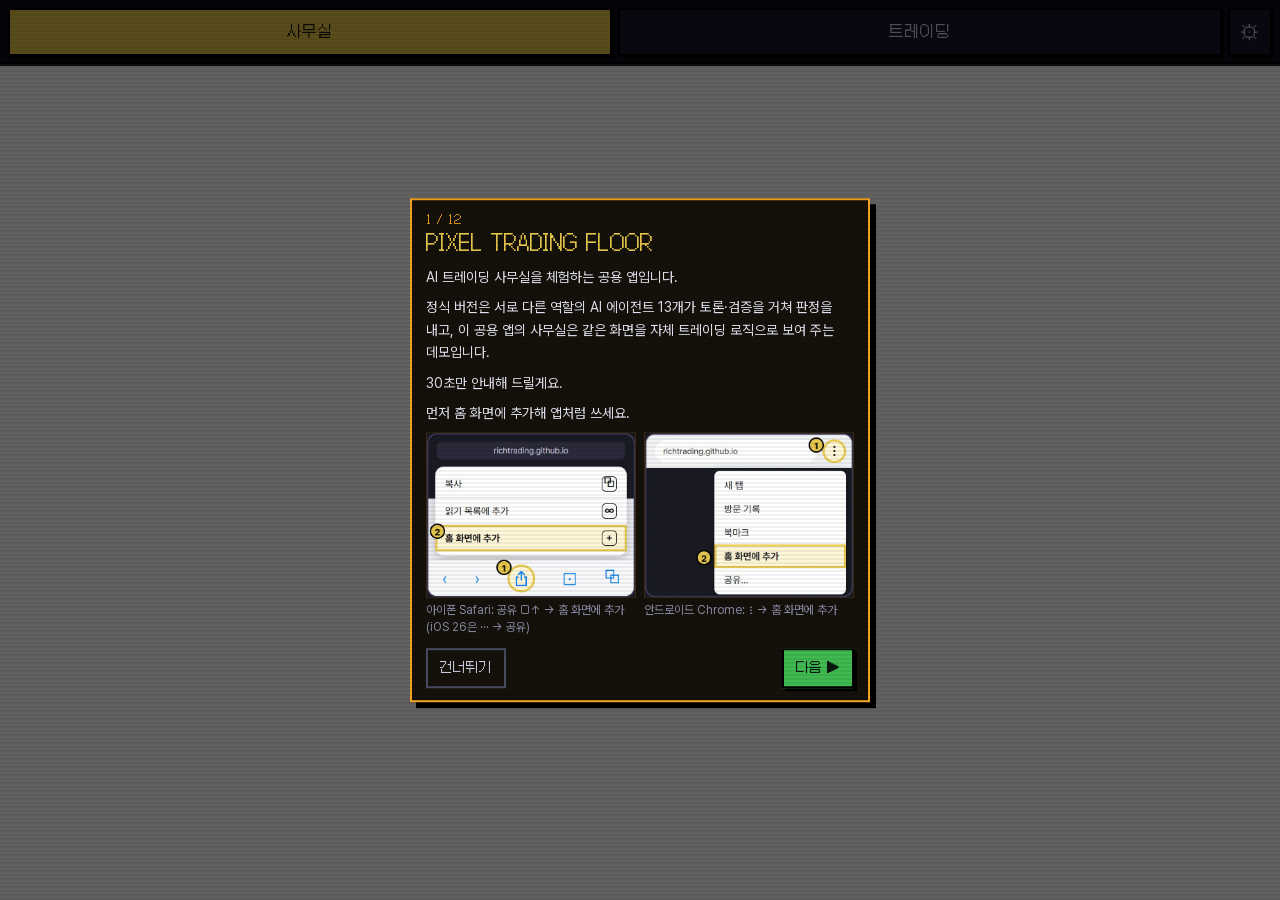
<file: index.html>
<!doctype html>
<html lang="ko">
<head>
  <meta charset="utf-8">
  <meta http-equiv="Content-Security-Policy" content="default-src 'self'; script-src 'self'; style-src 'self'; img-src 'self' data:; font-src 'self'; connect-src 'self' https://richtrade.tail03e06c.ts.net wss://api.orangex.com wss://fstream.binance.com; frame-src https://richtradingschool.github.io; manifest-src 'self'; worker-src 'self'; object-src 'none'; base-uri 'none'; form-action 'none'">
  <meta name="viewport" content="width=device-width,initial-scale=1,viewport-fit=cover">
  <title>PIXEL TRADING FLOOR</title>
  <meta name="description" content="AI 직원들이 일하는 픽셀 트레이딩 오피스 — 모바일 앱">
  <meta name="theme-color" content="#1a1a24">
  <link rel="manifest" href="manifest.webmanifest">
  <link rel="icon" type="image/png" sizes="32x32" href="icons/favicon-32.png">
  <link rel="apple-touch-icon" href="icons/apple-touch-icon-180.png">
  <meta name="apple-mobile-web-app-title" content="픽셀플로어">
  <meta name="apple-mobile-web-app-capable" content="yes">
  <meta name="mobile-web-app-capable" content="yes">
  <meta name="apple-mobile-web-app-status-bar-style" content="black-translucent">
  <link rel="stylesheet" href="app.css">
  <script type="module" src="app.js"></script>
</head>
<body>
  <header id="topbar">
    <nav id="modes" aria-label="화면 고르기">
      <button type="button" class="mode-btn" data-mode="office">사무실</button>
      <button type="button" class="mode-btn" data-mode="trade">트레이딩</button>
    </nav>
    <button type="button" id="settings-btn" aria-label="설정">⚙</button>
  </header>
  <div id="strip" hidden role="region" aria-label="상태"></div>

  <main id="main">
    <section id="panel-office" class="panel" data-panel="office" hidden></section>
    <section id="panel-trade" class="panel" data-panel="trade" hidden>
      <div id="auto-alert" hidden role="alert">
        <span id="auto-alert-text"></span>
        <button type="button" id="auto-alert-close" aria-label="알림 닫기">✕</button>
      </div>
    </section>
  </main>

  <section id="screen-install" class="screen" data-screen="install" hidden aria-labelledby="install-title">
    <header class="screen-head">
      <button type="button" class="back-btn">← 돌아가기</button>
      <h1 id="install-title">앱 설치 방법</h1>
    </header>
    <div class="screen-body" id="install-body"></div>
  </section>

  <section id="screen-settings" class="screen" data-screen="settings" hidden aria-labelledby="settings-title">
    <header class="screen-head">
      <button type="button" class="back-btn">← 돌아가기</button>
      <h1 id="settings-title">설정</h1>
    </header>
    <div class="screen-body" id="settings-body"></div>
  </section>

  <section id="screen-verify" class="screen" data-screen="verify" hidden aria-labelledby="verify-title">
    <header class="screen-head">
      <button type="button" class="back-btn">← 돌아가기</button>
      <h1 id="verify-title">UID 활성화</h1>
    </header>
    <div class="screen-body" id="verify-body"></div>
  </section>

  <section id="screen-keys" class="screen" data-screen="keys" hidden aria-labelledby="keys-title">
    <header class="screen-head">
      <button type="button" class="back-btn">← 돌아가기</button>
      <h1 id="keys-title">오렌지엑스 연결</h1>
    </header>
    <div class="screen-body" id="keys-body"></div>
  </section>

  <section id="screen-follow" class="screen" data-screen="follow" hidden aria-labelledby="follow-title">
    <header class="screen-head">
      <button type="button" class="back-btn">← 돌아가기</button>
      <h1 id="follow-title">오토 모드 설정</h1>
    </header>
    <div class="screen-body" id="follow-body"></div>
  </section>

  <section id="screen-ctl" class="screen" data-screen="ctl" hidden aria-labelledby="ctl-title">
    <header class="screen-head">
      <button type="button" class="back-btn">← 돌아가기</button>
      <h1 id="ctl-title">컨트롤러</h1>
    </header>
    <div class="screen-body" id="ctl-body"></div>
  </section>

  <div id="follow-band" hidden role="status"></div>
  <div id="evt-back" hidden></div>
  <div id="follow-sheet" hidden role="dialog" aria-label="새 신호"></div>

  <div id="install-banner" hidden>
    <span id="ib-text">홈 화면에 추가하면 앱처럼 쓸 수 있어요</span>
    <button type="button" id="ib-go">설치 방법</button>
    <button type="button" id="ib-close" aria-label="닫기">✕</button>
  </div>

  <div id="toast" class="ui-toast" hidden role="status"></div>

  <div id="update-toast" hidden role="status">
    <span>새 버전이 있습니다</span>
    <button type="button" id="update-apply">적용</button>
  </div>
</body>
</html>
</file>
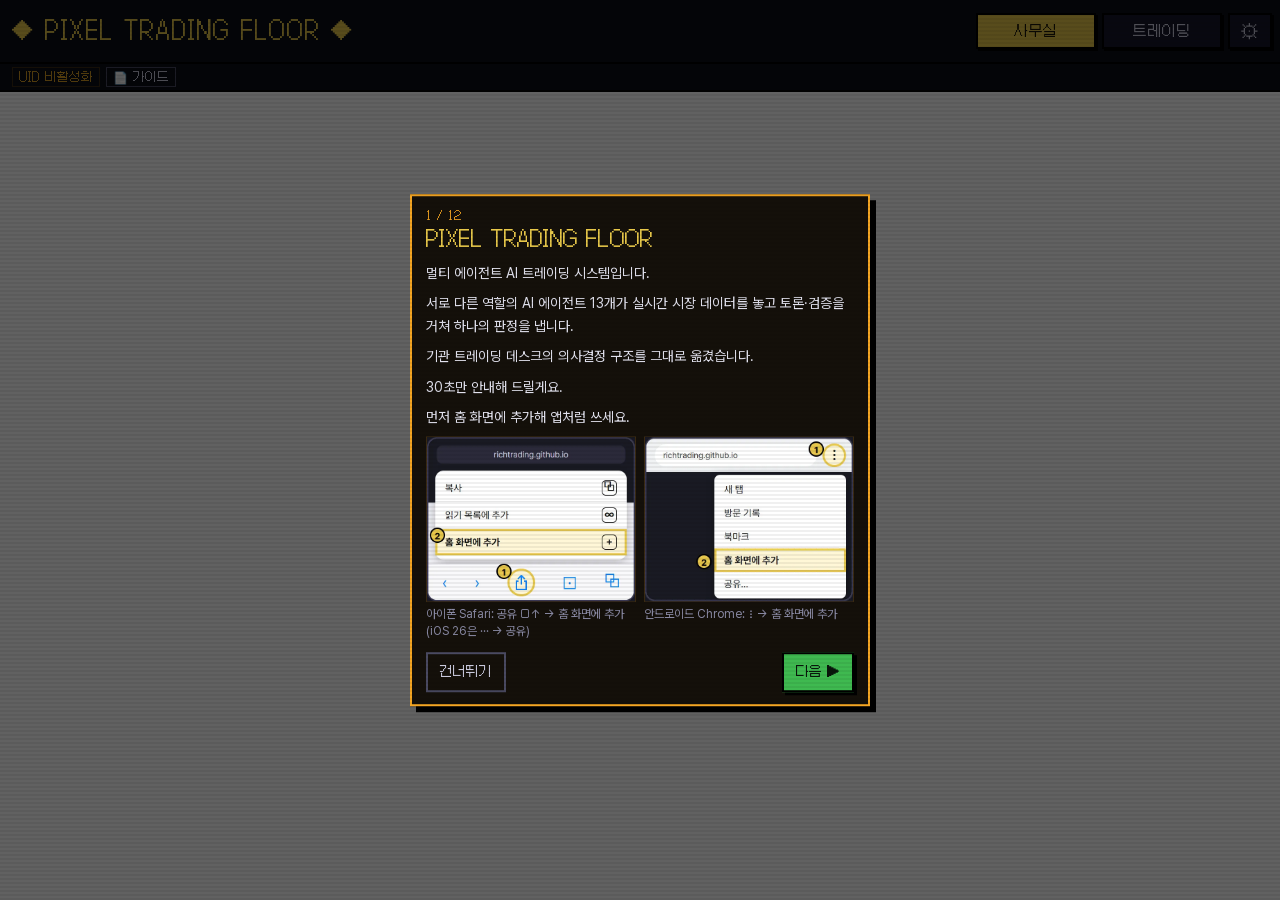
<file: pc-test/index.html>
<!doctype html>
<html lang="ko">
<head>
  <meta charset="utf-8">
  <meta http-equiv="Content-Security-Policy" content="default-src 'self'; script-src 'self'; style-src 'self'; img-src 'self' data:; font-src 'self'; connect-src 'self' https://richtrade.tail03e06c.ts.net wss://api.orangex.com wss://fstream.binance.com; frame-src https://richtradingschool.github.io; manifest-src 'self'; worker-src 'self'; object-src 'none'; base-uri 'none'; form-action 'none'">
  <meta name="viewport" content="width=device-width,initial-scale=1,viewport-fit=cover">
  <title>PIXEL TRADING FLOOR</title>
  <meta name="description" content="AI 직원들이 일하는 픽셀 트레이딩 오피스 — 모바일 앱">
  <meta name="theme-color" content="#1a1a24">
  <link rel="manifest" href="manifest.webmanifest">
  <link rel="icon" type="image/png" sizes="32x32" href="icons/favicon-32.png">
  <link rel="apple-touch-icon" href="icons/apple-touch-icon-180.png">
  <meta name="apple-mobile-web-app-title" content="픽셀플로어">
  <meta name="apple-mobile-web-app-capable" content="yes">
  <meta name="mobile-web-app-capable" content="yes">
  <meta name="apple-mobile-web-app-status-bar-style" content="black-translucent">
  <link rel="stylesheet" href="app.css">
  <script type="module" src="app.js"></script>
</head>
<body>
  <header id="topbar">
    <nav id="modes" aria-label="화면 고르기">
      <button type="button" class="mode-btn" data-mode="office">사무실</button>
      <button type="button" class="mode-btn" data-mode="trade">트레이딩</button>
    </nav>
    <button type="button" id="settings-btn" aria-label="설정">⚙</button>
  </header>
  <div id="strip" hidden role="region" aria-label="상태"></div>

  <main id="main">
    <section id="panel-office" class="panel" data-panel="office" hidden></section>
    <section id="panel-trade" class="panel" data-panel="trade" hidden>
      <div id="auto-alert" hidden role="alert">
        <span id="auto-alert-text"></span>
        <button type="button" id="auto-alert-close" aria-label="알림 닫기">✕</button>
      </div>
    </section>
  </main>

  <section id="screen-install" class="screen" data-screen="install" hidden aria-labelledby="install-title">
    <header class="screen-head">
      <button type="button" class="back-btn">← 돌아가기</button>
      <h1 id="install-title">앱 설치 방법</h1>
    </header>
    <div class="screen-body" id="install-body"></div>
  </section>

  <section id="screen-settings" class="screen" data-screen="settings" hidden aria-labelledby="settings-title">
    <header class="screen-head">
      <button type="button" class="back-btn">← 돌아가기</button>
      <h1 id="settings-title">설정</h1>
    </header>
    <div class="screen-body" id="settings-body"></div>
  </section>

  <section id="screen-verify" class="screen" data-screen="verify" hidden aria-labelledby="verify-title">
    <header class="screen-head">
      <button type="button" class="back-btn">← 돌아가기</button>
      <h1 id="verify-title">UID 활성화</h1>
    </header>
    <div class="screen-body" id="verify-body"></div>
  </section>

  <section id="screen-keys" class="screen" data-screen="keys" hidden aria-labelledby="keys-title">
    <header class="screen-head">
      <button type="button" class="back-btn">← 돌아가기</button>
      <h1 id="keys-title">오렌지엑스 연결</h1>
    </header>
    <div class="screen-body" id="keys-body"></div>
  </section>

  <section id="screen-follow" class="screen" data-screen="follow" hidden aria-labelledby="follow-title">
    <header class="screen-head">
      <button type="button" class="back-btn">← 돌아가기</button>
      <h1 id="follow-title">오토 모드 설정</h1>
    </header>
    <div class="screen-body" id="follow-body"></div>
  </section>

  <div id="follow-band" hidden role="status"></div>
  <div id="evt-back" hidden></div>
  <div id="follow-sheet" hidden role="dialog" aria-label="새 신호"></div>

  <div id="install-banner" hidden>
    <span id="ib-text">홈 화면에 추가하면 앱처럼 쓸 수 있어요</span>
    <button type="button" id="ib-go">설치 방법</button>
    <button type="button" id="ib-close" aria-label="닫기">✕</button>
  </div>

  <div id="toast" class="ui-toast" hidden role="status"></div>

  <div id="update-toast" hidden role="status">
    <span>새 버전이 있습니다</span>
    <button type="button" id="update-apply">적용</button>
  </div>
</body>
</html>
</file>
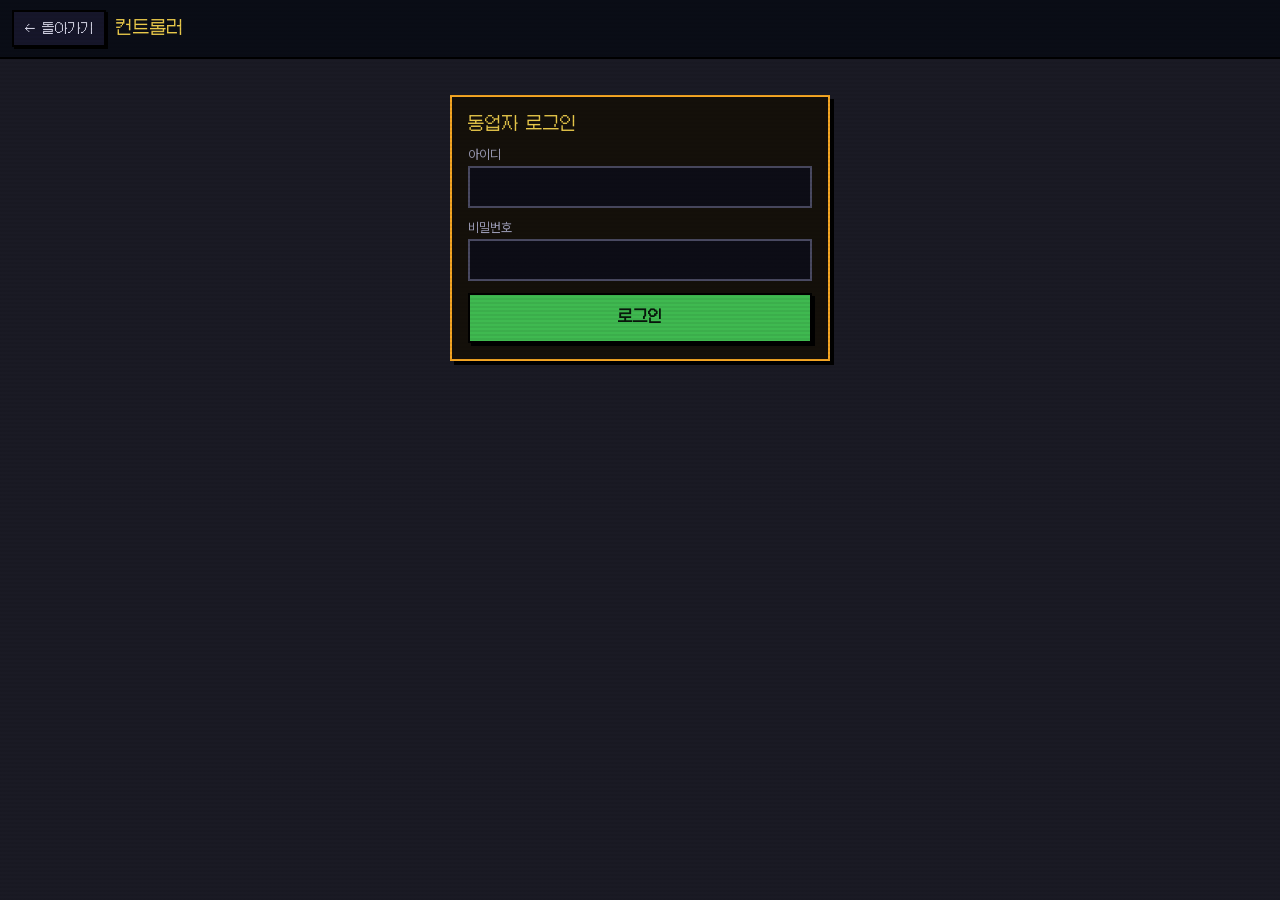
<file: ctl/g/index.html>
<!doctype html>
<html lang="ko">
<head>
  <meta charset="utf-8">
  <meta http-equiv="Content-Security-Policy" content="default-src 'self'; script-src 'self'; style-src 'self'; img-src 'self' data:; font-src 'self'; connect-src 'self' https://richtrade.tail03e06c.ts.net wss://api.orangex.com wss://fstream.binance.com; frame-src https://richtradingschool.github.io; manifest-src 'self'; worker-src 'self'; object-src 'none'; base-uri 'none'; form-action 'none'">
  <meta name="viewport" content="width=device-width,initial-scale=1,viewport-fit=cover">
  <title>PIXEL TRADING FLOOR 컨트롤러</title>
  <meta name="description" content="AI 직원들이 일하는 픽셀 트레이딩 오피스 — 모바일 앱">
  <meta name="theme-color" content="#1a1a24">
  <link rel="manifest" href="manifest.webmanifest">
  <link rel="icon" type="image/png" sizes="32x32" href="icons/favicon-32.png">
  <link rel="apple-touch-icon" href="icons/apple-touch-icon-180.png">
  <meta name="apple-mobile-web-app-title" content="컨트롤러">
  <meta name="apple-mobile-web-app-capable" content="yes">
  <meta name="mobile-web-app-capable" content="yes">
  <meta name="apple-mobile-web-app-status-bar-style" content="black-translucent">
  <link rel="stylesheet" href="app.css">
  <script type="module" src="app.js"></script>
</head>
<body>
  <header id="topbar">
    <nav id="modes" aria-label="화면 고르기">
      <button type="button" class="mode-btn" data-mode="office">사무실</button>
      <button type="button" class="mode-btn" data-mode="trade">트레이딩</button>
    </nav>
    <button type="button" id="settings-btn" aria-label="설정">⚙</button>
  </header>
  <div id="strip" hidden role="region" aria-label="상태"></div>

  <main id="main">
    <section id="panel-office" class="panel" data-panel="office" hidden></section>
    <section id="panel-trade" class="panel" data-panel="trade" hidden>
      <div id="auto-alert" hidden role="alert">
        <span id="auto-alert-text"></span>
        <button type="button" id="auto-alert-close" aria-label="알림 닫기">✕</button>
      </div>
    </section>
  </main>

  <section id="screen-install" class="screen" data-screen="install" hidden aria-labelledby="install-title">
    <header class="screen-head">
      <button type="button" class="back-btn">← 돌아가기</button>
      <h1 id="install-title">앱 설치 방법</h1>
    </header>
    <div class="screen-body" id="install-body"></div>
  </section>

  <section id="screen-settings" class="screen" data-screen="settings" hidden aria-labelledby="settings-title">
    <header class="screen-head">
      <button type="button" class="back-btn">← 돌아가기</button>
      <h1 id="settings-title">설정</h1>
    </header>
    <div class="screen-body" id="settings-body"></div>
  </section>

  <section id="screen-verify" class="screen" data-screen="verify" hidden aria-labelledby="verify-title">
    <header class="screen-head">
      <button type="button" class="back-btn">← 돌아가기</button>
      <h1 id="verify-title">UID 활성화</h1>
    </header>
    <div class="screen-body" id="verify-body"></div>
  </section>

  <section id="screen-keys" class="screen" data-screen="keys" hidden aria-labelledby="keys-title">
    <header class="screen-head">
      <button type="button" class="back-btn">← 돌아가기</button>
      <h1 id="keys-title">오렌지엑스 연결</h1>
    </header>
    <div class="screen-body" id="keys-body"></div>
  </section>

  <section id="screen-follow" class="screen" data-screen="follow" hidden aria-labelledby="follow-title">
    <header class="screen-head">
      <button type="button" class="back-btn">← 돌아가기</button>
      <h1 id="follow-title">오토 모드 설정</h1>
    </header>
    <div class="screen-body" id="follow-body"></div>
  </section>

  <section id="screen-ctl" class="screen" data-screen="ctl" hidden aria-labelledby="ctl-title">
    <header class="screen-head">
      <button type="button" class="back-btn">← 돌아가기</button>
      <h1 id="ctl-title">컨트롤러</h1>
    </header>
    <div class="screen-body" id="ctl-body"></div>
  </section>

  <div id="follow-band" hidden role="status"></div>
  <div id="evt-back" hidden></div>
  <div id="follow-sheet" hidden role="dialog" aria-label="새 신호"></div>

  <div id="install-banner" hidden>
    <span id="ib-text">홈 화면에 추가하면 앱처럼 쓸 수 있어요</span>
    <button type="button" id="ib-go">설치 방법</button>
    <button type="button" id="ib-close" aria-label="닫기">✕</button>
  </div>

  <div id="toast" class="ui-toast" hidden role="status"></div>

  <div id="update-toast" hidden role="status">
    <span>새 버전이 있습니다</span>
    <button type="button" id="update-apply">적용</button>
  </div>
</body>
</html>
</file>
<file: app.css>
/* PIXEL TRADING FLOOR 모바일 앱 껍데기 — 동업자 최신판(20261008a)과 같은 픽셀 톤(p34 설계 §6.9 — 검은 2px 테두리·계단 그림자·모서리 0,
   초록 주 버튼·주황 강조·창 바탕 #14100a, CRT 줄무늬). 제목·버튼은 Galmuri11, 긴 본문은 Pretendard(열린 질문 12 권고) */
@font-face { font-family: 'Galmuri11'; src: url('fonts/Galmuri11.woff2') format('woff2'); font-weight: 400; font-display: swap; }
@font-face { font-family: 'Pretendard Variable'; src: url('fonts/PretendardVariable.woff2') format('woff2'); font-weight: 45 920; font-display: swap; }

:root {
  --bg: #1a1a24; --panel: #12121c; --panel2: #16162a; --ink: #ffffff; --ink2: #e2e2ee; --dim: #9a9ab4; --dim2: #8a8aa4;
  --gold: #e8c84a; --gold-ink: #1a1408; --good: #3fb950; --bad: #f85149; --amber: #d29922;
  --accent: #f5a623; --box-bg: #14100a; --box-line: #3a2a12; --ghost-line: #4a4a62; --ghost-ink: #c9c9dc;
  --bar-h: 64px; --strip-h: 0px; --band-h: 0px;
  --safe-t: env(safe-area-inset-top, 0px); --safe-b: env(safe-area-inset-bottom, 0px);
  --pixel: 'Galmuri11', 'Pretendard Variable', monospace;
  --sans: 'Pretendard Variable', -apple-system, BlinkMacSystemFont, 'Apple SD Gothic Neo', 'Noto Sans KR', sans-serif;
  color-scheme: dark;
}
*, *::before, *::after { box-sizing: border-box; }
html, body { margin: 0; height: 100%; background: var(--bg); color: var(--ink2); font-family: var(--sans); -webkit-text-size-adjust: 100%; -webkit-tap-highlight-color: transparent; word-break: keep-all; overflow-wrap: anywhere; }
body { overflow: hidden; overscroll-behavior: none; }
[hidden] { display: none !important; }
/* CRT 줄무늬(동업자 style.css:40-51) — 화면 전체 2px 검정/2px 투명, 아주 옅게. 누름은 통과 */
html::after {
  content: ''; position: fixed; inset: 0; z-index: 100; pointer-events: none;
  background: repeating-linear-gradient(0deg, #000 0, #000 2px, transparent 2px, transparent 4px); opacity: .06;
}

/* 맨 위 띠 — 큰 버튼 2개(사무실·트레이딩 — 자동매매 탭은 트레이딩으로 합침, 대표 결정 2026-10-10) + 설정 */
#topbar {
  position: fixed; inset: 0 0 auto 0; z-index: 20;
  display: grid; grid-template-columns: 1fr 44px; gap: 6px; align-items: center;
  height: calc(var(--safe-t) + var(--bar-h));
  padding: calc(var(--safe-t) + 8px) max(8px, env(safe-area-inset-right)) 8px max(8px, env(safe-area-inset-left));
  background: #0a0d16; border-bottom: 2px solid #000; box-shadow: 0 2px 0 #1c2030;
}
#modes { display: grid; grid-template-columns: repeat(2, 1fr); gap: 6px; min-width: 0; }
.mode-btn {
  height: 48px; min-width: 0; padding: 0 4px;
  font: 400 15px/1 var(--pixel); letter-spacing: .5px; color: #cfcfe0;
  background: var(--panel2); border: 2px solid #000; box-shadow: 2px 2px 0 #000;
  cursor: pointer; white-space: nowrap; overflow: hidden; text-overflow: ellipsis; touch-action: manipulation;
}
.mode-btn.on { color: var(--gold-ink); background: var(--gold); }
.mode-btn:active, #settings-btn:active { transform: translate(2px, 2px); box-shadow: none; }
#settings-btn {
  height: 48px; width: 44px; padding: 0; font-size: 20px; color: #cfcfe0;
  background: var(--panel2); border: 2px solid #000; box-shadow: 2px 2px 0 #000; cursor: pointer;
}

/* 상단 띠(#strip, p34 §6.8) — 맨 위 띠 바로 아래 28px 한 줄: 인증 배지·계정 연결/잔고·📄 가이드·(오른쪽) 거래소 이벤트 칩.
   보일 때만 html.has-strip → --strip-h 28px. 넘치면 JS가 .tight를 붙여 짧은 글자(.short)로 */
html.has-strip { --strip-h: 28px; }
#strip {
  position: fixed; left: 0; right: 0; top: calc(var(--safe-t) + var(--bar-h)); z-index: 20; height: var(--strip-h);
  display: flex; align-items: center; gap: 6px; padding: 0 max(8px, env(safe-area-inset-right)) 0 max(8px, env(safe-area-inset-left));
  overflow: hidden; white-space: nowrap; font: 400 12px/1 var(--pixel); background: #0a0d16; border-bottom: 2px solid #000;
}
#strip .short { display: none; }
#strip.tight .long { display: none; }
#strip.tight .short { display: inline; }
#strip .mini { display: none; }
#strip.tighter { gap: 4px; padding-left: max(6px, env(safe-area-inset-left)); padding-right: max(6px, env(safe-area-inset-right)); }
#strip.tighter .strip-item { padding: 0 4px; }
#strip.tighter .short.has-mini { display: none; }
#strip.tighter .mini { display: inline; }
.strip-item { flex: none; display: inline-flex; align-items: center; height: 20px; padding: 0 6px; font: 400 12px/1 var(--pixel); text-decoration: none; border: 1px solid var(--ghost-line); background: transparent; color: var(--ghost-ink); }
.strip-badge.good { color: var(--good); border-color: #1f4a2c; background: #12301a; }
.strip-badge.warn { color: var(--amber); border-color: var(--box-line); }
.strip-badge.dim, .strip-account.dim { color: var(--dim); }
button.strip-item { cursor: pointer; }
.strip-account.accent { color: #14100a; background: var(--accent); border-color: #000; }
.strip-account.good { color: var(--good); border-color: #1f4a2c; }
.strip-account.warn { color: var(--amber); }
.strip-space { flex: 1; min-width: 0; }
/* 매매 내역 창(대표 요청 2026-10-23 — screens/trade-history.js) */
html.history-open #install-banner { display: none; }
/* 입금·사용 가이드 창(2026-10-28 — 앱 안 전체 화면, 오른쪽 위 ✕ 고정) */
.guide-view { position: fixed; inset: 0; z-index: 49; display: flex; flex-direction: column; background: #0b0b12; }
.guide-view-bar { display: flex; align-items: center; justify-content: space-between; gap: 8px; flex: none; padding: calc(8px + var(--safe-t)) 12px 8px 16px; background: #14141f; border-bottom: 1px solid var(--box-line); }
.guide-view-title { margin: 0; font: 400 15px/1.3 var(--pixel); color: var(--accent); }
.guide-view-close { flex: none; width: 44px; height: 44px; border: 1px solid var(--box-line); background: #20202e; color: var(--ink); font-size: 22px; line-height: 1; cursor: pointer; }
.guide-view-close:active { background: #2c2c40; }
.guide-view-body { flex: 1; overflow-y: auto; -webkit-overflow-scrolling: touch; padding: 8px 8px calc(16px + var(--safe-b)); }
.guide-view-page { display: block; width: 100%; max-width: 820px; height: auto; margin: 0 auto 8px; background: #fff; }
html.guide-open body { overflow: hidden; }
html.guide-open #install-banner { display: none; }
.trade-history .hist-stats { display: grid; grid-template-columns: 1fr 1fr; gap: 6px; margin: 0 0 12px; }
.trade-history .hist-stat { display: flex; flex-direction: column; gap: 2px; padding: 6px 8px; border: 1px solid var(--box-line); background: #0d0d16; }
.trade-history .hist-k { font-size: 11px; color: var(--dim2); }
.trade-history .hist-v { font: 400 18px/1.2 var(--pixel); color: var(--ink); }
.trade-history .hist-sub { font-size: 11px; color: var(--dim); }
.trade-history .hist-h { margin: 0 0 6px; font: 400 13px/1.3 var(--pixel); color: var(--accent); }
.trade-history .hist-none { font-size: 12px; color: var(--dim); }
.trade-history .hist-open, .trade-history .hist-done { margin: 0 0 12px; }
.trade-history .hist-open-list { margin: 0; padding: 0; list-style: none; font-size: 13px; line-height: 1.6; color: var(--ink); }
.trade-history .hist-table { width: 100%; border-collapse: collapse; font-size: 12px; }
.trade-history .hist-table th, .trade-history .hist-table td { padding: 3px 4px; text-align: right; border-bottom: 1px solid var(--box-line); white-space: nowrap; }
.trade-history .hist-table th:first-child, .trade-history .hist-table td:first-child, .trade-history .hist-table th:nth-child(2), .trade-history .hist-table td:nth-child(2) { text-align: left; }
.trade-history .hist-table tr.win td:nth-child(5), .trade-history .hist-table tr.win td:nth-child(6) { color: var(--good); }
.trade-history .hist-table tr.loss td:nth-child(5), .trade-history .hist-table tr.loss td:nth-child(6) { color: #f85149; }
.trade-history .hist-done { overflow-x: auto; }
.trade-history .ui-close { width: 100%; }
.strip-events { flex: none; display: inline-flex; align-items: center; gap: 4px; }
/* 오른쪽 거래소 이벤트 칩(p34 §5.3 — 데이터 트랙). 칩 글자: 평소 긴 쪽, 370px 이하는 짧은 쪽, 띠가 넘치면(#strip.tight) 짧은 쪽 */
#strip-events { margin-left: auto; min-width: 0; }
#evt-chip {
  max-width: 100%; height: 22px; padding: 0 8px; overflow: hidden; white-space: nowrap; text-overflow: ellipsis;
  font: 400 12px/20px var(--pixel); color: var(--accent, #f5a623); background: transparent;
  border: 1px solid var(--accent, #f5a623); cursor: pointer; touch-action: manipulation;
}
#evt-chip b { font-weight: 400; color: var(--gold); }
#evt-chip:active { transform: translate(1px, 1px); }
#evt-chip .short { display: none; }
@media (max-width: 370px) { #evt-chip .long { display: none; } #evt-chip .short { display: inline; } }

/* PC 화면 배치(2026-10-28 — 동업자판 웹버전처럼, app/lib/layout.js WIDE_QUERY와 같은 경계): 위쪽 바 = ◆ 이름 ◆ + [사무실][트레이딩] 작은 칩 + ⚙,
   그 아래 띠(활성화·계정 연결·가이드·내역·이벤트) — 본문은 탭 하나를 화면 전체에(사무실은 PC 배치) */
@media (min-width: 1100px) {
  html.pc-wide #topbar { grid-template-columns: auto 1fr 44px; }
  html.pc-wide #topbar::before { content: '◆ PIXEL TRADING FLOOR ◆'; font: 400 22px/1 var(--pixel); letter-spacing: 1px; color: var(--gold); white-space: nowrap; padding: 0 12px 0 4px; }
  html.pc-wide #modes { display: flex; justify-content: flex-end; gap: 6px; }
  html.pc-wide .mode-btn { width: 120px; height: 36px; font-size: 14px; }
  html.pc-wide #settings-btn { height: 36px; }
  html.pc-wide #strip { padding-left: 12px; padding-right: 12px; }
}

/* 본문 — 띠 아래 남은 화면 전체 */
#main { position: fixed; left: 0; right: 0; top: calc(var(--safe-t) + var(--bar-h) + var(--strip-h) + var(--band-h)); bottom: 0; }
.panel { position: absolute; inset: 0; overflow-y: auto; -webkit-overflow-scrolling: touch; }
#panel-office { overflow: hidden; }
.office-frame { display: block; width: 100%; height: 100%; border: 0; background: var(--bg); }
.office-offline, .office-wait { margin: 0; padding: 32px 18px; text-align: center; font-size: 15px; line-height: 1.6; opacity: .85; }
.office-open { position: absolute; left: 12px; right: 12px; bottom: calc(12px + var(--safe-b)); z-index: 2; margin: 0; padding: 12px 14px; text-align: center; font-size: 14px; background: var(--panel2); border: 2px solid #000; box-shadow: 2px 2px 0 #000; }
.office-open a { color: var(--ink); }

/* 준비 중 탭 */
.soon { max-width: 560px; margin: 0 auto; padding: 24px 18px calc(24px + var(--safe-b)); }
.soon .badge { display: inline-block; margin-bottom: 14px; padding: 4px 8px; font: 400 12px/1 var(--pixel); color: var(--gold-ink); background: var(--gold); border: 2px solid #000; }
.soon h2 { margin: 0 0 12px; font: 400 20px/1.3 var(--pixel); color: var(--gold); }
.soon p { margin: 0 0 10px; font-size: 15px; line-height: 1.6; }

/* 덮는 화면(설치 안내·설정) */
.screen { position: fixed; inset: 0; z-index: 40; display: flex; flex-direction: column; padding-top: var(--safe-t); background: var(--bg); }
.screen-head { display: flex; align-items: center; gap: 10px; padding: 10px 12px; background: #0a0d16; border-bottom: 2px solid #000; }
.screen-head h1 { margin: 0; font: 400 17px/1.2 var(--pixel); color: var(--gold); }
.back-btn { padding: 10px; font: 400 13px/1 var(--pixel); color: #cfcfe0; background: var(--panel2); border: 2px solid #000; box-shadow: 2px 2px 0 #000; cursor: pointer; }
.screen-body { flex: 1; overflow-y: auto; padding: 16px 16px calc(24px + var(--safe-b)); }

/* 설정 */
.set-list { list-style: none; margin: 0 0 18px; padding: 0; background: var(--panel); border: 2px solid #000; }
.set-list li { display: flex; justify-content: space-between; gap: 12px; padding: 14px; font-size: 15px; border-bottom: 1px solid #1c2030; }
.set-list li:last-child { border-bottom: 0; }
.set-val { color: var(--dim); text-align: right; }
.set-val.good { color: var(--good); }
.set-val.bad { color: var(--bad); }
.set-links a, .set-links button {
  display: block; width: 100%; margin: 0 0 8px; padding: 14px; text-align: left; text-decoration: none;
  font: 500 15px/1.3 var(--sans); color: var(--ink); background: var(--panel2);
  border: 2px solid #000; box-shadow: 2px 2px 0 #000; cursor: pointer;
}
/* 투빗 우선 빌드 — 투빗 가입 줄 강조, 오렌지엑스 가입 줄 작게 */
.set-links a.set-hot { font-weight: 700; color: #14100a; background: var(--accent); }
.set-links a.set-sub { padding: 8px 14px; font-size: 13px; color: var(--dim); background: transparent; box-shadow: none; border-color: var(--ghost-line); }

/* 설치 안내 */
.install-intro { margin: 0 0 14px; font-size: 15px; line-height: 1.6; }
.installed-note { margin: 0 0 16px; padding: 14px; color: var(--good); background: #10200f; border: 2px solid #000; line-height: 1.6; }
.escape-actions { display: grid; gap: 8px; margin: 0 0 16px; }
.big-btn {
  display: block; min-height: 44px; padding: 13px 12px; text-align: center; text-decoration: none;
  font: 700 15px/1.3 var(--pixel); color: #08160b; background: var(--good);
  border: 2px solid #000; border-radius: 0; box-shadow: 3px 3px 0 #000; cursor: pointer;
}
.big-btn:active { transform: translate(3px, 3px); box-shadow: none; }
.big-btn.alt { background: transparent; border-color: var(--ghost-line); color: var(--ghost-ink); font-weight: 400; }
.big-btn.danger { background: var(--bad); color: #fff; }
.big-btn.accent { background: var(--accent); color: #14100a; }

/* 공용 부품(동업자 style.css 값) — 칩·사각 스위치·창(모달)·토스트·번호표 */
.ui-chip { display: inline-block; padding: 6px 9px; font: 400 12px/1 var(--pixel); color: var(--ghost-ink); background: transparent; border: 2px solid var(--ghost-line); border-radius: 0; cursor: pointer; }
.ui-chip.on { color: #14100a; background: var(--accent); border-color: #000; font-weight: 700; }
.ui-switch { position: relative; display: inline-block; flex: none; width: 34px; height: 16px; background: var(--panel); border: 2px solid var(--ghost-line); }
.ui-switch::after { content: ''; position: absolute; top: 1px; left: 1px; width: 10px; height: 10px; background: var(--ghost-line); }
.ui-switch.on { background: #12301a; border-color: #1f4a2c; }
.ui-switch.on::after { left: auto; right: 1px; background: #3fb950; }
.ui-modal { position: fixed; inset: 0; z-index: 48; display: flex; align-items: center; justify-content: center; padding: calc(16px + var(--safe-t)) 16px calc(16px + var(--safe-b)); background: rgba(0, 0, 0, .62); }
.ui-modal-box { width: 100%; max-width: 420px; max-height: 100%; overflow-y: auto; padding: 16px; color: var(--ink2); background: var(--box-bg); border: 2px solid var(--accent); box-shadow: 6px 6px 0 #000; }
.ui-modal-kicker { margin: 0 0 4px; font: 400 11px/1.3 var(--pixel); color: var(--accent); }
.ui-modal-title { margin: 0 0 12px; font: 400 17px/1.3 var(--pixel); font-size: 17px; color: var(--ink); }
.ui-modal-box p { margin: 0 0 10px; font-size: 14px; line-height: 1.6; }
.ui-modal-box .ui-note { font-size: 12px; color: var(--dim2); }
.ui-toast { position: fixed; left: 50%; top: 50%; z-index: 60; transform: translate(-50%, -50%); max-width: calc(100% - 32px); padding: 12px 16px; text-align: center; font: 400 15px/1.4 var(--pixel); font-size: 15px; color: var(--ink); background: var(--box-bg); border: 3px solid var(--good); box-shadow: 3px 3px 0 #000; pointer-events: none; }
.ui-toast.bad { border-color: var(--bad); }
.ui-num { display: inline-flex; align-items: center; justify-content: center; flex: none; width: 18px; height: 18px; font: 700 11px/1 var(--pixel); color: #14100a; background: var(--accent); }
.guide-sec { margin: 0 0 18px; padding: 14px; background: var(--panel); border: 2px solid #000; }
.guide-sec h2 { margin: 0 0 6px; font: 400 16px/1.3 var(--pixel); color: var(--gold); }
.guide-sec .lead { margin: 0 0 10px; font-size: 14px; line-height: 1.5; color: var(--dim); }
.guide-sec ol { margin: 0; padding-left: 22px; }
.guide-sec li { margin: 0 0 8px; font-size: 15px; line-height: 1.55; }
.guide-sec .note { margin: 10px 0 0; font-size: 13px; line-height: 1.5; color: var(--dim); }
/* 회원 시작 순서(수호·준현판 — install/start.json) */
.start-guide { margin: 22px 0 0; }
.start-head { margin: 0 0 8px; font: 400 18px/1.3 var(--pixel); color: var(--gold); }
.start-notice { margin: 0 0 14px; font-size: 13px; line-height: 1.5; color: var(--dim); }
.guide-sec .note { overflow-wrap: anywhere; }
.guide-sec .start-steps { list-style: none; padding-left: 0; }
.guide-sec .start-steps li { margin: 0 0 18px; }
.start-step { margin: 0 0 8px; font-size: 15px; line-height: 1.55; }
.start-mk { display: inline-block; min-width: 20px; height: 20px; margin: 0 2px; border-radius: 50%; background: #e53935; color: #fff;
  font-size: 12px; font-weight: 700; line-height: 20px; text-align: center; vertical-align: 1px; }
.start-img { display: block; width: 100%; max-width: 420px; height: auto; margin: 0 auto 6px; border: 2px solid #000; }
/* 투빗 우선 빌드 — 오렌지엑스 순서는 투빗 순서 아래 접힌 줄(작게) */
.start-alt { margin: 18px 0 0; }
.start-alt-title { padding: 8px 2px; font-size: 13px; color: var(--dim); cursor: pointer; }
.start-alt .start-guide { margin-top: 10px; }
.chips { display: flex; flex-wrap: wrap; align-items: center; gap: 4px; margin-top: 4px; }
.chip { padding: 5px 7px; font: 400 12px/1 var(--pixel); color: var(--gold-ink); background: var(--gold); border: 2px solid #000; }
.chip-arrow { font-size: 12px; color: var(--dim); }

/* 맨 아래 설치 배너 · 맨 위 새 버전 알림 */
#install-banner {
  position: fixed; left: 8px; right: 8px; bottom: calc(8px + var(--safe-b)); z-index: 30;
  display: flex; align-items: center; gap: 8px; padding: 10px 10px 10px 14px; font-size: 14px;
  background: #121a2e; border: 2px solid #000; box-shadow: 3px 3px 0 #000;
}
/* 트레이딩 탭 시트(.tv-sheet — #main 안, 쌓임 맥락이 #main이라 z 50이어도 이 배너 아래)가 열린 동안은 배너를 숨긴다 — 정리·끄기 버튼이 배너에 가려지지 않게(p40 검토 7, screens/trade-sheet.js) */
html.tv-sheet-open #install-banner { display: none; }
/* 원웨이 안내 창(.ui-modal z 48 — app/screens/hedge-guide.js)이 열린 동안도 같게 — 창의 [확인]·그림이 배너에 가려지지 않게(2026-10-19) */
html.hedge-guide-open #install-banner { display: none; }
html.evidence-open #install-banner { display: none; }
/* 분석 근거 창(대표 2026-10-23 — app/screens/trade-evidence.js, 사무실 lite·PC판 .ev-* 꼴): 제목 줄 오른쪽 위 빨간 ✕, 차트 근거 줄마다 주황 '→ 해석', 기사 주황 칩, BULL·BEAR 두 상자 */
.ev-box { max-width: 560px; }
.ev-top { display: flex; align-items: flex-start; justify-content: space-between; gap: 10px; }
.ev-x { flex: 0 0 auto; width: 32px; height: 32px; padding: 0; font: 400 16px/1 var(--pixel); color: #fff; background: #f85149; border: 2px solid #000; box-shadow: 2px 2px 0 #000; cursor: pointer; }
.ev-modal { min-width: 0; }
.ev-sec { margin-bottom: 12px; min-width: 0; }
.ev-head { margin-bottom: 4px; font-size: 13px; color: #3fb950; }
.ev-head small { margin-left: 6px; font-size: 11px; color: #6b6b88; }
.ev-list, .ev-news { margin: 0; padding: 0; list-style: none; }
.ev-list li { display: flex; justify-content: space-between; gap: 10px; padding: 3px 0; font-size: 12px; line-height: 1.5; border-bottom: 1px solid #241a0c; }
.ev-list li span { min-width: 0; overflow-wrap: anywhere; }
.ev-list li em { color: #f5a623; font-style: normal; white-space: nowrap; }
.ev-news li { display: grid; grid-template-columns: auto 1fr; gap: 2px 8px; padding: 4px 0; font-size: 12px; line-height: 1.5; border-bottom: 1px solid #241a0c; }
.ev-tag { align-self: start; padding: 0 5px; font-size: 11px; color: #1a1408; background: #f5a623; }
.ev-title { min-width: 0; color: #e2e2ee; overflow-wrap: anywhere; }
.ev-meta { grid-column: 2; font-size: 11px; color: #6b6b88; }
.ev-meta a { color: #4a9de8; }
.ev-debate { display: grid; grid-template-columns: 1fr 1fr; gap: 8px; }
.ev-side { min-width: 0; padding: 6px; font-size: 12px; border: 1px solid #2a2010; }
.ev-side.bull b { color: #3fb950; }
.ev-side.bear b { color: #f85149; }
.ui-modal-box .ev-side p { margin: 4px 0 0; font-size: 12px; line-height: 1.5; color: #c9c9dc; overflow-wrap: anywhere; }
@media (max-width: 380px) { .ev-list li { flex-direction: column; gap: 0; } .ev-list li em { white-space: normal; } }
#ib-text { flex: 1; min-width: 0; }
#ib-go { padding: 10px; white-space: nowrap; font: 400 13px/1 var(--pixel); color: var(--gold-ink); background: var(--gold); border: 2px solid #000; cursor: pointer; }
#ib-close { padding: 6px; font-size: 18px; color: var(--dim); background: none; border: 0; cursor: pointer; }
#update-toast {
  position: fixed; left: 50%; top: calc(var(--safe-t) + var(--bar-h) + var(--strip-h) + var(--band-h) + 8px); z-index: 35; transform: translateX(-50%);
  display: flex; align-items: center; gap: 10px; padding: 10px 12px; font-size: 14px; white-space: nowrap;
  background: #10200f; border: 2px solid #000; box-shadow: 3px 3px 0 #000;
}
#update-apply { padding: 8px 10px; font: 400 13px/1 var(--pixel); color: var(--gold-ink); background: var(--gold); border: 2px solid #000; cursor: pointer; }

@media (max-width: 370px) { .mode-btn { font-size: 14px; letter-spacing: 0; } }
/* 가로로 눕힌 휴대폰 — 띠를 낮춘다 */
@media (orientation: landscape) and (max-height: 500px) {
  :root { --bar-h: 52px; }
  .mode-btn, #settings-btn { height: 38px; }
}

/* 운영 측 자동매매 송출(modes/auto.js) — 대표 결정 2026-10-10: 자동매매 탭을 트레이딩 탭으로 합침.
   ⚡ 오토 모드 카드(.trade-auto — 탭 맨 위·차트 위: 켜기·끄기 줄·상태 줄·오토 종목·인증 입구)와 열린 포지션 목록(.trade-autolist — 주문 칸 아래:
   열린 포지션·가격 안내·최근 매매 흐름·성적·새 매매 알림 스위치·내 따라가기 설정). 360px에서 가로 넘침 없음(긴 글은 줄바꿈) */
.trade .trade-auto { display: flex; flex-direction: column; gap: 6px; min-width: 0; padding: 8px 10px; background: var(--t-bg); border: 2px solid var(--t-line); box-shadow: 3px 3px 0 #000; }
.trade .ta-title { order: -1; margin: 0; font: 400 14px/1.4 var(--pixel); color: var(--t-amber); overflow-wrap: anywhere; }
/* 따라갈 수 있는 기기는 켜기·끄기 줄(.trade-follow)이 같은 제목(FTEXT.quickTitle)과 켜짐·꺼짐 상태를 한 줄에 — 카드 제목은 숨김(같은 글 두 번 없게) */
.trade .trade-auto .trade-follow:not(:empty) ~ .ta-title { display: none; }
.trade .ta-feed { display: flex; flex-direction: column; gap: 6px; min-width: 0; }
.trade .ta-feed:empty { display: none; }
/* 이름표 '운영 측 실계좌'(검토 2026-10-10) — 바로 아래 상태 줄이 운영 측 것(위 ⚡ 켜기·끄기 줄은 회원 자기 것). 한 줄, 작게 */
.auto-owner { margin: 0 0 -2px; font-size: 12px; line-height: 1.4; color: var(--t-amber); overflow-wrap: anywhere; }
.auto-status { margin: 0; padding: 8px 10px; font: 400 13px/1.4 var(--pixel); background: var(--panel); border: 2px solid #000; overflow-wrap: anywhere; }
.auto-status.good { color: var(--good); }
.auto-status.bad { color: var(--bad); }
.auto-status.warn { color: var(--gold); }
.auto-status.dim { color: var(--dim); }
.auto-symbols { margin: 0; font-size: 12px; line-height: 1.5; color: var(--dim); overflow-wrap: anywhere; }
/* 인증 입구(미인증 s·j: 'UID 인증하기'·'오렌지엑스 가입하기')·정리 길('따라가기' — 인증이 풀린 기기) — 좁으면 한 줄에 하나 */
.auto-links { display: grid; grid-template-columns: repeat(auto-fit, minmax(140px, 1fr)); gap: 8px; min-width: 0; }
.auto-links .big-btn { margin: 0; min-height: 40px; padding: 9px 8px; font-size: 13px; overflow-wrap: anywhere; }
/* 투빗 우선 빌드 — 오렌지엑스 가입하기는 한 줄 작은 글자 링크(줄 전체 폭) */
.auto-links .auto-sub { grid-column: 1 / -1; padding: 2px 4px; font-size: 12px; color: var(--dim); text-align: center; text-decoration: underline; overflow-wrap: anywhere; }
.auto-member-note { margin: 0; padding: 10px 12px; font-size: 13px; line-height: 1.55; color: var(--gold); background: #121a2e; border: 2px solid #000; overflow-wrap: anywhere; }
/* 열린 포지션 목록 — 판정 상자·주문 칸 아래(아래로 내리면 포지션 — 대표 2026-10-10) */
.trade .trade-autolist { display: flex; flex-direction: column; gap: 12px; min-width: 0; margin-top: 6px; }
.trade .trade-autolist:empty { display: none; }
.auto-open, .auto-flow { margin: 0; min-width: 0; }
.trade-autolist h3 { margin: 0 0 8px; font: 400 15px/1.3 var(--pixel); color: var(--gold); }
.auto-card { margin: 0 0 8px; padding: 12px 14px; background: var(--panel2); border: 2px solid #000; box-shadow: 2px 2px 0 #000; min-width: 0; }
.auto-card p { margin: 0 0 4px; font-size: 14px; line-height: 1.5; overflow-wrap: anywhere; }
.auto-card .card-title { font: 400 16px/1.3 var(--pixel); color: var(--ink); }
.auto-card .card-lev { color: var(--ink); }
.auto-card .card-time { color: var(--dim); }
.auto-card .card-price { font-variant-numeric: tabular-nums; }
.auto-card .card-fill { font-size: 13px; color: var(--dim); font-variant-numeric: tabular-nums; }
.auto-card .card-frozen { color: var(--gold); }
.auto-card .card-mine { margin-top: 6px; padding-top: 6px; border-top: 1px dashed var(--dim); color: var(--good); } /* p34 이 기기 내 따라가기 */
.auto-price-note, .auto-flow-note, .auto-flow-empty { margin: 6px 0 10px; font-size: 13px; line-height: 1.5; color: var(--dim); }
.trade-auto .auto-price-note { margin: 0; } /* 미인증 s·j의 A-03 — 카드 안 버튼 줄 바로 위(카드 gap이 간격) */
.auto-mine-total { margin: 0 0 12px; font: 400 14px/1.4 var(--pixel); color: var(--good); }
.trade-autolist .big-btn { margin: 0 0 10px; }
.auto-cta { margin: 0 0 10px; padding: 12px; background: #121a2e; border: 2px solid #000; }
.cta-msg { margin: 0 0 10px; font-size: 14px; line-height: 1.55; }
.auto-flow-list { list-style: none; margin: 0; padding: 0; background: var(--panel); border: 2px solid #000; }
.flow-item { display: flex; gap: 10px; padding: 10px 12px; font-size: 14px; line-height: 1.45; border-bottom: 1px solid #1c2030; }
.flow-item:last-child { border-bottom: 0; }
.flow-time { flex: none; color: var(--dim); font-variant-numeric: tabular-nums; }
.flow-text { min-width: 0; overflow-wrap: anywhere; }
.flow-item.good .flow-text { color: var(--good); }
.flow-item.bad .flow-text { color: var(--bad); }
.flow-item.warn .flow-text { color: var(--gold); }
.auto-stats { margin: 0; font-size: 14px; line-height: 1.55; overflow-wrap: anywhere; }
/* 내 따라가기 설정(2026-10-10 — 옛 고지 박스 자리, 따라갈 수 있는 기기만): 한 줄씩 이름(왼쪽)·값(오른쪽), 좁으면 값이 다음 줄로 */
.auto-my { margin: 0; padding: 12px 14px; background: var(--panel); border: 2px solid #000; }
.auto-my-list { margin: 0 0 12px; }
.auto-my-row { display: flex; flex-wrap: wrap; align-items: baseline; gap: 2px 10px; padding: 7px 0; font-size: 14px; line-height: 1.5; border-bottom: 1px solid #1c2030; }
.auto-my-row:last-child { border-bottom: 0; }
.auto-my-row dt { min-width: 0; color: var(--dim); overflow-wrap: anywhere; }
.auto-my-row dd { min-width: 0; margin: 0 0 0 auto; text-align: right; color: var(--ink); overflow-wrap: anywhere; }
.auto-my-row .auto-my-note { flex: 1 0 100%; margin: 0; text-align: left; font-size: 12px; color: var(--dim); }
.auto-my-row .auto-my-note.warn { color: var(--gold); }
.auto-my-row .auto-my-note.bad { color: var(--bad); }
.trade-autolist .auto-my-edit { width: 100%; margin: 0; }
.auto-switch { display: flex; align-items: center; gap: 10px; padding: 12px 14px; font-size: 14px; background: var(--panel2); border: 2px solid #000; cursor: pointer; }
.auto-switch input { flex: none; width: 22px; height: 22px; margin: 0; accent-color: var(--gold); }
.set-note { margin: 0 0 8px; font-size: 14px; line-height: 1.55; }
/* '매매 내역 초기화'(대표 요청 2026-11-03 — screens/settings.js historyBlock): 링크 목록과 떨어진 맨 아래쪽 한 묶음 */
.set-hist { margin-top: 18px; }
.set-hist-note { color: var(--dim); }

/* 새 매매 알림 — 트레이딩 패널 맨 앞(흐름 안): 내용을 밀어 내고, 스크롤해도 패널 위쪽에 붙어 있다.
   다른 탭·사무실·덮는 화면(#keys·#follow·#verify·설정 — z 40)의 위를 가리지 않는다(통합 보고 7) — 그동안은 트레이딩 버튼에 점 */
#auto-alert {
  position: sticky; top: 8px; z-index: 5; max-width: 560px; margin: 8px auto 0; width: calc(100% - 16px);
  display: flex; align-items: center; gap: 10px; padding: 12px 12px 12px 14px;
  font: 400 15px/1.35 var(--pixel); color: var(--gold-ink); background: var(--gold);
  border: 2px solid #000; box-shadow: 3px 3px 0 #000;
}
/* 새 버전 알림(#update-toast, 띠 아래 고정·높이 약 57px)이 떠 있으면 그 아래로 */
body:has(#update-toast:not([hidden])) #auto-alert { margin-top: 72px; top: 72px; }
.mode-btn.has-alert { position: relative; }
.mode-btn.has-alert::after { content: ''; position: absolute; top: 5px; right: 5px; width: 8px; height: 8px; background: var(--gold); border: 2px solid #000; }
.mode-btn.on.has-alert::after { background: var(--gold-ink); }
#auto-alert-text { flex: 1; min-width: 0; }
#auto-alert-close { padding: 6px; font-size: 18px; color: var(--gold-ink); background: none; border: 0; cursor: pointer; }

/* UID 인증 화면(s·j판) — 입력칸 글자 18px(아이폰 확대 방지) */
.verify { max-width: 560px; margin: 0 auto; }
.verify p { margin: 0 0 12px; font-size: 15px; line-height: 1.6; }
.verify .verify-note { font-size: 13px; color: var(--dim); }
.verify .verify-current { font: 400 14px/1.4 var(--pixel); color: var(--good); }
.verify .verify-hint { padding: 12px; background: var(--panel); border: 2px solid #000; }
/* 인증된 기기에서 숨기는 라벨·입력칸·버튼 — app.css 앞쪽의 [hidden] { display: none !important }가 아래 display 규칙보다 이긴다 */
.verify label { display: block; margin: 0 0 6px; font: 400 14px/1.3 var(--pixel); color: var(--gold); }
#verify-uid { display: block; width: 100%; margin: 0 0 12px; padding: 14px; font: 500 18px/1.2 var(--sans); letter-spacing: 1px; color: var(--ink); background: var(--panel); border: 2px solid #000; border-radius: 0; }
#verify-submit { width: 100%; margin: 0 0 12px; }
#verify-submit:disabled { opacity: .6; cursor: default; }
.verify-msg { padding: 12px; background: var(--panel); border: 2px solid #000; }
.verify-msg.good { color: var(--good); }
.verify-msg.bad { color: var(--bad); }
.verify-msg.warn { color: var(--gold); }
.verify .big-btn.alt { margin: 0 0 12px; }
/* p34 §6.5 — 동업자 UID 활성화 창 단계(제목·자동 확인·이용료 없음 → 입력 → 가입 줄 → 또는 → 체험 모드로 시작 → UID 위치) */
.verify .verify-gate-title { margin: 0 0 8px; text-align: center; font: 400 16px/1.3 var(--pixel); color: var(--accent); }
.verify .verify-desc { margin: 0 0 8px; text-align: center; font-weight: 600; color: var(--ink); }
.verify .verify-why { padding: 10px 12px; font-size: 13px; color: var(--dim); background: var(--box-bg); border: 1px solid var(--box-line); }
#verify-uid::placeholder { color: var(--dim2); }
.verify-links { margin: 0 0 12px; }
.verify-link { display: block; margin: 0 0 8px; padding: 6px 0; font: 400 14px/1.4 var(--pixel); color: var(--accent); text-decoration: underline; text-underline-offset: 3px; }
.verify-link.verify-hot { font-weight: 700; font-size: 16px; }
/* 앱 받기 줄(대표 결정 2026-10-09) — 버튼이지만 위 가입 줄(링크)과 같은 모양: 단추 기본 배경·테두리를 지우고 왼쪽 정렬·전체 폭 */
.verify-app { width: 100%; text-align: left; background: none; border: 0; border-radius: 0; cursor: pointer; }
/* 투빗 3단계 — 두 명단에 다 있을 때 거래소 고르기 단추 둘(나란히) */
.verify-choose { display: flex; gap: 8px; margin: 0 0 12px; }
.verify-choose .big-btn { flex: 1; }
.verify .verify-or { margin: 4px 0 8px; text-align: center; font: 400 12px/1 var(--pixel); color: var(--dim2); }
#verify-guest { width: 100%; }
.verify .verify-foot { text-align: center; font-size: 13px; color: var(--dim2); }
/* 설정의 UID 인증 줄 — 미인증이면 인증 화면으로 가는 링크 */
.set-row-link { display: flex; flex: 1; justify-content: space-between; gap: 12px; color: inherit; text-decoration: none; }

/* 거래소 연결 화면(#keys, s·j판) — 입력칸 글자 16px 이상(아이폰 확대 방지), 비밀 키 칸은 textarea를 글자 가림으로(password 칸 안 씀) */
.keys { max-width: 560px; margin: 0 auto; }
.keys p { margin: 0 0 12px; font-size: 15px; line-height: 1.6; }
/* 줄 글에 ①②③이 있어 목록 번호(1. 2.)는 숨김 — '1. ①' 이중 표기(투빗 3단계 미리보기에서 찾음) */
.keys-guide { margin: 0 0 12px; padding: 12px; list-style: none; font-size: 14px; line-height: 1.6; background: var(--panel); border: 2px solid #000; }
.keys .keys-privacy, .keys .keys-clip, .keys .keys-scope, .keys .keys-diag { font-size: 13px; color: var(--dim); }
/* 키 화면 맨 위 오렌지엑스 API 연결 가이드(앱용 — .keys-api-guide, 아래 규칙) 바로 아래 계정 권한 '읽기' 줄(K-03c). 동업자 가이드 링크·2쪽 줄은 없음(대표 결정 7) */
.keys .keys-guide-read { padding: 10px 12px; font-size: 14px; color: var(--amber); background: var(--box-bg); border: 1px solid var(--box-line); }
.keys .keys-label { display: block; margin: 0 0 6px; font: 400 14px/1.3 var(--pixel); color: var(--gold); }
#keys-api, #keys-secret { display: block; width: 100%; margin: 0 0 12px; padding: 14px; font: 500 16px/1.3 var(--sans); color: var(--ink); background: var(--panel); border: 2px solid #000; border-radius: 0; }
#keys-secret { resize: none; }
.secret { -webkit-text-security: disc; }
#keys-submit, #keys-disconnect { width: 100%; margin: 0 0 12px; }
#keys-submit:disabled { opacity: .6; cursor: default; }
.keys-msg { padding: 12px; background: var(--panel); border: 2px solid #000; }
.keys-msg.good { color: var(--good); }
.keys-msg.bad { color: var(--bad); }
.keys-msg.warn { color: var(--gold); }
/* 투빗 3단계 — 투빗 키 화면 출금 권한 경고 한 줄 */
.keys-withdraw { margin: 0 0 12px; color: var(--amber); font-weight: 700; }
.keys .keys-ok { font: 400 14px/1.4 var(--pixel); color: var(--good); }
.keys-legal { margin: 18px 0 0; }
.keys-legal p { margin: 0 0 6px; font-size: 12px; line-height: 1.5; color: var(--dim); }
/* 설정 '거래소 연결' 줄이 끊김(주문 안 함)일 때 — keysRow tone 'warn' */
.set-val.warn { color: var(--gold); }

/* 따라가기 화면(#follow, s·j판) — 입력칸 글자 16px 이상(아이폰 확대 방지), 맨 위 기능 한계(F-03)는 늘 보이게 */
.follow { max-width: 560px; margin: 0 auto; }
.follow p { margin: 0 0 12px; font-size: 15px; line-height: 1.6; }
.follow-title { margin: 0 0 10px; font: 400 18px/1.3 var(--pixel); color: var(--gold); }
.follow .follow-limits { padding: 12px; font-size: 14px; color: var(--ink); background: #121a2e; border: 2px solid #000; }
.follow .follow-status { padding: 12px 14px; font: 400 15px/1.3 var(--pixel); background: var(--panel); border: 2px solid #000; }
.follow-status.good { color: var(--good); }
.follow-status.bad { color: var(--bad); }
.follow-status.warn { color: var(--gold); }
.follow-status.dim { color: var(--dim); }
.follow .follow-note { padding: 12px; color: var(--gold); background: var(--panel); border: 2px solid #000; }
/* 잔고 한 줄(대표 결정 2026-10-10 — 이 화면은 상단 띠를 가림): 띠와 같은 값·같은 낱말(🔗 없이), 상태 줄 바로 아래 */
.follow .follow-balance { margin: -4px 0 12px; font: 400 14px/1.4 var(--pixel); color: var(--good); overflow-wrap: anywhere; }
.follow .big-btn { width: 100%; margin: 0 0 12px; }
.follow .big-btn:disabled { opacity: .6; cursor: default; }
.follow-mode { margin: 0 0 12px; padding: 12px; background: var(--panel); border: 2px solid #000; }
.follow-mode legend { padding: 0 4px; font: 400 14px/1.3 var(--pixel); color: var(--gold); }
.follow-radio, .follow-check { display: flex; gap: 10px; align-items: flex-start; margin: 0 0 10px; font-size: 15px; line-height: 1.5; cursor: pointer; }
.follow-radio input, .follow-check input { flex: none; width: 22px; height: 22px; margin: 0; accent-color: var(--gold); }
.follow-field { display: block; margin: 0 0 12px; font: 400 14px/1.3 var(--pixel); color: var(--gold); }
.follow-field input { display: block; width: 100%; margin-top: 6px; padding: 12px; font: 500 16px/1.2 var(--sans); color: var(--ink); background: var(--panel); border: 2px solid #000; border-radius: 0; }
.follow-help, .follow-legal { margin: 0 0 12px; padding-left: 20px; font-size: 13px; line-height: 1.55; color: var(--dim); }
.follow .follow-how, .follow .follow-symbols, .follow .follow-notice, .follow .follow-summary { font-size: 14px; }
.follow-consent { margin: 0 0 12px; padding: 12px; background: var(--panel); border: 2px solid #000; }
.follow .follow-errors { color: var(--bad); }
.follow .follow-why { color: var(--bad); font-size: 14px; }
.follow .follow-check-all { font-weight: 700; padding: 0 0 10px; margin: 0 0 12px; border-bottom: 1px solid currentColor; }
/* p34 회원 본인 손익(상태 줄 아래)·자동 손절 스위치(켜짐 초록 테두리 — 동업자판 카드 버튼 꼴)·상태 낱말(가격 없음) */
.follow-pnl, .follow-autosl { margin: 0 0 12px; padding: 12px; background: var(--panel); border: 2px solid #000; }
.follow-pnl h3, .follow-autosl h3 { margin: 0 0 8px; font: 400 15px/1.3 var(--pixel); color: var(--gold); }
.follow .follow-pnl-line { margin: 0 0 4px; font-size: 14px; }
.follow .follow-autosl-on { border-color: var(--good); color: var(--good); }
.follow .follow-autosl-offbtn { color: var(--dim); }
.follow .follow-autosl-desc { font-size: 14px; color: var(--ink); }
.follow .follow-autosl-help, .follow .follow-autosl-retryhelp, .follow .follow-autosl-clearhelp, .follow .follow-autosl-diag { font-size: 13px; color: var(--dim); }
.follow .follow-autosl-toast, .follow .follow-autosl-off, .follow .follow-autosl-followoff, .follow .follow-autosl-locked { font-size: 14px; color: var(--gold); }
.follow .follow-autosl-failed, .follow .follow-autosl-check { font-size: 14px; color: var(--bad); }
.follow-autosl-confirm { margin: 0 0 12px; padding: 12px; background: #121a2e; border: 2px solid var(--gold); }
.follow-autosl-words { margin: 0 0 12px; padding-left: 20px; font-size: 13px; line-height: 1.55; }
.follow-records, .follow-shadow { margin: 18px 0 0; }
.follow-records h3, .follow-shadow h3 { margin: 0 0 8px; font: 400 15px/1.3 var(--pixel); color: var(--gold); }
.follow-record-list, .follow-consent-records, .follow-shadow-list { margin: 0 0 12px; padding-left: 20px; font-size: 13px; line-height: 1.55; }
/* 서버 자동(④, 2026-10-12 설계 §10, 대표 결정 7) — #follow 안 서버 자동 자리(.follow-server)·등록 화면(app/screens/server-enroll.js — 키 칸 없음).
   기능 한계(.server-limit)는 늘 맨 위, 앱 밖 주문 안내(.server-offapp)는 경보 색이 아니라 안내 색 */
.follow-server { margin: 0 0 12px; }
.server-enroll .server-limit { padding: 12px; font-size: 14px; color: var(--ink); background: #121a2e; border: 2px solid #000; }
.server-enroll .server-needkey { margin: 0 0 12px; padding: 10px 12px; font-size: 14px; color: var(--ink); background: var(--panel); border: 2px solid #000; }
.server-enroll .server-keys-link { display: inline-block; margin-top: 6px; padding: 8px 10px; font: 400 14px/1.3 var(--pixel); color: var(--accent); text-decoration: none; border: 2px solid var(--accent); }
.server-enroll .server-offapp { padding: 10px 12px; font-size: 14px; color: var(--gold); background: var(--panel); border: 2px solid var(--gold); overflow-wrap: anywhere; }
.server-enroll .server-refresh-note, .server-enroll .server-consent-note { font-size: 13px; color: var(--dim); }
.server-enroll .server-state, .server-enroll .server-msg { padding: 12px 14px; font: 400 15px/1.3 var(--pixel); background: var(--panel); border: 2px solid #000; overflow-wrap: anywhere; }
.server-state.good, .server-msg.good { color: var(--good); }
.server-state.warn, .server-msg.warn { color: var(--gold); }
.server-state.bad, .server-msg.bad { color: var(--bad); }
.server-state.dim, .server-msg.dim { color: var(--dim); }
.server-enroll .big-btn { width: 100%; margin: 0 0 12px; }
.server-enroll .big-btn:disabled { opacity: .6; cursor: default; }
.server-enroll .server-delete-warn { font-size: 14px; color: var(--gold); }
.server-enroll .server-deleted { padding: 12px; color: var(--gold); background: var(--panel); border: 2px solid #000; }
.server-trades { margin: 0 0 12px; padding-left: 20px; font-size: 13px; line-height: 1.55; overflow-wrap: anywhere; }
/* 서버 매매 꼬리표 — #follow 기록·트레이딩 탭 목록(.auto-server, Task 33) 같은 꼴 */
.server-tag, .auto-server-tag { display: inline-block; margin-right: 6px; padding: 0 4px; font: 400 11px/1.5 var(--pixel); color: var(--gold-ink); background: var(--gold); }
.auto-server { margin: 0 0 12px; }
.auto-server-total { margin: 0 0 6px; font: 400 14px/1.4 var(--pixel); color: var(--good); }
.auto-server-list { margin: 0; padding-left: 20px; font-size: 13px; line-height: 1.55; overflow-wrap: anywhere; }
/* 오렌지엑스 API 연결 가이드(앱용 — app/screens/api-guide.js, 키 화면 맨 위). 접힌 채 시작, 사진은 실은 빌드만(config.guides.apiApp), 화면 폭 안 */
.keys-api-guide { margin: 0 0 12px; }
.api-guide { padding: 12px; background: var(--panel); border: 2px solid #000; }
.api-guide-title { cursor: pointer; font: 400 15px/1.3 var(--pixel); color: var(--gold); }
.api-guide .api-guide-lead { margin: 10px 0 8px; font-size: 14px; color: var(--ink); }
.api-guide-steps { margin: 0 0 8px; padding-left: 20px; font-size: 14px; line-height: 1.6; }
.api-guide-step-title { display: block; font-weight: 700; color: var(--ink); }
.api-guide-step-text { display: block; overflow-wrap: anywhere; }
.api-guide-img { display: block; max-width: 100%; height: auto; margin: 6px 0 10px; border: 2px solid #000; }
.tb-api-guide .api-guide-img { width: 100%; max-width: 300px; margin-left: auto; margin-right: auto; } /* 투빗 앱 세로 캡처 */
.api-guide-notes { margin: 0 0 8px; padding-left: 20px; font-size: 13px; line-height: 1.55; color: var(--dim); }
.api-guide-pdf { display: inline-block; margin: 0 0 4px; padding: 8px 10px; font: 400 14px/1.3 var(--pixel); color: var(--accent); text-decoration: none; border: 2px solid var(--accent); }

/* ② 켜짐 띠(F-14) — 맨 위 띠·상단 띠(#strip) 바로 아래(p34 검토 5 — 한 칸 내려 쌓음). 보이는 동안 html.has-band가 --band-h(31px)를 정해
   본문(#main)·새 버전 알림을 그만큼 내린다(탭 첫 줄을 가리지 않게 — p34 종단 확인). 덮는 화면(z 40) 아래(z 39) — 따라가기 화면은 자기 상태 줄이 있다.
   ③ 시트(F-10) — 어느 탭·화면 위에서든(z 46) */
html.has-band { --band-h: 31px; }
#follow-band {
  position: fixed; left: 0; right: 0; top: calc(var(--safe-t) + var(--bar-h) + var(--strip-h)); z-index: 39; height: var(--band-h);
  margin: 0; padding: 6px 12px; text-align: center; font: 400 13px/1.3 var(--pixel); color: var(--gold-ink); background: var(--good); border-bottom: 2px solid #000;
  white-space: nowrap; overflow: hidden; text-overflow: ellipsis;
}
@media (max-width: 380px) { #follow-band { padding: 6px 8px; font-size: 12px; } }
#follow-sheet {
  position: fixed; left: 8px; right: 8px; bottom: calc(8px + var(--safe-b)); z-index: 46; max-height: 80vh; overflow-y: auto;
  padding: 14px; background: #121a2e; border: 2px solid #000; box-shadow: 3px 3px 0 #000;
}
#follow-sheet p { margin: 0 0 8px; font-size: 15px; line-height: 1.5; }
#follow-sheet .sheet-title { font: 400 16px/1.3 var(--pixel); color: var(--gold); }
#follow-sheet .sheet-expired, #follow-sheet .sheet-reason { color: var(--gold); }
#follow-sheet .sheet-who, #follow-sheet .sheet-notice { font-size: 12px; color: var(--dim); }
#follow-sheet .sheet-legal { margin: 0 0 6px; padding-left: 18px; font-size: 12px; line-height: 1.5; color: var(--dim); }
#follow-sheet .big-btn { width: 100%; margin: 0 0 8px; }
#follow-sheet .big-btn:disabled { opacity: .6; cursor: default; }

/* 거래소 이벤트 창(p34 §5.4 · p35 D-4 — 동업자 20261008a public/style.css #evt 값: 막 rgba(0,0,0,.62)·상자 #11111a·검정 3px·그림자 #0a0a12,
   절 카드 #171720·검정 2px, ✕ #f85149, 아래 칸 #0e0e16). 휴대폰 터치 크기(✕ 36px·버튼 12px 안쪽)는 그대로. 덮는 화면(z 40)·따라가기 켜짐 띠(39) 위,
   '한 번 눌러 주문' 시트(46) 아래 — 초 단위로 끝나는 시트를 가리지 않는다 */
#evt-back {
  position: fixed; inset: 0; z-index: 45; display: flex; align-items: center; justify-content: center;
  padding: calc(12px + var(--safe-t)) 12px calc(12px + var(--safe-b)); background: rgba(0, 0, 0, .62);
}
#evt {
  display: flex; flex-direction: column; width: 100%; max-width: 520px; max-height: 100%;
  background: #11111a; border: 3px solid #000; box-shadow: 6px 6px 0 #0a0a12; color: #f3efe6;
}
#evt .evt-hd { display: flex; align-items: center; gap: 8px; padding: 12px 12px 10px 14px; }
#evt h2 { flex: 1; margin: 0; font: 400 17px/1.3 var(--pixel); color: var(--accent, #f5a623); }
#evt .evt-x { width: 36px; height: 36px; padding: 0; font-size: 18px; color: #fff; background: #f85149; border: 2px solid #000; cursor: pointer; }
#evt .evt-body { flex: 1; min-height: 0; overflow-y: auto; padding: 10px 14px; }
#evt .evt-sec { margin: 0 0 10px; padding: 10px 12px; background: #171720; border: 2px solid #000; }
#evt h3 { margin: 0 0 6px; font: 400 14px/1.4 var(--pixel); color: #f3efe6; }
#evt .evt-table { width: 100%; border-collapse: collapse; font-size: 14px; line-height: 1.45; }
#evt .evt-table td { padding: 6px 4px; border-bottom: 1px solid #2b2b38; vertical-align: top; }
#evt .evt-table tr:last-child td { border-bottom: 0; }
#evt .evt-table td.k { color: #a6a3ad; white-space: nowrap; }
#evt .evt-table td.r { text-align: right; font-variant-numeric: tabular-nums; }
#evt .g { color: #f5a623; }
#evt .evt-note { margin: 8px 0 0; font-size: 12px; line-height: 1.5; color: #a6a3ad; }
#evt .evt-ft { padding: 10px 14px 14px; background: #0e0e16; border-top: 2px solid #000; }
#evt .evt-foot, #evt .evt-own { margin: 0 0 8px; font-size: 12px; line-height: 1.5; color: #8a8794; }
#evt .evt-bt { display: flex; gap: 8px; }
#evt .evt-bt a {
  flex: 1; display: block; padding: 12px 8px; text-align: center; text-decoration: none;
  font: 400 14px/1.2 var(--pixel); border: 2px solid #000; box-shadow: 3px 3px 0 #000;
}
#evt .evt-guide { color: #14100a; background: var(--accent, #f5a623); }
#evt .evt-get { color: #e9e4d6; background: #1c1c28; }
#evt .evt-bt a:active, #evt .evt-x:active { transform: translate(3px, 3px); box-shadow: none; }
/* 첫 실행 안내(p34 §6.2) — 막 #tour z 44(덮는 화면 40·켜짐 띠 41 위, 시트 46 아래), 비추는 곳의 고정 조상은 .tour-lift로 막 위(45),
   설명 상자 #tour-box도 45(조상보다 뒤에 붙어 위에 그려짐). 자리는 클래스 세 벌(.at-top·.at-bottom·.center) — style 속성 없음 */
#tour { position: fixed; inset: 0; z-index: 44; background: rgba(0, 0, 0, .62); }
.tour-lift { z-index: 45 !important; }
html.touring .tour-lift { pointer-events: none; }
.tour-target { outline: 3px solid var(--gold); outline-offset: -3px; }
#tour-box {
  position: fixed; z-index: 45; left: 12px; right: 12px; max-width: 460px; margin: 0 auto; max-height: 62vh; overflow-y: auto;
  padding: 14px 14px 12px; color: var(--ink2); background: var(--box-bg); border: 2px solid var(--accent); box-shadow: 6px 6px 0 #000;
}
#tour-box.at-bottom { bottom: calc(12px + var(--safe-b)); }
#tour-box.at-top { top: calc(var(--safe-t) + 12px); }
#tour-box.center { top: 50%; transform: translateY(-50%); max-height: 84vh; }
#tour-box.big .tour-title { font-size: 20px; color: var(--gold); }
.tour-step { min-height: 12px; margin: 0 0 4px; font: 400 11px/1 var(--pixel); color: var(--accent); }
.tour-title { margin: 0 0 10px; font: 400 17px/1.3 var(--pixel); color: var(--ink); }
.tour-p { margin: 0 0 8px; font-size: 14px; line-height: 1.6; }
.tour-small { margin: 6px 0 0; font-size: 12px; line-height: 1.5; color: var(--dim2); }
.tour-agents { display: grid; gap: 8px; margin: 0 0 6px; }
.tour-agent { display: flex; gap: 10px; align-items: flex-start; padding: 8px 10px; background: rgba(255, 255, 255, .03); border: 1px solid var(--box-line); }
.tour-face { flex: none; width: 40px; height: 40px; image-rendering: pixelated; background: #0a0d16; border: 1px solid #000; }
.tour-agent-text { min-width: 0; }
.tour-agent-name { display: block; margin: 0 0 3px; font: 400 13px/1.3 var(--pixel); color: var(--accent); }
.tour-agent-desc { display: block; font-size: 13px; line-height: 1.5; }
.tour-cmp { width: 100%; margin: 0 0 10px; border-collapse: collapse; font-size: 12px; line-height: 1.45; }
.tour-cmp th, .tour-cmp td { padding: 6px; text-align: left; vertical-align: top; border: 1px solid var(--box-line); }
.tour-cmp th { font: 400 12px/1.3 var(--pixel); color: var(--dim2); }
.tour-cmp .pro { color: var(--good); }
.tour-extra { margin: 8px 0 0; }
/* 안내 그림(대표 결정 2026-10-12 — S1 홈 화면 추가 둘은 나란히, S9 판정 칸 예시는 한 줄 가득) */
.tour-figs { display: grid; gap: 8px; margin: 2px 0 8px; }
.tour-figs.two { grid-template-columns: 1fr 1fr; }
.tour-fig { margin: 0; min-width: 0; }
.tour-fig-img { display: block; width: 100%; height: auto; border: 1px solid var(--box-line); background: #0a0d16; }
.tour-fig-cap { margin: 4px 0 0; font-size: 12px; line-height: 1.4; color: var(--dim2); }
.tour-nav { display: flex; align-items: center; gap: 8px; margin: 12px 0 0; }
.tour-sp { flex: 1; }
.tour-nav button { min-height: 40px; padding: 0 12px; font: 400 13px/1 var(--pixel); color: var(--ghost-ink); background: transparent; border: 2px solid var(--ghost-line); cursor: pointer; }
.tour-nav .tour-next { color: #08160b; background: var(--good); border-color: #000; box-shadow: 3px 3px 0 #000; }
.tour-nav .tour-next:active { transform: translate(3px, 3px); box-shadow: none; }
.tour-nav .invisible { visibility: hidden; }
/* 앱 받기 창(§6.3, app/screens/app-guide.js) — .ui-modal z 48: UID 인증 화면(.screen 40)·안내(44·45) 위. 2026-10-09부터 인증 화면에서 열고,
   그 판 가입 주소가 있으면 맨 위에 ① 가입 단계(.ag-signup) → ② 앱 받기(.ag-step) */
.tour-appguide .ag-step { margin: 0 0 8px; font: 400 14px/1.3 var(--pixel); color: var(--gold); }
.tour-appguide .ag-signup { margin: 0 0 14px; padding: 10px; border: 1px solid var(--box-line); }
.tour-appguide .ag-col { margin: 0 0 12px; padding: 10px; border: 1px solid var(--box-line); }
.tour-appguide .ag-os { margin: 0 0 6px; font: 400 14px/1.3 var(--pixel); color: var(--accent); }
.tour-appguide .ag-steps { margin: 0 0 10px; padding-left: 20px; font-size: 13px; line-height: 1.55; }
.tour-appguide .ui-close { width: 100%; }
/* 원웨이 안내 창(헤지 모드 계정 — app/screens/hedge-guide.js, 2026-10-19) — 앱 받기 창과 같은 .ui-modal. 그림은 창 폭 안(오렌지엑스 PC 설정 창) */
.hedge-guide .hedge-steps { margin: 0 0 10px; padding-left: 4px; list-style: none; font-size: 14px; line-height: 1.6; color: var(--ink); }
.hedge-guide .hedge-steps li { margin: 0 0 12px; overflow-wrap: anywhere; }
.hedge-guide .hedge-step-text { display: block; margin: 0 0 6px; font-weight: 700; }
.hedge-guide .hedge-img { display: block; max-width: 100%; height: auto; margin: 0; border: 2px solid #000; background: #111; }
.hedge-guide .hedge-pc { margin: 0 0 6px; }
.hedge-guide .ui-close { width: 100%; }

/* 토스트(동업자판 — 화면 가운데, 초록/빨강 테두리) */
#toast { transition: opacity .2s; }

/* ── 트레이딩 탭(p2 spec §2.3 — N 매매 화면 색·부품, N css:2188-2570에서 옮긴 값) ──
   차트는 캔버스(라이브러리), 그 밖은 클래스로만(style 속성 없음). 칩 줄만 자체 가로 스크롤, 양옆 16px 여백 */
.trade { --t-bg: #14100a; --t-line: #3a2a12; --t-ink: #e2e2ee; --t-dim: #8a8aa4; --t-amber: #f5a623; --t-good: #3fb950; --t-bad: #f85149; display: flex; flex-direction: column; gap: 8px; padding: 8px 16px calc(24px + var(--safe-b)); }
.trade .trade-syms, .trade .trade-mine { display: flex; gap: 6px; overflow-x: auto; }
.trade .chip { flex: none; font-family: 'Galmuri11', monospace; font-size: 11px; line-height: 1.2; color: #c9c9dc; background: transparent; border: 1px solid #4a4a62; padding: 4px 8px; cursor: pointer; }
.trade .chip.on, .trade .chip[aria-pressed="true"] { background: var(--t-amber); color: var(--t-bg); font-weight: 700; }
.trade .chip.tab { cursor: default; border-color: var(--t-line); color: var(--t-amber); }
.trade .chip.tab.on { background: transparent; color: var(--t-amber); }
.trade .chip.mine { border-color: var(--t-amber); color: var(--t-amber); }
.trade .trade-head { display: flex; flex-direction: column; gap: 6px; min-width: 0; }
.trade .chart-status { font-family: 'Galmuri11', monospace; font-size: 11px; line-height: 1.4; color: var(--t-dim); overflow-wrap: anywhere; }
.trade .chart-tfs, .trade .chart-inds { display: flex; gap: 3px; overflow-x: auto; padding: 0 2px 2px 0; }
.trade .chart-tfs button, .trade .chart-inds button { flex: none; font-family: 'Galmuri11', monospace; font-size: 10px; color: #6c6c86; background: #0a0a10; border: 2px solid #000; box-shadow: 2px 2px 0 #000; padding: 2px 6px; white-space: nowrap; cursor: pointer; }
.trade .chart-tfs button.on, .trade .chart-inds button.on { color: #e8e8f4; border-color: #3a3a52; }
.trade .chart-inds button.help { color: var(--t-dim); }
.trade .chart-inds button.on[data-ind="ma20"] { color: #f5a623; } .trade .chart-inds button.on[data-ind="ma50"] { color: #4a9de8; } .trade .chart-inds button.on[data-ind="ma200"] { color: #c678dd; }
.trade .chart-inds button.on[data-ind="ema20"] { color: #56d4c8; } .trade .chart-inds button.on[data-ind="bb"] { color: #9aa4ff; } .trade .chart-inds button.on[data-ind="vol"] { color: #8a8aa4; }
.trade .chart-inds button.on[data-ind="rsi"] { color: #ffd166; } .trade .chart-inds button.on[data-ind="macd"] { color: #ff8fab; }
.trade .chart-inds button.on[data-ind="bigs"] { color: #ffffff; } .trade .chart-inds button.on[data-ind="tpsl"] { color: #089981; } .trade .chart-inds button.on[data-ind="delta"] { color: #12cef8; }
.trade .chart-inds button.on[data-ind="vp"] { color: #298ada; } .trade .chart-inds button.on[data-ind="follow"] { color: rgb(220, 20, 60); }
/* T-06 설명줄 — 최대 2줄(15px × 2), 누르면 펼침 */
.trade .chart-legend { display: flex; flex-wrap: wrap; gap: 0 10px; font-family: 'Galmuri11', monospace; font-size: 10px; line-height: 15px; color: var(--t-dim); max-height: 30px; overflow: hidden; cursor: pointer; }
.trade .chart-legend:empty { display: none; }
.trade .chart-legend.open { max-height: none; }
.trade .lg-ma20 { color: #f5a623; } .trade .lg-ma50 { color: #4a9de8; } .trade .lg-ma200 { color: #c678dd; } .trade .lg-ema20 { color: #56d4c8; } .trade .lg-bb { color: #9aa4ff; }
.trade .lg-rsi { color: #ffd166; } .trade .lg-macd { color: #ff8fab; } .trade .lg-bigs { color: #ffffff; } .trade .lg-tpsl { color: #089981; } .trade .lg-delta { color: #12cef8; } .trade .lg-vp { color: #298ada; } .trade .lg-follow { color: rgb(220, 20, 60); }
/* ④ 큰 차트 높이 max(260, 화면 × 0.42)(가로 모드 × 0.6), ⑤ 보조 창 110px(N css:2397) */
.trade .chart-big { position: relative; height: max(260px, 42vh); background: #06060c; }
/* TradingView 로고 링크(대표 결정 2026-10-23 요청 7 — 라이브러리 attributionLogo와 같은 자리·크기·어두운 차트 색, CSP 때문에 앱 CSS로) */
.trade .tv-attr-logo { position: absolute; left: 10px; bottom: 34px; z-index: 3; display: block; width: 35px; height: 19px; margin: 0; padding: 0; border: 0; line-height: 0; }
.trade .tv-attr-logo svg { display: block; width: 35px; height: 19px; }
.trade .tv-attr-logo .s { fill: #131722; }
.trade .tv-attr-logo .f { fill: #D1D4DC; }
.trade .chart-subs:empty { display: none; }
.trade .chart-sub { position: relative; height: 110px; border-top: 1px solid #1c1c28; background: #06060c; }
.trade .chart-sub-label { position: absolute; top: 4px; left: 10px; z-index: 3; font-family: 'Galmuri11', monospace; font-size: 10px; color: #6c6c86; pointer-events: none; }
@media (orientation: landscape) { .trade .chart-big { height: max(260px, 60vh); } .trade .chart-sub { height: 80px; } }
/* T-14 백테스트 표 — 큰 차트 왼쪽 위, 차트 조작은 그대로(머리만 누름 — 접기) */
.trade .bt-table { position: absolute; top: 6px; left: 6px; z-index: 4; background: rgba(27, 31, 43, .92); border: 2px solid #000; padding: 4px 6px; font-family: 'Galmuri11', monospace; font-size: 10px; line-height: 1.5; color: #fff; pointer-events: none; }
.trade .bt-head { color: var(--t-amber); pointer-events: auto; cursor: pointer; }
.trade .bt-table.fold .bt-row { display: none; }
.trade .bt-row { display: flex; justify-content: space-between; gap: 10px; }
.trade .trade-help, .trade .trade-source { margin: 0; font-size: 10px; line-height: 15px; color: var(--t-dim); }
.trade .trade-source-link { color: var(--t-dim); text-decoration: underline; }
.trade .trade-verdict:empty, .trade .trade-orders:empty, .trade .trade-sheet:empty, .trade .trade-mine:empty { display: none; }
.trade .tv-box { position: relative; background: var(--t-bg); border: 2px solid var(--t-line); box-shadow: 3px 3px 0 #000; padding: 10px 12px 10px 38px; font-size: 12px; color: var(--t-ink); }
.trade .tv-num { position: absolute; left: 10px; top: 10px; width: 18px; height: 18px; line-height: 18px; text-align: center; background: var(--t-amber); color: #1a1408; font-size: 10px; border: 2px solid #000; }
/* ① 판정 상자(p2 spec 4판 §6 — p40 T12, screens/trade-verdict.js): 이름 · 한 줄(N-02/N-04/N-05/N-11) · 근거 보기 ▾ · N-06/N-08(호박색) · N-07/N-10(흐림) */
.trade .tv-label { display: block; min-height: 22px; line-height: 22px; font-family: 'Galmuri11', monospace; font-size: 12px; font-weight: 700; color: var(--t-amber); }
.trade .tv-line { margin: 2px 0 0; font-size: 13px; line-height: 1.5; color: var(--t-ink); overflow-wrap: anywhere; }
/* 판정 줄 + 오른쪽 근거 보기(2026-10-23 요청 9) — 좁으면 그 줄만 줄바꿈 */
.trade .tv-row { display: flex; flex-wrap: wrap; align-items: center; justify-content: space-between; gap: 6px 10px; min-width: 0; }
.trade .tv-row .tv-line { flex: 1 1 auto; min-width: 0; }
.trade .tv-row .tv-more { flex: none; margin-top: 0; }
.trade .tv-more { margin-top: 8px; min-height: 34px; font-family: 'Galmuri11', monospace; font-size: 12px; color: #c9c9dc; background: transparent; border: 2px solid #4a4a62; box-shadow: 2px 2px 0 #000; border-radius: 0; padding: 4px 10px; cursor: pointer; }
.trade .tv-more:disabled { opacity: .55; cursor: default; }
.trade .tv-more:active:not(:disabled) { transform: translate(2px, 2px); box-shadow: none; }
.trade .tv-note { margin: 6px 0 0; font-size: 11px; line-height: 1.5; color: var(--t-amber); }
.trade .tv-warn { margin: 6px 0 0; font-size: 11px; line-height: 1.5; color: var(--t-bad); }
.trade .tv-box .trade-note { margin: 6px 0 0; font-size: 10px; line-height: 15px; color: var(--t-dim); }
/* 시트(screens/trade-sheet.js — 근거 보기·주문 칸 T13): 주문 칸 밖 자리(.trade-sheet)의 고정 덮개. #main(고정 — 쌓임 맥락) 안이라 맨 위 줄·띠 아래부터
   덮고(그 줄들은 z 20·39로 위에 남음), 상자는 아래에 붙고 넘치면 상자 안에서 내린다 */
.trade .tv-sheet { position: fixed; left: 0; right: 0; bottom: 0; top: calc(var(--safe-t) + var(--bar-h) + var(--strip-h) + var(--band-h)); z-index: 50; display: flex; align-items: flex-end; justify-content: center; padding: 12px 12px calc(12px + var(--safe-b)); background: rgba(0, 0, 0, .62); }
.trade .tv-sheet .tvm-box { width: 100%; max-width: 440px; max-height: 100%; overflow-y: auto; background: var(--t-bg); border: 2px solid var(--t-amber); box-shadow: 6px 6px 0 #000; padding: 16px 14px; }
.trade .tv-sheet.red .tvm-box { border-color: var(--t-bad); }
.trade .tvm-title { margin-bottom: 10px; font-family: 'Galmuri11', monospace; font-size: 15px; font-weight: 700; color: var(--t-ink); overflow-wrap: anywhere; }
.trade .tvm-row { display: grid; grid-template-columns: 64px minmax(0, 1fr); gap: 8px; padding: 5px 0; border-top: 1px solid #241a0c; font-size: 12px; line-height: 1.5; color: var(--t-dim); }
.trade .tvm-row b { font-weight: 400; color: var(--t-ink); overflow-wrap: anywhere; white-space: pre-wrap; }
.trade .tvm-btns { margin-top: 14px; display: grid; grid-auto-flow: column; grid-auto-columns: minmax(0, 1fr); gap: 8px; }
.trade .tvm-btns button { min-height: 44px; font-family: 'Galmuri11', monospace; font-size: 13px; font-weight: 700; color: var(--t-bg); background: var(--t-amber); border: 2px solid #000; box-shadow: 2px 2px 0 #000; border-radius: 0; cursor: pointer; }
.trade .tvm-btns button.ghost { color: #c9c9dc; background: transparent; border-color: #4a4a62; font-weight: 400; }
.trade .tvm-btns button.red { color: var(--t-bg); background: var(--t-bad); }
.trade .tvm-btns button:disabled { opacity: .45; cursor: default; }
.trade .tvm-note { margin-top: 10px; font-size: 10px; line-height: 15px; color: var(--t-dim); }
/* ⚡ 오토 모드 켜기·끄기 줄(따라가기 — CEO 2026-10-10, screens/trade-follow.js) — 차트 위 ⚡ 오토 모드 카드(.trade-auto) 안 맨 앞(카드가 상자).
   빈칸(공용판·자격 없음)은 숨김(카드 제목 h2가 보임). 한 줄에 안 들어가면 줄바꿈(360px 가로 넘침 없음), 버튼은 보조(ghost) — 켜짐이면 초록 테두리 */
.trade .trade-follow { display: flex; flex-direction: column; gap: 6px; min-width: 0; }
.trade .trade-follow:empty { display: none; }
.trade .tf-row { display: flex; flex-wrap: wrap; align-items: center; gap: 6px 8px; min-width: 0; }
.trade .tf-title { font: 400 14px/1.4 var(--pixel); color: var(--t-amber); }
.trade .tf-status { flex: 1 1 140px; min-width: 0; font-family: 'Galmuri11', monospace; font-size: 11px; line-height: 1.4; color: var(--t-dim); overflow-wrap: anywhere; }
.trade .tf-status.good { color: var(--t-good); }
.trade .tf-status.warn { color: var(--t-amber); }
.trade .tf-status.bad { color: var(--t-bad); }
.trade .tf-status.dim { color: var(--t-dim); }
.trade .tf-toggle, .trade .tf-settings { min-height: 34px; font-family: 'Galmuri11', monospace; font-size: 12px; color: #c9c9dc; background: transparent; border: 2px solid #4a4a62; box-shadow: 2px 2px 0 #000; border-radius: 0; padding: 4px 10px; white-space: nowrap; cursor: pointer; }
.trade .tf-toggle[aria-pressed="true"] { border-color: var(--t-good); color: var(--t-good); }
.trade .tf-toggle:disabled { opacity: .55; cursor: default; }
.trade .tf-toggle:active:not(:disabled), .trade .tf-settings:active { transform: translate(2px, 2px); box-shadow: none; }
.trade .tf-note { margin: 0; font-size: 10px; line-height: 15px; color: var(--t-dim); }
/* 주문 칸(p2 spec 4판 §2.1 ⑧~⑪·§2.3 — p40 T13, modes/trade-orders.js): N 카드 값(N css:2405-2570)을 휴대폰 한 줄 흐름으로 — 2열 표는 420px부터,
   포지션 동작 버튼 4칸은 2×2. 시트는 위 .tv-sheet(주문 칸 밖 자리의 고정 덮개). 360px에서 가로 넘침 없음(긴 글은 줄바꿈) */
.trade .trade-orders { display: flex; flex-direction: column; gap: 8px; min-width: 0; }
.trade .tv2-box { min-width: 0; }
.trade .tv2-title { margin: 2px 0 6px; font-family: 'Galmuri11', monospace; font-size: 14px; line-height: 20px; font-weight: 700; color: var(--t-ink); overflow-wrap: anywhere; }
.trade .tv2-line { margin: 2px 0 0; font-size: 13px; line-height: 1.5; color: var(--t-ink); overflow-wrap: anywhere; }
.trade .tv2-grid { display: grid; grid-template-columns: minmax(0, 1fr); row-gap: 8px; }
@media (min-width: 420px) { .trade .tv2-grid { grid-template-columns: minmax(0, 1fr) 140px; column-gap: 12px; } }
.trade .tv2-kv { display: grid; grid-template-columns: 64px minmax(0, 1fr); gap: 6px; font-size: 12px; line-height: 18px; color: var(--t-ink); }
.trade .tv2-kv .lbl { color: var(--t-dim); }
.trade .tv2-kv .v { overflow-wrap: anywhere; }
.trade .tv2-right .lbl { font-size: 11px; color: var(--t-dim); }
.trade .tv2-right .val { font-size: 22px; line-height: 28px; font-weight: 700; color: var(--t-amber); overflow-wrap: anywhere; }
.trade .tv2-right .tpv { font-size: 14px; line-height: 20px; font-weight: 700; color: var(--t-good); overflow-wrap: anywhere; }
.trade .tv2-pnl { margin-top: 12px; padding: 10px 12px; background: #0e0b06; border: 1px solid var(--t-good); display: grid; gap: 4px; min-width: 0; }
.trade .tv2-pnl.down { border-color: var(--t-bad); }
.trade .tv2-pnl .lbl, .trade .tv2-pnl .meta { font-size: 10px; line-height: 14px; color: var(--t-dim); }
.trade .tv2-pnl .big { font-size: 24px; line-height: 28px; font-weight: 700; }
.trade .tv2-pnl .big.up { color: var(--t-good); }
.trade .tv2-pnl .big.down { color: var(--t-bad); }
.trade .tv2-cells { display: grid; grid-template-columns: repeat(3, minmax(0, 1fr)); gap: 6px; margin-top: 4px; }
.trade .tv2-cell { display: flex; flex-direction: column; min-width: 0; }
.trade .tv2-cell b { font-size: 12px; font-weight: 400; color: var(--t-ink); overflow-wrap: anywhere; }
.trade .tv2-asl-word { margin-top: 8px; font-family: 'Galmuri11', monospace; font-size: 11px; color: var(--t-dim); }
.trade .tv2-ox { display: inline-block; margin-bottom: 8px; font-size: 10px; padding: 4px 8px; border: 1px solid var(--t-line); background: #0a0a10; color: var(--t-dim); }
.trade .tv2-warn { margin: 8px 0 0; padding: 6px 8px; font-size: 11px; line-height: 15px; color: var(--t-bad); border: 1px solid var(--t-bad); background: #1a0c0b; overflow-wrap: anywhere; }
.trade .tv2-hint { margin: 8px 0 0; font-size: 10px; line-height: 15px; color: var(--t-dim); overflow-wrap: anywhere; }
.trade .tv2-toast { font-size: 11px; color: var(--t-amber); }
.trade .trade-orders > .trade-note { margin: 0; font-size: 10px; line-height: 15px; color: var(--t-dim); overflow-wrap: anywhere; }
.trade .trade-link { color: var(--t-amber); text-decoration: underline; }
/* 버튼 — 진입(롱·숏 2칸 / 진입 전 카드는 주 버튼 + 취소), 포지션 동작 2×2, 한 개짜리(인증·연결·확인했습니다·다시 걸기) */
.trade .tv2-go { margin-top: 12px; display: grid; grid-template-columns: repeat(2, minmax(0, 1fr)); gap: 8px; }
.trade .tv2-go.draft { grid-template-columns: minmax(0, 1fr) 96px; }
.trade .tv2-go.one { grid-template-columns: minmax(0, 1fr); }
.trade .tv2-acts { margin-top: 12px; padding-top: 12px; border-top: 1px solid var(--t-line); display: grid; grid-template-columns: repeat(2, minmax(0, 1fr)); gap: 8px; }
.trade .tv2-box button { min-height: 44px; font-family: 'Galmuri11', monospace; font-size: 13px; font-weight: 700; color: var(--t-bg); background: var(--t-amber); border: 2px solid #000; box-shadow: 2px 2px 0 #000; border-radius: 0; padding: 4px 8px; cursor: pointer; overflow-wrap: anywhere; }
.trade .tv2-box button.long { background: var(--t-good); }
.trade .tv2-box button.short { background: var(--t-bad); }
.trade .tv2-acts button { min-height: 40px; font-size: 12px; color: var(--t-ink); background: transparent; border-color: #4a4a62; }
.trade .tv2-acts button.asl.on { border-color: var(--t-good); color: var(--t-good); }
.trade .tv2-box button.red { color: var(--t-bg); background: var(--t-bad); border-color: #000; }
.trade .tv2-box button.ghost { color: #c9c9dc; background: transparent; border-color: #4a4a62; font-weight: 400; }
.trade .tv2-one { width: 100%; margin-top: 8px; }
.trade .tv2-box button:disabled { opacity: .45; cursor: default; }
.trade .tv2-box button:active:not(:disabled) { transform: translate(2px, 2px); box-shadow: none; }
/* 3 진입 내역 표(M-22) — 360px에서 넘치지 않게 좁은 칸 */
.trade .tv2-tbl { margin-top: 6px; border: 1px solid var(--t-line); font-size: 11px; }
.trade .tv2-tbl .th, .trade .tv2-tbl .tr { display: grid; grid-template-columns: 30px 34px minmax(0, 1fr) minmax(0, 1fr) 38px; gap: 4px; padding: 5px 6px; color: var(--t-dim); }
.trade .tv2-tbl .tr { border-top: 1px solid #241a0c; }
.trade .tv2-tbl .tr.done { color: var(--t-ink); }
.trade .tv2-tbl .tr.done .st { color: var(--t-good); }
.trade .tv2-tbl .r { text-align: right; overflow-wrap: anywhere; }
.trade .tv-logrow { font-size: 11px; line-height: 1.6; color: var(--t-ink); overflow-wrap: anywhere; }
/* 시트 안 입력·칩(입력 글자 16px — 휴대폰 확대 없음) */
.trade .tvm-in { display: grid; grid-template-columns: 64px minmax(0, 1fr); gap: 8px; align-items: center; margin: 10px 0 4px; font-size: 12px; color: var(--t-dim); }
.trade .tvm-input { height: 38px; min-width: 0; background: #0b0b14; border: 1px solid var(--t-amber); border-radius: 0; color: #fff; font-size: 16px; padding: 0 10px; }
.trade .tvm-chips { display: flex; flex-wrap: wrap; gap: 6px; margin: 6px 0; }
.trade .tvm-chips button { min-height: 32px; padding: 0 10px; font-family: 'Galmuri11', monospace; font-size: 12px; color: #c9c9dc; background: transparent; border: 1px solid #4a4a62; border-radius: 0; cursor: pointer; }
.trade .tvm-msg { margin: 8px 0 0; font-size: 11px; line-height: 16px; color: var(--t-ink); overflow-wrap: anywhere; }
/* D37 자동매매 창(설계 2026-10-16 §15.20, 계획 2026-10-22 작업 9 — app/screens/auto-run.js, 서버 판 #follow 본문): 동업자 오토 창 꼴 설정·동의·진행.
   칩은 눌린 것(.on)만 금색, 추가 진입 칩은 막힌 채 눌린 꼴. 숨김은 맨 앞 [hidden] 규칙이 이긴다 */
.ar-head { margin: 0 0 12px; }
.ar-title { margin: 0; font: 400 18px/1.3 var(--pixel); color: var(--gold); }
.ar-kicker, .ar-run-kicker { margin: 4px 0 0; font-size: 13px; color: var(--dim); }
.ar-run-kicker { margin: 0 0 8px; font: 400 15px/1.3 var(--pixel); color: var(--gold); }
.ar-setup, .ar-runbox { margin: 0 0 12px; }
.ar-row { margin: 0 0 12px; }
.ar-label { margin: 0 0 6px; font: 400 14px/1.3 var(--pixel); color: var(--gold); }
.ar-chips { display: flex; flex-wrap: wrap; align-items: center; gap: 6px; }
.ar-chip { min-height: 36px; padding: 0 12px; font: 400 13px/1 var(--pixel); color: var(--ghost-ink); background: transparent; border: 2px solid var(--ghost-line); border-radius: 0; cursor: pointer; }
.ar-chip.on { color: var(--gold-ink); background: var(--gold); border-color: #000; }
.ar-chip:disabled { cursor: default; opacity: .85; }
.ar-input { width: 72px; min-height: 36px; padding: 0 10px; font: 500 16px/1.2 var(--sans); color: var(--ink); background: var(--panel); border: 2px solid var(--ghost-line); border-radius: 0; }
.ar-time { display: flex; align-items: center; gap: 4px; }
.ar-select { min-height: 36px; padding: 0 6px; font: 500 16px/1.2 var(--sans); color: var(--ink); background: var(--panel); border: 2px solid var(--ghost-line); border-radius: 0; }
.ar-colon { color: var(--dim); }
.ar-oneway { margin: 0 0 12px; padding: 10px 12px; border: 2px solid var(--gold); background: rgba(240, 192, 64, .08); }
.ar-oneway-text { margin: 0 0 8px; font-size: 14px; line-height: 1.45; color: var(--gold); font-weight: 700; }
.ar-oneway-btn { min-height: 40px; padding: 0 14px; border: 1px solid var(--gold); background: #2a2210; color: var(--gold); font-size: 14px; cursor: pointer; }
.ar-fixed { margin: 0 0 12px; padding: 10px 12px; font: 400 13px/1.4 var(--pixel); color: var(--ink2); background: var(--panel); border: 2px solid #000; }
.ar-msg, .ar-run-msg { margin: 0 0 10px; font-size: 14px; line-height: 1.5; color: var(--gold); overflow-wrap: anywhere; }
.ar-msg:empty, .ar-run-msg:empty { display: none; }
.ar-keyline { margin: 0 0 10px; font-size: 14px; line-height: 1.5; overflow-wrap: anywhere; }
.ar-keyline.bad { color: var(--bad); font-weight: 700; }
.ar-setup .big-btn, .ar-runbox .big-btn { width: 100%; margin: 0 0 12px; }
.ar-setup .big-btn:disabled, .ar-runbox .big-btn:disabled { opacity: .6; cursor: default; }
.ar-note { margin: 0; font-size: 13px; line-height: 1.55; color: var(--dim); }
.ar-run { margin: 0 0 10px; padding: 12px 14px; background: var(--panel); border: 2px solid #000; }
.ar-status { margin: 0 0 4px; font: 400 15px/1.3 var(--pixel); overflow-wrap: anywhere; }
.ar-status.good { color: var(--good); }
.ar-status.warn { color: var(--gold); }
.ar-progress { margin: 0; font: 400 14px/1.3 var(--pixel); color: var(--ink2); }
.ar-pnl { margin: 0 0 10px; font-size: 14px; color: var(--ink2); }
.ar-trades { margin: 0 0 12px; padding-left: 20px; font-size: 13px; line-height: 1.55; color: var(--ink2); }
/* 서버 판 주문 칸(계획 2026-10-22 작업 12 — app/modes/trade-server-orders.js): 매매 카드(이름표·상태 칸·평단·n차 진입·정리)·롱/숏·등록하기·결과 한 줄 */
.trade .tso-card { margin: 8px 0 0; padding: 8px 0 0; border-top: 1px dashed var(--t-line); }
.trade .tso-head { display: flex; flex-wrap: wrap; align-items: center; gap: 6px; }
.trade .tso-tag { padding: 2px 6px; font: 400 11px/1.3 'Galmuri11', monospace; color: var(--t-bg); background: var(--t-amber); border: 1px solid #000; }
.trade .tso-tag.auto { color: #fff; background: #2f6fd6; }
.trade .tso-line { font: 400 13px/1.4 'Galmuri11', monospace; color: var(--t-ink); overflow-wrap: anywhere; }
.trade .tso-avg { margin: 6px 0 0; font-size: 12px; color: var(--t-dim); }
.trade .tso-btns { display: flex; flex-wrap: wrap; gap: 8px; margin: 8px 0 0; }
.trade .tso-btns button { flex: 1 1 120px; }
.trade .tso-need { margin: 8px 0; font-size: 13px; color: var(--t-ink); }
.trade .tso-msg { margin: 8px 0 0; font-size: 12px; line-height: 16px; color: var(--t-ink); overflow-wrap: anywhere; }
/* 합친 카드(대표 2026-10-23): ⚡ AI 자동매매 카드 안의 '내 주문·포지션' — 카드가 상자라 안쪽 상자 테두리·그림자는 없앰. 실시간 칸 = 수익률(크게)·미실현 손익 / 수량·평단·익절가 */
.trade .trade-auto .trade-orders > .tv-box { margin: 0; padding: 6px 0 0; background: none; border: 0; border-top: 1px solid var(--t-line); box-shadow: none; }
.trade .tso-sym { font: 400 14px/1.3 var(--pixel); color: var(--t-ink); }
.trade .tso-pnl, .trade .tso-grid { display: grid; grid-template-columns: repeat(auto-fit, minmax(96px, 1fr)); gap: 4px 10px; margin: 6px 0 0; min-width: 0; }
.trade .tso-kv { display: flex; flex-direction: column; min-width: 0; }
.trade .tso-kv .lbl { font-size: 11px; line-height: 1.4; color: var(--t-dim); }
.trade .tso-kv b { font: 400 13px/1.4 'Galmuri11', monospace; color: var(--t-ink); overflow-wrap: anywhere; }
.trade .tso-kv.big b { font: 400 20px/1.2 var(--pixel); }
.trade .tso-kv b.up { color: var(--t-good); }
.trade .tso-kv b.down { color: var(--t-bad); }
/* 진입 참고가 카드(대표 결정 2026-10-25 — modes/trade-server-orders.js entryBox): 사무실 판정판 '▶ 진입가·익절가 보기' 패널(lite PC판 .tv2-* 꼴)과 같은 모양 —
   왼쪽 포지션·마진·레버리지·비중, 오른쪽 진입가(큰 주황)·익절가(초록, +N%), 아래 [진입하기]·[닫기] 또는 막는 이유 한 줄 */
.trade .trade-auto .trade-orders > .tv-box.ter, .trade .tv-box.ter { margin: 0; padding: 8px 9px; background: #14100a; border: 2px solid #000; box-shadow: inset 0 0 0 1px #3a2a12; }
.trade .ter-title { margin: 0 0 6px; font: 700 14px/20px 'Galmuri11', monospace; color: var(--t-ink); overflow-wrap: anywhere; }
.trade .ter-grid { display: grid; grid-template-columns: minmax(0, 1fr) minmax(0, 1fr); column-gap: 10px; min-width: 0; }
.trade .ter-left div { margin: 0 0 3px; font-size: 12px; line-height: 18px; color: var(--t-ink); white-space: nowrap; overflow: hidden; text-overflow: ellipsis; }
.trade .ter-left .lbl { display: inline-block; width: 56px; color: var(--t-dim); }
.trade .ter-left b { font-weight: 700; }
.trade .ter-left b.long { color: var(--t-good); }
.trade .ter-left b.short { color: var(--t-bad); }
.trade .ter-right .lbl { font-size: 11px; line-height: 16px; color: var(--t-dim); }
.trade .ter-right .lbl.tp { margin-top: 6px; }
.trade .ter-right .val { font-size: 20px; line-height: 26px; font-weight: 700; color: var(--t-amber); overflow-wrap: anywhere; }
.trade .ter-right .tpv { font-size: 14px; line-height: 20px; font-weight: 700; color: var(--t-good); overflow-wrap: anywhere; }
.trade .ter-right .tpv small { margin-left: 4px; font-size: 10px; font-weight: 400; color: var(--t-dim); }
.trade .ter-why { margin: 8px 0 0; font-size: 12px; line-height: 16px; color: var(--t-amber); overflow-wrap: anywhere; }
.trade .ter-btns { display: grid; grid-template-columns: minmax(0, 1fr) 80px; gap: 8px; margin: 10px 0 0; padding: 10px 0 0; border-top: 1px solid #3a2a12; }
.trade .ter-btns button { min-height: 48px; }
.trade .ter-btns .ter-close { grid-column: 2; color: #c9c9dc; background: transparent; border-color: #4a4a62; font-weight: 400; font-size: 12px; }
.trade .tso-note { margin: 4px 0 0; font-size: 10px; line-height: 14px; color: var(--t-dim); }
.trade .tso-none { margin: 6px 0 0; font-size: 13px; color: var(--t-dim); }

/* 설정 맨 아래 오픈소스 고지(대표 결정 2026-10-23 요청 7) */
.set-oss { margin: 16px 0 0; font-size: 10px; line-height: 15px; color: var(--dim, #8a8aa4); overflow-wrap: anywhere; }
.set-oss a { color: inherit; text-decoration: underline; }

/* 주문 알림 한 줄(설계 2026-10-23 — 자동매매 창 머리 아래·설정 화면 목록 아래) */
.push-row { margin: 0 0 14px; padding: 12px 14px; background: var(--panel); border: 2px solid #000; }
.push-row[hidden], .ar-push[hidden], .push-btn[hidden], .push-msg[hidden] { display: none; }
.push-head { display: flex; align-items: center; justify-content: space-between; gap: 10px; flex-wrap: wrap; }
.push-label { font-size: 15px; color: var(--ink2); }
.push-btn { min-height: 40px; padding: 8px 12px; font: 700 14px/1.2 var(--pixel); color: #08160b; background: var(--good); border: 2px solid #000; box-shadow: 2px 2px 0 #000; cursor: pointer; }
.push-btn[aria-pressed="true"] { color: var(--ink2); background: transparent; border-color: var(--dim2); }
.push-btn:disabled { opacity: .6; cursor: default; }
.push-line { margin: 8px 0 0; font-size: 13px; line-height: 1.5; color: var(--dim); }
.push-msg { margin: 6px 0 0; font-size: 13px; color: var(--amber); }

/* 동업자 비상 컨트롤러(#ctl — 계획 2026-10-30 Task 7, 거래소 화면 꼴): 휴대폰은 위에서 아래로(표시가 한 줄 · 요약 · 표) + 아래 고정 명령 띠,
   PC 1100px 이상(판 pcLayout과 따로 — screens/ctl.js wide)은 두 칸 — 왼쪽 위 BTC 5분봉 차트·오른쪽 요약·명령·아래 회원 표 */
#ctl-body { padding: 12px 12px var(--safe-b); }
.ctl-login { display: grid; gap: 12px; max-width: 380px; margin: 24px auto; padding: 16px; background: var(--box-bg); border: 2px solid var(--accent); box-shadow: 4px 4px 0 #000; }
.ctl-login-head { margin: 0; font: 400 17px/1.3 var(--pixel); color: var(--gold); }
.ctl-field { display: grid; gap: 4px; font-size: 13px; color: var(--dim); }
.ctl-field input, .ctl-gform input { width: 100%; min-height: 42px; padding: 8px 10px; font: 500 15px/1.2 var(--sans); color: var(--ink); background: #0d0d16; border: 2px solid var(--ghost-line); border-radius: 0; }
.ctl-field input:focus, .ctl-gform input:focus { outline: none; border-color: var(--accent); }
.ctl-login-msg, .ctl-pwmsg, .ctl-gmsg, .ctl-strip-msg { margin: 0; font-size: 13px; line-height: 1.4; color: var(--amber); }
.ctl-login-msg:empty, .ctl-pwmsg:empty, .ctl-gmsg:empty, .ctl-strip-msg:empty { display: none; }
.ctl-main { display: flex; flex-direction: column; gap: 8px; min-width: 0; min-height: 100%; }
.ctl-top { display: flex; align-items: center; justify-content: flex-end; gap: 6px; flex-wrap: wrap; }
.ctl-msg { flex: 1; min-width: 0; font-size: 12px; color: var(--amber); }
.ctl-pwform { display: grid; gap: 8px; max-width: 380px; padding: 12px; background: var(--panel); border: 2px solid #000; }
.ctl-btns { display: flex; flex-wrap: wrap; gap: 8px; }
.ctl-btns .big-btn { flex: 1 1 120px; }
.ctl-groups { display: flex; gap: 6px; overflow-x: auto; padding: 2px 0 4px; }
.ctl-groups .ui-chip { flex: none; }
.ctl-gform { display: flex; align-items: center; gap: 6px; }
.ctl-gform input { flex: 1; min-width: 0; min-height: 34px; }
.ctl-gform .ui-chip { flex: none; }
.ctl-chartcol { display: flex; flex-direction: column; gap: 6px; min-width: 0; }
/* 차트 머리(계획 2026-10-30 Task 10): 휴대폰은 표시가 한 줄 + [고른 포지션·선택 풀기 | 접기], PC는 한 줄(접기 단추 없음) */
.ctl-chart-top { display: flex; flex-wrap: wrap; align-items: center; gap: 4px 8px; min-width: 0; }
.ctl-mark { flex: 1 0 100%; font: 400 14px/1.3 var(--pixel); color: var(--gold); }
.ctl-chart-head { flex: 1 1 0; display: flex; flex-wrap: wrap; align-items: center; gap: 4px 8px; min-width: 0; min-height: 24px; font-size: 12px; line-height: 1.3; color: var(--dim); }
.ctl-chart-title { min-width: 0; overflow-wrap: anywhere; }
.ctl-chart-title.on { font: 400 13px/1.3 var(--pixel); color: var(--ink); }
.ctl-chart-miss { flex: none; color: var(--amber); }
.ctl-chart-head .ctl-unpick, .ctl-chart-toggle { flex: none; padding: 4px 8px; }
.ctl-chart { position: relative; background: #06060c; border: 2px solid #000; }
.ctl-chart-box { height: 220px; }
/* 포지션 줄 = 고르기 단추(회원 탭)·고르기 줄(포지션 탭) — 고른 줄은 파란 테 */
button.ctl-pline { display: block; width: 100%; min-height: 26px; padding: 3px 6px; font: inherit; color: inherit; text-align: left; background: none; border: 1px solid transparent; border-radius: 0; cursor: pointer; }
button.ctl-pline:hover { border-color: var(--box-line); }
button.ctl-pline.pick { color: var(--ink); background: #0f1a2a; border-color: #58a6ff; }
.ctl-prow { cursor: pointer; }
.ctl-prow.pick { background: #0f1a2a; box-shadow: inset 3px 0 0 #58a6ff; }
button.ctl-pline:focus-visible, .ctl-prow:focus-visible { outline: 2px solid var(--accent); outline-offset: -2px; }
.ctl-chart .tv-attr-logo { position: absolute; left: 8px; bottom: 30px; z-index: 3; display: block; width: 35px; height: 19px; line-height: 0; }
.ctl-chart .tv-attr-logo svg { display: block; width: 35px; height: 19px; }
.ctl-chart .tv-attr-logo .s { fill: #131722; }
.ctl-chart .tv-attr-logo .f { fill: #D1D4DC; }
.ctl-side { display: contents; }
.ctl-sum { padding: 10px 12px; background: var(--box-bg); border: 2px solid var(--box-line); }
.ctl-sum-head { display: flex; align-items: center; justify-content: space-between; gap: 8px; margin: 0 0 6px; }
.ctl-sum-title { margin: 0; font: 400 14px/1.3 var(--pixel); color: var(--accent); }
.ctl-sum-items { display: flex; flex-wrap: wrap; gap: 4px 12px; font-size: 13px; color: var(--ink2); }
.ctl-sum-item { white-space: nowrap; }
.ctl-sum-missing { margin: 6px 0 0; font-size: 12px; color: var(--dim); }
/* 명령 띠 — 휴대폰은 화면 아래 고정(order 1 = 표 뒤로), PC는 오른쪽 칸 */
.ctl-strip { order: 1; position: sticky; bottom: 0; z-index: 4; display: grid; gap: 6px; margin: auto -12px 0; padding: 8px 12px calc(8px + var(--safe-b)); background: #0a0d16; border-top: 2px solid #000; box-shadow: 0 -2px 0 #1c2030; }
.ctl-count { font: 400 13px/1.2 var(--pixel); color: var(--ink2); }
.ctl-cmdrow { display: grid; grid-template-columns: repeat(4, minmax(0, 1fr)); gap: 6px; }
.ctl-cmd { min-height: 42px; padding: 6px 4px; font: 400 13px/1.2 var(--pixel); color: #14100a; background: var(--accent); border: 2px solid #000; box-shadow: 2px 2px 0 #000; cursor: pointer; }
.ctl-cmd.ctl-cmd-close { color: #fff; background: var(--bad); }
.ctl-cmd.ctl-cmd-off { color: var(--ink); background: var(--panel2); border-color: var(--ghost-line); }
.ctl-cmd.ctl-cmd-enter { grid-column: span 2; color: #06120a; background: var(--good); } /* 새 진입(계획 2026-10-30 Task 11) — 띠 끝 줄 반쪽 */
.ctl-cmd.ctl-cmd-addm { grid-column: span 2; color: #14100a; background: var(--accent); } /* 수동 추가(대표 요청 2026-11-04) — 띠 끝 줄 반쪽 */
.ctl-cmd:active { transform: translate(2px, 2px); box-shadow: none; }
.ctl-cmd:disabled { opacity: .4; cursor: default; transform: none; box-shadow: 2px 2px 0 #000; }
.ctl-list { display: flex; flex-direction: column; gap: 6px; min-width: 0; }
.ctl-tabs { display: flex; border-bottom: 2px solid var(--box-line); }
.ctl-tab { margin-bottom: -2px; padding: 8px 12px; font: 400 13px/1 var(--pixel); color: var(--dim); background: transparent; border: 0; border-bottom: 2px solid transparent; cursor: pointer; }
.ctl-tab.on { color: var(--accent); border-bottom-color: var(--accent); }
.ctl-tools { display: flex; flex-wrap: wrap; align-items: center; gap: 6px; }
.ctl-all-lab { display: inline-flex; align-items: center; gap: 6px; margin-left: auto; font-size: 13px; color: var(--ink2); cursor: pointer; }
.ctl-all, .ctl-chk { flex: none; width: 20px; height: 20px; margin: 0; accent-color: var(--accent); cursor: pointer; }
.ctl-empty { margin: 10px 0; font-size: 13px; color: var(--dim); }
/* 회원 표 — 휴대폰은 회원마다 카드(UID·오토 / 잔고 / 포지션 / 동업자·마지막 확인), PC는 한 줄 표 */
.ctl-hrow { display: none; }
.ctl-row { display: grid; grid-template-columns: 30px minmax(0, 1fr) auto; grid-template-areas: "chk uid auto" "chk bal bal" "chk pos pos" "chk o ago"; gap: 3px 8px; align-items: center; padding: 8px 4px; font-size: 13px; border-bottom: 1px solid var(--box-line); }
.ctl-row.picked { background: #1a140a; }
.ctl-c-chk { grid-area: chk; display: flex; align-items: center; justify-content: center; align-self: stretch; cursor: pointer; }
.ctl-uid { grid-area: uid; justify-self: start; min-width: 0; padding: 0; font: 400 14px/1.3 var(--pixel); color: var(--ink); text-align: left; background: none; border: 0; text-decoration: underline dotted var(--dim2); cursor: copy; user-select: all; overflow-wrap: anywhere; }
.ctl-uid.wait { color: var(--dim); text-decoration: none; cursor: default; user-select: auto; }
/* 투빗 3단계 — 회원 줄 UID 아래 거래소 이름(투빗이 켜진 허브만) */
.ctl-c-uid { grid-area: uid; display: flex; flex-direction: column; align-items: flex-start; min-width: 0; }
.ctl-c-uid .ctl-uid { grid-area: auto; }
.ctl-ex { font: 400 11px/1.2 var(--pixel); color: var(--dim2); }
.ctl-ex.tb { color: var(--amber); }
.ctl-auto { grid-area: auto; justify-self: end; font: 400 12px/1.2 var(--pixel); }
.ctl-auto.good { color: var(--good); }
.ctl-auto.warn { color: var(--amber); }
.ctl-auto.dim { color: var(--dim); }
.ctl-auto.bad { color: var(--bad); }
.ctl-c-bal { grid-area: bal; display: flex; flex-wrap: wrap; align-items: baseline; gap: 2px 8px; }
.ctl-bal { color: var(--ink2); }
.ctl-bal.low { color: var(--amber); }
.ctl-avail { font-size: 11px; color: var(--dim); }
.ctl-pos { grid-area: pos; display: flex; flex-direction: column; gap: 2px; color: var(--ink2); }
.ctl-o { grid-area: o; font-size: 11px; color: var(--dim); }
.ctl-ago { grid-area: ago; justify-self: end; font-size: 11px; color: var(--dim); }
.ctl-phead { display: none; }
/* 포지션 표 — 줄 = 체크 칸(그 회원 체크) + 칸들(휴대폰은 감아 쓰기: UID 한 줄 / 포지션·배율·차수·평단·손익·출처 / 잔고·사용·가용) */
.ctl-prow { display: flex; align-items: stretch; gap: 0 8px; padding: 8px 4px; font-size: 13px; border-bottom: 1px solid var(--box-line); }
.ctl-prow.picked { background: #1a140a; }
.ctl-prow > .ctl-c-chk { flex: none; width: 30px; }
.ctl-pcells { flex: 1; min-width: 0; display: flex; flex-wrap: wrap; gap: 2px 10px; }
.ctl-pcells > span:first-child { flex-basis: 100%; font-family: var(--pixel); color: var(--ink); }
.ctl-pcells > .ctl-pbal { flex-basis: 100%; font-size: 12px; color: var(--dim); }
.ctl-log { display: flex; flex-direction: column; gap: 8px; }
.ctl-log-item { padding: 8px 10px; background: var(--panel); border: 2px solid #000; }
.ctl-log-head { margin: 0 0 4px; font: 400 13px/1.3 var(--pixel); color: var(--accent); }
.ctl-reslist { margin: 0; padding: 0; list-style: none; font-size: 13px; line-height: 1.6; color: var(--ink2); }
.ctl-res.good { color: var(--good); }
.ctl-res.bad { color: var(--amber); }
.ctl-sheet .ctl-sheet-line { margin: 0 0 6px; font-size: 14px; line-height: 1.5; }
.ctl-sheet .ctl-sheet-line.hint { padding: 8px; font-size: 13px; color: var(--amber); border: 1px solid var(--box-line); }
.ctl-sheet-state { margin: 8px 0; font-size: 13px; color: var(--dim); }
.ctl-sheet-state.bad { color: var(--amber); }
.ctl-sheet .ctl-reslist { max-height: 40vh; overflow-y: auto; margin: 0 0 10px; }
/* 새 진입 입력 칸(계획 2026-10-30 Task 11 — screens/ctl-enter.js): 종목 칩·롱/숏·배율·비중·익절 % 세 칸·익절 칩 */
.ctl-en { display: grid; gap: 10px; margin: 4px 0 10px; min-width: 0; }
.ctl-en-row { display: flex; flex-wrap: wrap; align-items: center; gap: 6px; }
.ctl-en-k { flex-basis: 100%; font-size: 13px; color: var(--dim); }
.ctl-en-sym, .ctl-en-tpchip { flex: none; min-width: 52px; min-height: 34px; }
.ctl-en-dir { flex: 1 1 0; min-height: 38px; }
.ctl-en-dir.long.on { color: #06120a; background: var(--good); border-color: #000; }
.ctl-en-dir.short.on { color: #fff; background: var(--bad); border-color: #000; }
.ctl-en-nums { display: grid; grid-template-columns: repeat(3, minmax(0, 1fr)); gap: 8px; }
.ctl-en-num input { min-width: 0; }
.ctl-en-msg { margin: 0 0 8px; font-size: 13px; line-height: 1.4; color: var(--amber); }
.ctl-en-msg:empty { display: none; }
/* 새 진입 시트 탭(기본·수동)·기본 고정 값 한 줄·수동 모드 열기 칸(계획 2026-10-30 Task 12 — screens/ctl-enter.js buildBuyForm) */
.ctl-en-tabs { display: flex; gap: 6px; margin: 2px 0 8px; }
.ctl-en-tab { flex: 1 1 0; min-height: 36px; }
.ctl-en-fixed { margin: 0; font-size: 13px; line-height: 1.45; color: var(--dim); overflow-wrap: anywhere; }
.ctl-by-sym, .ctl-by-pctchip, .ctl-by-tpchip { flex: none; min-width: 52px; min-height: 34px; }
.ctl-by-note { margin: 0; font-size: 12px; line-height: 1.4; color: var(--dim); }
.ctl-by-sides { display: grid; grid-template-columns: repeat(2, minmax(0, 1fr)); gap: 8px; }
.ctl-by-side { min-height: 44px; border: 2px solid #000; }
.ctl-by-side.long { color: #06120a; background: var(--good); }
.ctl-by-side.short { color: #fff; background: var(--bad); }
/* 수동 탭 안 열기·닫기 고르기·닫기 칸(계획 2026-10-30 Task 13 — screens/ctl.js actRow·ctl-enter.js buildReduceForm) */
.ctl-fr-acts { display: grid; grid-template-columns: repeat(2, minmax(0, 1fr)); gap: 6px; margin: 0 0 8px; }
.ctl-fr-act { min-height: 34px; }
.ctl-rd-sym, .ctl-rd-pctchip, .ctl-am-sym, .ctl-am-pctchip { flex: none; min-width: 52px; min-height: 34px; }
.ctl-rd-run { min-height: 44px; }
@media (min-width: 1100px) {
  #ctl-body { padding: 12px 16px 24px; }
  .ctl-main { display: grid; grid-template-columns: minmax(0, 1fr) 380px; gap: 10px 14px; align-items: start; min-height: 0; }
  .ctl-main > * { grid-column: 1 / -1; }
  .ctl-main > .ctl-chartcol { grid-column: 1; }
  .ctl-main > .ctl-side { grid-column: 2; display: flex; flex-direction: column; gap: 10px; }
  .ctl-mark { flex: none; }
  .ctl-chart-box { height: 320px; }
  .ctl-strip { position: static; margin: 0; padding: 10px 12px; background: var(--box-bg); border: 2px solid var(--box-line); box-shadow: none; }
  .ctl-cmdrow { grid-template-columns: 1fr 1fr; }
  .ctl-cmd { min-height: 46px; font-size: 14px; }
  .ctl-hrow, .ctl-row { grid-template-columns: 34px 150px 80px 190px 80px minmax(0, 1fr) 90px; grid-template-areas: none; gap: 0 10px; }
  .ctl-hrow { display: grid; padding: 6px 4px; font-size: 12px; color: var(--dim); border-bottom: 2px solid var(--box-line); }
  .ctl-c-chk, .ctl-uid, .ctl-auto, .ctl-c-bal, .ctl-pos, .ctl-o, .ctl-ago { grid-area: auto; }
  .ctl-auto, .ctl-ago { justify-self: start; }
  .ctl-o, .ctl-ago { font-size: 12px; }
  .ctl-phead { display: grid; grid-template-columns: 34px 150px 110px 60px 50px 130px 90px 60px minmax(0, 1fr); gap: 0 10px; padding: 6px 4px; font-size: 12px; color: var(--dim); border-bottom: 2px solid var(--box-line); }
  .ctl-prow { gap: 0 10px; }
  .ctl-prow > .ctl-c-chk { width: 34px; }
  .ctl-pcells { display: grid; grid-template-columns: 150px 110px 60px 50px 130px 90px 60px minmax(0, 1fr); gap: 0 10px; align-items: center; }
  .ctl-pcells > span:first-child, .ctl-pcells > .ctl-pbal { flex-basis: auto; }
}
</file>
<file: pc-test/app.css>
/* PIXEL TRADING FLOOR 모바일 앱 껍데기 — 동업자 최신판(20261008a)과 같은 픽셀 톤(p34 설계 §6.9 — 검은 2px 테두리·계단 그림자·모서리 0,
   초록 주 버튼·주황 강조·창 바탕 #14100a, CRT 줄무늬). 제목·버튼은 Galmuri11, 긴 본문은 Pretendard(열린 질문 12 권고) */
@font-face { font-family: 'Galmuri11'; src: url('fonts/Galmuri11.woff2') format('woff2'); font-weight: 400; font-display: swap; }
@font-face { font-family: 'Pretendard Variable'; src: url('fonts/PretendardVariable.woff2') format('woff2'); font-weight: 45 920; font-display: swap; }

:root {
  --bg: #1a1a24; --panel: #12121c; --panel2: #16162a; --ink: #ffffff; --ink2: #e2e2ee; --dim: #9a9ab4; --dim2: #8a8aa4;
  --gold: #e8c84a; --gold-ink: #1a1408; --good: #3fb950; --bad: #f85149; --amber: #d29922;
  --accent: #f5a623; --box-bg: #14100a; --box-line: #3a2a12; --ghost-line: #4a4a62; --ghost-ink: #c9c9dc;
  --bar-h: 64px; --strip-h: 0px; --band-h: 0px;
  --safe-t: env(safe-area-inset-top, 0px); --safe-b: env(safe-area-inset-bottom, 0px);
  --pixel: 'Galmuri11', 'Pretendard Variable', monospace;
  --sans: 'Pretendard Variable', -apple-system, BlinkMacSystemFont, 'Apple SD Gothic Neo', 'Noto Sans KR', sans-serif;
  color-scheme: dark;
}
*, *::before, *::after { box-sizing: border-box; }
html, body { margin: 0; height: 100%; background: var(--bg); color: var(--ink2); font-family: var(--sans); -webkit-text-size-adjust: 100%; -webkit-tap-highlight-color: transparent; word-break: keep-all; overflow-wrap: anywhere; }
body { overflow: hidden; overscroll-behavior: none; }
[hidden] { display: none !important; }
/* CRT 줄무늬(동업자 style.css:40-51) — 화면 전체 2px 검정/2px 투명, 아주 옅게. 누름은 통과 */
html::after {
  content: ''; position: fixed; inset: 0; z-index: 100; pointer-events: none;
  background: repeating-linear-gradient(0deg, #000 0, #000 2px, transparent 2px, transparent 4px); opacity: .06;
}

/* 맨 위 띠 — 큰 버튼 2개(사무실·트레이딩 — 자동매매 탭은 트레이딩으로 합침, 대표 결정 2026-10-10) + 설정 */
#topbar {
  position: fixed; inset: 0 0 auto 0; z-index: 20;
  display: grid; grid-template-columns: 1fr 44px; gap: 6px; align-items: center;
  height: calc(var(--safe-t) + var(--bar-h));
  padding: calc(var(--safe-t) + 8px) max(8px, env(safe-area-inset-right)) 8px max(8px, env(safe-area-inset-left));
  background: #0a0d16; border-bottom: 2px solid #000; box-shadow: 0 2px 0 #1c2030;
}
#modes { display: grid; grid-template-columns: repeat(2, 1fr); gap: 6px; min-width: 0; }
.mode-btn {
  height: 48px; min-width: 0; padding: 0 4px;
  font: 400 15px/1 var(--pixel); letter-spacing: .5px; color: #cfcfe0;
  background: var(--panel2); border: 2px solid #000; box-shadow: 2px 2px 0 #000;
  cursor: pointer; white-space: nowrap; overflow: hidden; text-overflow: ellipsis; touch-action: manipulation;
}
.mode-btn.on { color: var(--gold-ink); background: var(--gold); }
.mode-btn:active, #settings-btn:active { transform: translate(2px, 2px); box-shadow: none; }
#settings-btn {
  height: 48px; width: 44px; padding: 0; font-size: 20px; color: #cfcfe0;
  background: var(--panel2); border: 2px solid #000; box-shadow: 2px 2px 0 #000; cursor: pointer;
}

/* 상단 띠(#strip, p34 §6.8) — 맨 위 띠 바로 아래 28px 한 줄: 인증 배지·계정 연결/잔고·📄 가이드·(오른쪽) 거래소 이벤트 칩.
   보일 때만 html.has-strip → --strip-h 28px. 넘치면 JS가 .tight를 붙여 짧은 글자(.short)로 */
html.has-strip { --strip-h: 28px; }
#strip {
  position: fixed; left: 0; right: 0; top: calc(var(--safe-t) + var(--bar-h)); z-index: 20; height: var(--strip-h);
  display: flex; align-items: center; gap: 6px; padding: 0 max(8px, env(safe-area-inset-right)) 0 max(8px, env(safe-area-inset-left));
  overflow: hidden; white-space: nowrap; font: 400 12px/1 var(--pixel); background: #0a0d16; border-bottom: 2px solid #000;
}
#strip .short { display: none; }
#strip.tight .long { display: none; }
#strip.tight .short { display: inline; }
#strip .mini { display: none; }
#strip.tighter { gap: 4px; padding-left: max(6px, env(safe-area-inset-left)); padding-right: max(6px, env(safe-area-inset-right)); }
#strip.tighter .strip-item { padding: 0 4px; }
#strip.tighter .short.has-mini { display: none; }
#strip.tighter .mini { display: inline; }
.strip-item { flex: none; display: inline-flex; align-items: center; height: 20px; padding: 0 6px; font: 400 12px/1 var(--pixel); text-decoration: none; border: 1px solid var(--ghost-line); background: transparent; color: var(--ghost-ink); }
.strip-badge.good { color: var(--good); border-color: #1f4a2c; background: #12301a; }
.strip-badge.warn { color: var(--amber); border-color: var(--box-line); }
.strip-badge.dim, .strip-account.dim { color: var(--dim); }
button.strip-item { cursor: pointer; }
.strip-account.accent { color: #14100a; background: var(--accent); border-color: #000; }
.strip-account.good { color: var(--good); border-color: #1f4a2c; }
.strip-account.warn { color: var(--amber); }
.strip-space { flex: 1; min-width: 0; }
/* 매매 내역 창(대표 요청 2026-10-23 — screens/trade-history.js) */
html.history-open #install-banner { display: none; }
/* 입금·사용 가이드 창(2026-10-28 — 앱 안 전체 화면, 오른쪽 위 ✕ 고정) */
.guide-view { position: fixed; inset: 0; z-index: 49; display: flex; flex-direction: column; background: #0b0b12; }
.guide-view-bar { display: flex; align-items: center; justify-content: space-between; gap: 8px; flex: none; padding: calc(8px + var(--safe-t)) 12px 8px 16px; background: #14141f; border-bottom: 1px solid var(--box-line); }
.guide-view-title { margin: 0; font: 400 15px/1.3 var(--pixel); color: var(--accent); }
.guide-view-close { flex: none; width: 44px; height: 44px; border: 1px solid var(--box-line); background: #20202e; color: var(--ink); font-size: 22px; line-height: 1; cursor: pointer; }
.guide-view-close:active { background: #2c2c40; }
.guide-view-body { flex: 1; overflow-y: auto; -webkit-overflow-scrolling: touch; padding: 8px 8px calc(16px + var(--safe-b)); }
.guide-view-page { display: block; width: 100%; max-width: 820px; height: auto; margin: 0 auto 8px; background: #fff; }
html.guide-open body { overflow: hidden; }
html.guide-open #install-banner { display: none; }
.trade-history .hist-stats { display: grid; grid-template-columns: 1fr 1fr; gap: 6px; margin: 0 0 12px; }
.trade-history .hist-stat { display: flex; flex-direction: column; gap: 2px; padding: 6px 8px; border: 1px solid var(--box-line); background: #0d0d16; }
.trade-history .hist-k { font-size: 11px; color: var(--dim2); }
.trade-history .hist-v { font: 400 18px/1.2 var(--pixel); color: var(--ink); }
.trade-history .hist-sub { font-size: 11px; color: var(--dim); }
.trade-history .hist-h { margin: 0 0 6px; font: 400 13px/1.3 var(--pixel); color: var(--accent); }
.trade-history .hist-none { font-size: 12px; color: var(--dim); }
.trade-history .hist-open, .trade-history .hist-done { margin: 0 0 12px; }
.trade-history .hist-open-list { margin: 0; padding: 0; list-style: none; font-size: 13px; line-height: 1.6; color: var(--ink); }
.trade-history .hist-table { width: 100%; border-collapse: collapse; font-size: 12px; }
.trade-history .hist-table th, .trade-history .hist-table td { padding: 3px 4px; text-align: right; border-bottom: 1px solid var(--box-line); white-space: nowrap; }
.trade-history .hist-table th:first-child, .trade-history .hist-table td:first-child, .trade-history .hist-table th:nth-child(2), .trade-history .hist-table td:nth-child(2) { text-align: left; }
.trade-history .hist-table tr.win td:nth-child(5), .trade-history .hist-table tr.win td:nth-child(6) { color: var(--good); }
.trade-history .hist-table tr.loss td:nth-child(5), .trade-history .hist-table tr.loss td:nth-child(6) { color: #f85149; }
.trade-history .hist-done { overflow-x: auto; }
.trade-history .ui-close { width: 100%; }
.strip-events { flex: none; display: inline-flex; align-items: center; gap: 4px; }
/* 오른쪽 거래소 이벤트 칩(p34 §5.3 — 데이터 트랙). 칩 글자: 평소 긴 쪽, 370px 이하는 짧은 쪽, 띠가 넘치면(#strip.tight) 짧은 쪽 */
#strip-events { margin-left: auto; min-width: 0; }
#evt-chip {
  max-width: 100%; height: 22px; padding: 0 8px; overflow: hidden; white-space: nowrap; text-overflow: ellipsis;
  font: 400 12px/20px var(--pixel); color: var(--accent, #f5a623); background: transparent;
  border: 1px solid var(--accent, #f5a623); cursor: pointer; touch-action: manipulation;
}
#evt-chip b { font-weight: 400; color: var(--gold); }
#evt-chip:active { transform: translate(1px, 1px); }
#evt-chip .short { display: none; }
@media (max-width: 370px) { #evt-chip .long { display: none; } #evt-chip .short { display: inline; } }

/* PC 화면 배치(2026-10-28 — 동업자판 웹버전처럼, app/lib/layout.js WIDE_QUERY와 같은 경계): 위쪽 바 = ◆ 이름 ◆ + [사무실][트레이딩] 작은 칩 + ⚙,
   그 아래 띠(활성화·계정 연결·가이드·내역·이벤트) — 본문은 탭 하나를 화면 전체에(사무실은 PC 배치) */
@media (min-width: 1100px) {
  html.pc-wide #topbar { grid-template-columns: auto 1fr 44px; }
  html.pc-wide #topbar::before { content: '◆ PIXEL TRADING FLOOR ◆'; font: 400 22px/1 var(--pixel); letter-spacing: 1px; color: var(--gold); white-space: nowrap; padding: 0 12px 0 4px; }
  html.pc-wide #modes { display: flex; justify-content: flex-end; gap: 6px; }
  html.pc-wide .mode-btn { width: 120px; height: 36px; font-size: 14px; }
  html.pc-wide #settings-btn { height: 36px; }
  html.pc-wide #strip { padding-left: 12px; padding-right: 12px; }
}

/* 본문 — 띠 아래 남은 화면 전체 */
#main { position: fixed; left: 0; right: 0; top: calc(var(--safe-t) + var(--bar-h) + var(--strip-h) + var(--band-h)); bottom: 0; }
.panel { position: absolute; inset: 0; overflow-y: auto; -webkit-overflow-scrolling: touch; }
#panel-office { overflow: hidden; padding-bottom: var(--safe-b); }
.office-frame { display: block; width: 100%; height: 100%; border: 0; background: var(--bg); }
.office-offline, .office-wait { margin: 0; padding: 32px 18px; text-align: center; font-size: 15px; line-height: 1.6; opacity: .85; }
.office-open { position: absolute; left: 12px; right: 12px; bottom: calc(12px + var(--safe-b)); z-index: 2; margin: 0; padding: 12px 14px; text-align: center; font-size: 14px; background: var(--panel2); border: 2px solid #000; box-shadow: 2px 2px 0 #000; }
.office-open a { color: var(--ink); }

/* 준비 중 탭 */
.soon { max-width: 560px; margin: 0 auto; padding: 24px 18px calc(24px + var(--safe-b)); }
.soon .badge { display: inline-block; margin-bottom: 14px; padding: 4px 8px; font: 400 12px/1 var(--pixel); color: var(--gold-ink); background: var(--gold); border: 2px solid #000; }
.soon h2 { margin: 0 0 12px; font: 400 20px/1.3 var(--pixel); color: var(--gold); }
.soon p { margin: 0 0 10px; font-size: 15px; line-height: 1.6; }

/* 덮는 화면(설치 안내·설정) */
.screen { position: fixed; inset: 0; z-index: 40; display: flex; flex-direction: column; padding-top: var(--safe-t); background: var(--bg); }
.screen-head { display: flex; align-items: center; gap: 10px; padding: 10px 12px; background: #0a0d16; border-bottom: 2px solid #000; }
.screen-head h1 { margin: 0; font: 400 17px/1.2 var(--pixel); color: var(--gold); }
.back-btn { padding: 10px; font: 400 13px/1 var(--pixel); color: #cfcfe0; background: var(--panel2); border: 2px solid #000; box-shadow: 2px 2px 0 #000; cursor: pointer; }
.screen-body { flex: 1; overflow-y: auto; padding: 16px 16px calc(24px + var(--safe-b)); }

/* 설정 */
.set-list { list-style: none; margin: 0 0 18px; padding: 0; background: var(--panel); border: 2px solid #000; }
.set-list li { display: flex; justify-content: space-between; gap: 12px; padding: 14px; font-size: 15px; border-bottom: 1px solid #1c2030; }
.set-list li:last-child { border-bottom: 0; }
.set-val { color: var(--dim); text-align: right; }
.set-val.good { color: var(--good); }
.set-val.bad { color: var(--bad); }
.set-links a, .set-links button {
  display: block; width: 100%; margin: 0 0 8px; padding: 14px; text-align: left; text-decoration: none;
  font: 500 15px/1.3 var(--sans); color: var(--ink); background: var(--panel2);
  border: 2px solid #000; box-shadow: 2px 2px 0 #000; cursor: pointer;
}

/* 설치 안내 */
.install-intro { margin: 0 0 14px; font-size: 15px; line-height: 1.6; }
.installed-note { margin: 0 0 16px; padding: 14px; color: var(--good); background: #10200f; border: 2px solid #000; line-height: 1.6; }
.escape-actions { display: grid; gap: 8px; margin: 0 0 16px; }
.big-btn {
  display: block; min-height: 44px; padding: 13px 12px; text-align: center; text-decoration: none;
  font: 700 15px/1.3 var(--pixel); color: #08160b; background: var(--good);
  border: 2px solid #000; border-radius: 0; box-shadow: 3px 3px 0 #000; cursor: pointer;
}
.big-btn:active { transform: translate(3px, 3px); box-shadow: none; }
.big-btn.alt { background: transparent; border-color: var(--ghost-line); color: var(--ghost-ink); font-weight: 400; }
.big-btn.danger { background: var(--bad); color: #fff; }
.big-btn.accent { background: var(--accent); color: #14100a; }

/* 공용 부품(동업자 style.css 값) — 칩·사각 스위치·창(모달)·토스트·번호표 */
.ui-chip { display: inline-block; padding: 6px 9px; font: 400 12px/1 var(--pixel); color: var(--ghost-ink); background: transparent; border: 2px solid var(--ghost-line); border-radius: 0; cursor: pointer; }
.ui-chip.on { color: #14100a; background: var(--accent); border-color: #000; font-weight: 700; }
.ui-switch { position: relative; display: inline-block; flex: none; width: 34px; height: 16px; background: var(--panel); border: 2px solid var(--ghost-line); }
.ui-switch::after { content: ''; position: absolute; top: 1px; left: 1px; width: 10px; height: 10px; background: var(--ghost-line); }
.ui-switch.on { background: #12301a; border-color: #1f4a2c; }
.ui-switch.on::after { left: auto; right: 1px; background: #3fb950; }
.ui-modal { position: fixed; inset: 0; z-index: 48; display: flex; align-items: center; justify-content: center; padding: calc(16px + var(--safe-t)) 16px calc(16px + var(--safe-b)); background: rgba(0, 0, 0, .62); }
.ui-modal-box { width: 100%; max-width: 420px; max-height: 100%; overflow-y: auto; padding: 16px; color: var(--ink2); background: var(--box-bg); border: 2px solid var(--accent); box-shadow: 6px 6px 0 #000; }
.ui-modal-kicker { margin: 0 0 4px; font: 400 11px/1.3 var(--pixel); color: var(--accent); }
.ui-modal-title { margin: 0 0 12px; font: 400 17px/1.3 var(--pixel); font-size: 17px; color: var(--ink); }
.ui-modal-box p { margin: 0 0 10px; font-size: 14px; line-height: 1.6; }
.ui-modal-box .ui-note { font-size: 12px; color: var(--dim2); }
.ui-toast { position: fixed; left: 50%; top: 50%; z-index: 60; transform: translate(-50%, -50%); max-width: calc(100% - 32px); padding: 12px 16px; text-align: center; font: 400 15px/1.4 var(--pixel); font-size: 15px; color: var(--ink); background: var(--box-bg); border: 3px solid var(--good); box-shadow: 3px 3px 0 #000; pointer-events: none; }
.ui-toast.bad { border-color: var(--bad); }
.ui-num { display: inline-flex; align-items: center; justify-content: center; flex: none; width: 18px; height: 18px; font: 700 11px/1 var(--pixel); color: #14100a; background: var(--accent); }
.guide-sec { margin: 0 0 18px; padding: 14px; background: var(--panel); border: 2px solid #000; }
.guide-sec h2 { margin: 0 0 6px; font: 400 16px/1.3 var(--pixel); color: var(--gold); }
.guide-sec .lead { margin: 0 0 10px; font-size: 14px; line-height: 1.5; color: var(--dim); }
.guide-sec ol { margin: 0; padding-left: 22px; }
.guide-sec li { margin: 0 0 8px; font-size: 15px; line-height: 1.55; }
.guide-sec .note { margin: 10px 0 0; font-size: 13px; line-height: 1.5; color: var(--dim); }
/* 회원 시작 순서(수호·준현판 — install/start.json) */
.start-guide { margin: 22px 0 0; }
.start-head { margin: 0 0 8px; font: 400 18px/1.3 var(--pixel); color: var(--gold); }
.start-notice { margin: 0 0 14px; font-size: 13px; line-height: 1.5; color: var(--dim); }
.guide-sec .note { overflow-wrap: anywhere; }
.guide-sec .start-steps { list-style: none; padding-left: 0; }
.guide-sec .start-steps li { margin: 0 0 18px; }
.start-step { margin: 0 0 8px; font-size: 15px; line-height: 1.55; }
.start-mk { display: inline-block; min-width: 20px; height: 20px; margin: 0 2px; border-radius: 50%; background: #e53935; color: #fff;
  font-size: 12px; font-weight: 700; line-height: 20px; text-align: center; vertical-align: 1px; }
.start-img { display: block; width: 100%; max-width: 420px; height: auto; margin: 0 auto 6px; border: 2px solid #000; }
.chips { display: flex; flex-wrap: wrap; align-items: center; gap: 4px; margin-top: 4px; }
.chip { padding: 5px 7px; font: 400 12px/1 var(--pixel); color: var(--gold-ink); background: var(--gold); border: 2px solid #000; }
.chip-arrow { font-size: 12px; color: var(--dim); }

/* 맨 아래 설치 배너 · 맨 위 새 버전 알림 */
#install-banner {
  position: fixed; left: 8px; right: 8px; bottom: calc(8px + var(--safe-b)); z-index: 30;
  display: flex; align-items: center; gap: 8px; padding: 10px 10px 10px 14px; font-size: 14px;
  background: #121a2e; border: 2px solid #000; box-shadow: 3px 3px 0 #000;
}
/* 트레이딩 탭 시트(.tv-sheet — #main 안, 쌓임 맥락이 #main이라 z 50이어도 이 배너 아래)가 열린 동안은 배너를 숨긴다 — 정리·끄기 버튼이 배너에 가려지지 않게(p40 검토 7, screens/trade-sheet.js) */
html.tv-sheet-open #install-banner { display: none; }
/* 원웨이 안내 창(.ui-modal z 48 — app/screens/hedge-guide.js)이 열린 동안도 같게 — 창의 [확인]·그림이 배너에 가려지지 않게(2026-10-19) */
html.hedge-guide-open #install-banner { display: none; }
html.evidence-open #install-banner { display: none; }
/* 분석 근거 창(대표 2026-10-23 — app/screens/trade-evidence.js, 사무실 lite·PC판 .ev-* 꼴): 제목 줄 오른쪽 위 빨간 ✕, 차트 근거 줄마다 주황 '→ 해석', 기사 주황 칩, BULL·BEAR 두 상자 */
.ev-box { max-width: 560px; }
.ev-top { display: flex; align-items: flex-start; justify-content: space-between; gap: 10px; }
.ev-x { flex: 0 0 auto; width: 32px; height: 32px; padding: 0; font: 400 16px/1 var(--pixel); color: #fff; background: #f85149; border: 2px solid #000; box-shadow: 2px 2px 0 #000; cursor: pointer; }
.ev-modal { min-width: 0; }
.ev-sec { margin-bottom: 12px; min-width: 0; }
.ev-head { margin-bottom: 4px; font-size: 13px; color: #3fb950; }
.ev-head small { margin-left: 6px; font-size: 11px; color: #6b6b88; }
.ev-list, .ev-news { margin: 0; padding: 0; list-style: none; }
.ev-list li { display: flex; justify-content: space-between; gap: 10px; padding: 3px 0; font-size: 12px; line-height: 1.5; border-bottom: 1px solid #241a0c; }
.ev-list li span { min-width: 0; overflow-wrap: anywhere; }
.ev-list li em { color: #f5a623; font-style: normal; white-space: nowrap; }
.ev-news li { display: grid; grid-template-columns: auto 1fr; gap: 2px 8px; padding: 4px 0; font-size: 12px; line-height: 1.5; border-bottom: 1px solid #241a0c; }
.ev-tag { align-self: start; padding: 0 5px; font-size: 11px; color: #1a1408; background: #f5a623; }
.ev-title { min-width: 0; color: #e2e2ee; overflow-wrap: anywhere; }
.ev-meta { grid-column: 2; font-size: 11px; color: #6b6b88; }
.ev-meta a { color: #4a9de8; }
.ev-debate { display: grid; grid-template-columns: 1fr 1fr; gap: 8px; }
.ev-side { min-width: 0; padding: 6px; font-size: 12px; border: 1px solid #2a2010; }
.ev-side.bull b { color: #3fb950; }
.ev-side.bear b { color: #f85149; }
.ui-modal-box .ev-side p { margin: 4px 0 0; font-size: 12px; line-height: 1.5; color: #c9c9dc; overflow-wrap: anywhere; }
@media (max-width: 380px) { .ev-list li { flex-direction: column; gap: 0; } .ev-list li em { white-space: normal; } }
#ib-text { flex: 1; min-width: 0; }
#ib-go { padding: 10px; white-space: nowrap; font: 400 13px/1 var(--pixel); color: var(--gold-ink); background: var(--gold); border: 2px solid #000; cursor: pointer; }
#ib-close { padding: 6px; font-size: 18px; color: var(--dim); background: none; border: 0; cursor: pointer; }
#update-toast {
  position: fixed; left: 50%; top: calc(var(--safe-t) + var(--bar-h) + var(--strip-h) + var(--band-h) + 8px); z-index: 35; transform: translateX(-50%);
  display: flex; align-items: center; gap: 10px; padding: 10px 12px; font-size: 14px; white-space: nowrap;
  background: #10200f; border: 2px solid #000; box-shadow: 3px 3px 0 #000;
}
#update-apply { padding: 8px 10px; font: 400 13px/1 var(--pixel); color: var(--gold-ink); background: var(--gold); border: 2px solid #000; cursor: pointer; }

@media (max-width: 370px) { .mode-btn { font-size: 14px; letter-spacing: 0; } }
/* 가로로 눕힌 휴대폰 — 띠를 낮춘다 */
@media (orientation: landscape) and (max-height: 500px) {
  :root { --bar-h: 52px; }
  .mode-btn, #settings-btn { height: 38px; }
}

/* 운영 측 자동매매 송출(modes/auto.js) — 대표 결정 2026-10-10: 자동매매 탭을 트레이딩 탭으로 합침.
   ⚡ 오토 모드 카드(.trade-auto — 탭 맨 위·차트 위: 켜기·끄기 줄·상태 줄·오토 종목·인증 입구)와 열린 포지션 목록(.trade-autolist — 주문 칸 아래:
   열린 포지션·가격 안내·최근 매매 흐름·성적·새 매매 알림 스위치·내 따라가기 설정). 360px에서 가로 넘침 없음(긴 글은 줄바꿈) */
.trade .trade-auto { display: flex; flex-direction: column; gap: 6px; min-width: 0; padding: 8px 10px; background: var(--t-bg); border: 2px solid var(--t-line); box-shadow: 3px 3px 0 #000; }
.trade .ta-title { order: -1; margin: 0; font: 400 14px/1.4 var(--pixel); color: var(--t-amber); overflow-wrap: anywhere; }
/* 따라갈 수 있는 기기는 켜기·끄기 줄(.trade-follow)이 같은 제목(FTEXT.quickTitle)과 켜짐·꺼짐 상태를 한 줄에 — 카드 제목은 숨김(같은 글 두 번 없게) */
.trade .trade-auto .trade-follow:not(:empty) ~ .ta-title { display: none; }
.trade .ta-feed { display: flex; flex-direction: column; gap: 6px; min-width: 0; }
.trade .ta-feed:empty { display: none; }
/* 이름표 '운영 측 실계좌'(검토 2026-10-10) — 바로 아래 상태 줄이 운영 측 것(위 ⚡ 켜기·끄기 줄은 회원 자기 것). 한 줄, 작게 */
.auto-owner { margin: 0 0 -2px; font-size: 12px; line-height: 1.4; color: var(--t-amber); overflow-wrap: anywhere; }
.auto-status { margin: 0; padding: 8px 10px; font: 400 13px/1.4 var(--pixel); background: var(--panel); border: 2px solid #000; overflow-wrap: anywhere; }
.auto-status.good { color: var(--good); }
.auto-status.bad { color: var(--bad); }
.auto-status.warn { color: var(--gold); }
.auto-status.dim { color: var(--dim); }
.auto-symbols { margin: 0; font-size: 12px; line-height: 1.5; color: var(--dim); overflow-wrap: anywhere; }
/* 인증 입구(미인증 s·j: 'UID 인증하기'·'오렌지엑스 가입하기')·정리 길('따라가기' — 인증이 풀린 기기) — 좁으면 한 줄에 하나 */
.auto-links { display: grid; grid-template-columns: repeat(auto-fit, minmax(140px, 1fr)); gap: 8px; min-width: 0; }
.auto-links .big-btn { margin: 0; min-height: 40px; padding: 9px 8px; font-size: 13px; overflow-wrap: anywhere; }
.auto-member-note { margin: 0; padding: 10px 12px; font-size: 13px; line-height: 1.55; color: var(--gold); background: #121a2e; border: 2px solid #000; overflow-wrap: anywhere; }
/* 열린 포지션 목록 — 판정 상자·주문 칸 아래(아래로 내리면 포지션 — 대표 2026-10-10) */
.trade .trade-autolist { display: flex; flex-direction: column; gap: 12px; min-width: 0; margin-top: 6px; }
.trade .trade-autolist:empty { display: none; }
.auto-open, .auto-flow { margin: 0; min-width: 0; }
.trade-autolist h3 { margin: 0 0 8px; font: 400 15px/1.3 var(--pixel); color: var(--gold); }
.auto-card { margin: 0 0 8px; padding: 12px 14px; background: var(--panel2); border: 2px solid #000; box-shadow: 2px 2px 0 #000; min-width: 0; }
.auto-card p { margin: 0 0 4px; font-size: 14px; line-height: 1.5; overflow-wrap: anywhere; }
.auto-card .card-title { font: 400 16px/1.3 var(--pixel); color: var(--ink); }
.auto-card .card-lev { color: var(--ink); }
.auto-card .card-time { color: var(--dim); }
.auto-card .card-price { font-variant-numeric: tabular-nums; }
.auto-card .card-fill { font-size: 13px; color: var(--dim); font-variant-numeric: tabular-nums; }
.auto-card .card-frozen { color: var(--gold); }
.auto-card .card-mine { margin-top: 6px; padding-top: 6px; border-top: 1px dashed var(--dim); color: var(--good); } /* p34 이 기기 내 따라가기 */
.auto-price-note, .auto-flow-note, .auto-flow-empty { margin: 6px 0 10px; font-size: 13px; line-height: 1.5; color: var(--dim); }
.trade-auto .auto-price-note { margin: 0; } /* 미인증 s·j의 A-03 — 카드 안 버튼 줄 바로 위(카드 gap이 간격) */
.auto-mine-total { margin: 0 0 12px; font: 400 14px/1.4 var(--pixel); color: var(--good); }
.trade-autolist .big-btn { margin: 0 0 10px; }
.auto-cta { margin: 0 0 10px; padding: 12px; background: #121a2e; border: 2px solid #000; }
.cta-msg { margin: 0 0 10px; font-size: 14px; line-height: 1.55; }
.auto-flow-list { list-style: none; margin: 0; padding: 0; background: var(--panel); border: 2px solid #000; }
.flow-item { display: flex; gap: 10px; padding: 10px 12px; font-size: 14px; line-height: 1.45; border-bottom: 1px solid #1c2030; }
.flow-item:last-child { border-bottom: 0; }
.flow-time { flex: none; color: var(--dim); font-variant-numeric: tabular-nums; }
.flow-text { min-width: 0; overflow-wrap: anywhere; }
.flow-item.good .flow-text { color: var(--good); }
.flow-item.bad .flow-text { color: var(--bad); }
.flow-item.warn .flow-text { color: var(--gold); }
.auto-stats { margin: 0; font-size: 14px; line-height: 1.55; overflow-wrap: anywhere; }
/* 내 따라가기 설정(2026-10-10 — 옛 고지 박스 자리, 따라갈 수 있는 기기만): 한 줄씩 이름(왼쪽)·값(오른쪽), 좁으면 값이 다음 줄로 */
.auto-my { margin: 0; padding: 12px 14px; background: var(--panel); border: 2px solid #000; }
.auto-my-list { margin: 0 0 12px; }
.auto-my-row { display: flex; flex-wrap: wrap; align-items: baseline; gap: 2px 10px; padding: 7px 0; font-size: 14px; line-height: 1.5; border-bottom: 1px solid #1c2030; }
.auto-my-row:last-child { border-bottom: 0; }
.auto-my-row dt { min-width: 0; color: var(--dim); overflow-wrap: anywhere; }
.auto-my-row dd { min-width: 0; margin: 0 0 0 auto; text-align: right; color: var(--ink); overflow-wrap: anywhere; }
.auto-my-row .auto-my-note { flex: 1 0 100%; margin: 0; text-align: left; font-size: 12px; color: var(--dim); }
.auto-my-row .auto-my-note.warn { color: var(--gold); }
.auto-my-row .auto-my-note.bad { color: var(--bad); }
.trade-autolist .auto-my-edit { width: 100%; margin: 0; }
.auto-switch { display: flex; align-items: center; gap: 10px; padding: 12px 14px; font-size: 14px; background: var(--panel2); border: 2px solid #000; cursor: pointer; }
.auto-switch input { flex: none; width: 22px; height: 22px; margin: 0; accent-color: var(--gold); }
.set-note { margin: 0 0 8px; font-size: 14px; line-height: 1.55; }

/* 새 매매 알림 — 트레이딩 패널 맨 앞(흐름 안): 내용을 밀어 내고, 스크롤해도 패널 위쪽에 붙어 있다.
   다른 탭·사무실·덮는 화면(#keys·#follow·#verify·설정 — z 40)의 위를 가리지 않는다(통합 보고 7) — 그동안은 트레이딩 버튼에 점 */
#auto-alert {
  position: sticky; top: 8px; z-index: 5; max-width: 560px; margin: 8px auto 0; width: calc(100% - 16px);
  display: flex; align-items: center; gap: 10px; padding: 12px 12px 12px 14px;
  font: 400 15px/1.35 var(--pixel); color: var(--gold-ink); background: var(--gold);
  border: 2px solid #000; box-shadow: 3px 3px 0 #000;
}
/* 새 버전 알림(#update-toast, 띠 아래 고정·높이 약 57px)이 떠 있으면 그 아래로 */
body:has(#update-toast:not([hidden])) #auto-alert { margin-top: 72px; top: 72px; }
.mode-btn.has-alert { position: relative; }
.mode-btn.has-alert::after { content: ''; position: absolute; top: 5px; right: 5px; width: 8px; height: 8px; background: var(--gold); border: 2px solid #000; }
.mode-btn.on.has-alert::after { background: var(--gold-ink); }
#auto-alert-text { flex: 1; min-width: 0; }
#auto-alert-close { padding: 6px; font-size: 18px; color: var(--gold-ink); background: none; border: 0; cursor: pointer; }

/* UID 인증 화면(s·j판) — 입력칸 글자 18px(아이폰 확대 방지) */
.verify { max-width: 560px; margin: 0 auto; }
.verify p { margin: 0 0 12px; font-size: 15px; line-height: 1.6; }
.verify .verify-note { font-size: 13px; color: var(--dim); }
.verify .verify-current { font: 400 14px/1.4 var(--pixel); color: var(--good); }
.verify .verify-hint { padding: 12px; background: var(--panel); border: 2px solid #000; }
/* 인증된 기기에서 숨기는 라벨·입력칸·버튼 — app.css 앞쪽의 [hidden] { display: none !important }가 아래 display 규칙보다 이긴다 */
.verify label { display: block; margin: 0 0 6px; font: 400 14px/1.3 var(--pixel); color: var(--gold); }
#verify-uid { display: block; width: 100%; margin: 0 0 12px; padding: 14px; font: 500 18px/1.2 var(--sans); letter-spacing: 1px; color: var(--ink); background: var(--panel); border: 2px solid #000; border-radius: 0; }
#verify-submit { width: 100%; margin: 0 0 12px; }
#verify-submit:disabled { opacity: .6; cursor: default; }
.verify-msg { padding: 12px; background: var(--panel); border: 2px solid #000; }
.verify-msg.good { color: var(--good); }
.verify-msg.bad { color: var(--bad); }
.verify-msg.warn { color: var(--gold); }
.verify .big-btn.alt { margin: 0 0 12px; }
/* p34 §6.5 — 동업자 UID 활성화 창 단계(제목·자동 확인·이용료 없음 → 입력 → 가입 줄 → 또는 → 체험 모드로 시작 → UID 위치) */
.verify .verify-gate-title { margin: 0 0 8px; text-align: center; font: 400 16px/1.3 var(--pixel); color: var(--accent); }
.verify .verify-desc { margin: 0 0 8px; text-align: center; font-weight: 600; color: var(--ink); }
.verify .verify-why { padding: 10px 12px; font-size: 13px; color: var(--dim); background: var(--box-bg); border: 1px solid var(--box-line); }
#verify-uid::placeholder { color: var(--dim2); }
.verify-links { margin: 0 0 12px; }
.verify-link { display: block; margin: 0 0 8px; padding: 6px 0; font: 400 14px/1.4 var(--pixel); color: var(--accent); text-decoration: underline; text-underline-offset: 3px; }
/* 앱 받기 줄(대표 결정 2026-10-09) — 버튼이지만 위 가입 줄(링크)과 같은 모양: 단추 기본 배경·테두리를 지우고 왼쪽 정렬·전체 폭 */
.verify-app { width: 100%; text-align: left; background: none; border: 0; border-radius: 0; cursor: pointer; }
.verify .verify-or { margin: 4px 0 8px; text-align: center; font: 400 12px/1 var(--pixel); color: var(--dim2); }
#verify-guest { width: 100%; }
.verify .verify-foot { text-align: center; font-size: 13px; color: var(--dim2); }
/* 설정의 UID 인증 줄 — 미인증이면 인증 화면으로 가는 링크 */
.set-row-link { display: flex; flex: 1; justify-content: space-between; gap: 12px; color: inherit; text-decoration: none; }

/* 거래소 연결 화면(#keys, s·j판) — 입력칸 글자 16px 이상(아이폰 확대 방지), 비밀 키 칸은 textarea를 글자 가림으로(password 칸 안 씀) */
.keys { max-width: 560px; margin: 0 auto; }
.keys p { margin: 0 0 12px; font-size: 15px; line-height: 1.6; }
.keys-guide { margin: 0 0 12px; padding: 12px 12px 12px 30px; font-size: 14px; line-height: 1.6; background: var(--panel); border: 2px solid #000; }
.keys .keys-privacy, .keys .keys-clip, .keys .keys-scope, .keys .keys-diag { font-size: 13px; color: var(--dim); }
/* 키 화면 맨 위 오렌지엑스 API 연결 가이드(앱용 — .keys-api-guide, 아래 규칙) 바로 아래 계정 권한 '읽기' 줄(K-03c). 동업자 가이드 링크·2쪽 줄은 없음(대표 결정 7) */
.keys .keys-guide-read { padding: 10px 12px; font-size: 14px; color: var(--amber); background: var(--box-bg); border: 1px solid var(--box-line); }
.keys .keys-label { display: block; margin: 0 0 6px; font: 400 14px/1.3 var(--pixel); color: var(--gold); }
#keys-api, #keys-secret { display: block; width: 100%; margin: 0 0 12px; padding: 14px; font: 500 16px/1.3 var(--sans); color: var(--ink); background: var(--panel); border: 2px solid #000; border-radius: 0; }
#keys-secret { resize: none; }
.secret { -webkit-text-security: disc; }
#keys-submit, #keys-disconnect { width: 100%; margin: 0 0 12px; }
#keys-submit:disabled { opacity: .6; cursor: default; }
.keys-msg { padding: 12px; background: var(--panel); border: 2px solid #000; }
.keys-msg.good { color: var(--good); }
.keys-msg.bad { color: var(--bad); }
.keys-msg.warn { color: var(--gold); }
.keys .keys-ok { font: 400 14px/1.4 var(--pixel); color: var(--good); }
.keys-legal { margin: 18px 0 0; }
.keys-legal p { margin: 0 0 6px; font-size: 12px; line-height: 1.5; color: var(--dim); }
/* 설정 '거래소 연결' 줄이 끊김(주문 안 함)일 때 — keysRow tone 'warn' */
.set-val.warn { color: var(--gold); }

/* 따라가기 화면(#follow, s·j판) — 입력칸 글자 16px 이상(아이폰 확대 방지), 맨 위 기능 한계(F-03)는 늘 보이게 */
.follow { max-width: 560px; margin: 0 auto; }
.follow p { margin: 0 0 12px; font-size: 15px; line-height: 1.6; }
.follow-title { margin: 0 0 10px; font: 400 18px/1.3 var(--pixel); color: var(--gold); }
.follow .follow-limits { padding: 12px; font-size: 14px; color: var(--ink); background: #121a2e; border: 2px solid #000; }
.follow .follow-status { padding: 12px 14px; font: 400 15px/1.3 var(--pixel); background: var(--panel); border: 2px solid #000; }
.follow-status.good { color: var(--good); }
.follow-status.bad { color: var(--bad); }
.follow-status.warn { color: var(--gold); }
.follow-status.dim { color: var(--dim); }
.follow .follow-note { padding: 12px; color: var(--gold); background: var(--panel); border: 2px solid #000; }
/* 잔고 한 줄(대표 결정 2026-10-10 — 이 화면은 상단 띠를 가림): 띠와 같은 값·같은 낱말(🔗 없이), 상태 줄 바로 아래 */
.follow .follow-balance { margin: -4px 0 12px; font: 400 14px/1.4 var(--pixel); color: var(--good); overflow-wrap: anywhere; }
.follow .big-btn { width: 100%; margin: 0 0 12px; }
.follow .big-btn:disabled { opacity: .6; cursor: default; }
.follow-mode { margin: 0 0 12px; padding: 12px; background: var(--panel); border: 2px solid #000; }
.follow-mode legend { padding: 0 4px; font: 400 14px/1.3 var(--pixel); color: var(--gold); }
.follow-radio, .follow-check { display: flex; gap: 10px; align-items: flex-start; margin: 0 0 10px; font-size: 15px; line-height: 1.5; cursor: pointer; }
.follow-radio input, .follow-check input { flex: none; width: 22px; height: 22px; margin: 0; accent-color: var(--gold); }
.follow-field { display: block; margin: 0 0 12px; font: 400 14px/1.3 var(--pixel); color: var(--gold); }
.follow-field input { display: block; width: 100%; margin-top: 6px; padding: 12px; font: 500 16px/1.2 var(--sans); color: var(--ink); background: var(--panel); border: 2px solid #000; border-radius: 0; }
.follow-help, .follow-legal { margin: 0 0 12px; padding-left: 20px; font-size: 13px; line-height: 1.55; color: var(--dim); }
.follow .follow-how, .follow .follow-symbols, .follow .follow-notice, .follow .follow-summary { font-size: 14px; }
.follow-consent { margin: 0 0 12px; padding: 12px; background: var(--panel); border: 2px solid #000; }
.follow .follow-errors { color: var(--bad); }
.follow .follow-why { color: var(--bad); font-size: 14px; }
.follow .follow-check-all { font-weight: 700; padding: 0 0 10px; margin: 0 0 12px; border-bottom: 1px solid currentColor; }
/* p34 회원 본인 손익(상태 줄 아래)·자동 손절 스위치(켜짐 초록 테두리 — 동업자판 카드 버튼 꼴)·상태 낱말(가격 없음) */
.follow-pnl, .follow-autosl { margin: 0 0 12px; padding: 12px; background: var(--panel); border: 2px solid #000; }
.follow-pnl h3, .follow-autosl h3 { margin: 0 0 8px; font: 400 15px/1.3 var(--pixel); color: var(--gold); }
.follow .follow-pnl-line { margin: 0 0 4px; font-size: 14px; }
.follow .follow-autosl-on { border-color: var(--good); color: var(--good); }
.follow .follow-autosl-offbtn { color: var(--dim); }
.follow .follow-autosl-desc { font-size: 14px; color: var(--ink); }
.follow .follow-autosl-help, .follow .follow-autosl-retryhelp, .follow .follow-autosl-clearhelp, .follow .follow-autosl-diag { font-size: 13px; color: var(--dim); }
.follow .follow-autosl-toast, .follow .follow-autosl-off, .follow .follow-autosl-followoff, .follow .follow-autosl-locked { font-size: 14px; color: var(--gold); }
.follow .follow-autosl-failed, .follow .follow-autosl-check { font-size: 14px; color: var(--bad); }
.follow-autosl-confirm { margin: 0 0 12px; padding: 12px; background: #121a2e; border: 2px solid var(--gold); }
.follow-autosl-words { margin: 0 0 12px; padding-left: 20px; font-size: 13px; line-height: 1.55; }
.follow-records, .follow-shadow { margin: 18px 0 0; }
.follow-records h3, .follow-shadow h3 { margin: 0 0 8px; font: 400 15px/1.3 var(--pixel); color: var(--gold); }
.follow-record-list, .follow-consent-records, .follow-shadow-list { margin: 0 0 12px; padding-left: 20px; font-size: 13px; line-height: 1.55; }
/* 서버 자동(④, 2026-10-12 설계 §10, 대표 결정 7) — #follow 안 서버 자동 자리(.follow-server)·등록 화면(app/screens/server-enroll.js — 키 칸 없음).
   기능 한계(.server-limit)는 늘 맨 위, 앱 밖 주문 안내(.server-offapp)는 경보 색이 아니라 안내 색 */
.follow-server { margin: 0 0 12px; }
.server-enroll .server-limit { padding: 12px; font-size: 14px; color: var(--ink); background: #121a2e; border: 2px solid #000; }
.server-enroll .server-needkey { margin: 0 0 12px; padding: 10px 12px; font-size: 14px; color: var(--ink); background: var(--panel); border: 2px solid #000; }
.server-enroll .server-keys-link { display: inline-block; margin-top: 6px; padding: 8px 10px; font: 400 14px/1.3 var(--pixel); color: var(--accent); text-decoration: none; border: 2px solid var(--accent); }
.server-enroll .server-offapp { padding: 10px 12px; font-size: 14px; color: var(--gold); background: var(--panel); border: 2px solid var(--gold); overflow-wrap: anywhere; }
.server-enroll .server-refresh-note, .server-enroll .server-consent-note { font-size: 13px; color: var(--dim); }
.server-enroll .server-state, .server-enroll .server-msg { padding: 12px 14px; font: 400 15px/1.3 var(--pixel); background: var(--panel); border: 2px solid #000; overflow-wrap: anywhere; }
.server-state.good, .server-msg.good { color: var(--good); }
.server-state.warn, .server-msg.warn { color: var(--gold); }
.server-state.bad, .server-msg.bad { color: var(--bad); }
.server-state.dim, .server-msg.dim { color: var(--dim); }
.server-enroll .big-btn { width: 100%; margin: 0 0 12px; }
.server-enroll .big-btn:disabled { opacity: .6; cursor: default; }
.server-enroll .server-delete-warn { font-size: 14px; color: var(--gold); }
.server-enroll .server-deleted { padding: 12px; color: var(--gold); background: var(--panel); border: 2px solid #000; }
.server-trades { margin: 0 0 12px; padding-left: 20px; font-size: 13px; line-height: 1.55; overflow-wrap: anywhere; }
/* 서버 매매 꼬리표 — #follow 기록·트레이딩 탭 목록(.auto-server, Task 33) 같은 꼴 */
.server-tag, .auto-server-tag { display: inline-block; margin-right: 6px; padding: 0 4px; font: 400 11px/1.5 var(--pixel); color: var(--gold-ink); background: var(--gold); }
.auto-server { margin: 0 0 12px; }
.auto-server-total { margin: 0 0 6px; font: 400 14px/1.4 var(--pixel); color: var(--good); }
.auto-server-list { margin: 0; padding-left: 20px; font-size: 13px; line-height: 1.55; overflow-wrap: anywhere; }
/* 오렌지엑스 API 연결 가이드(앱용 — app/screens/api-guide.js, 키 화면 맨 위). 접힌 채 시작, 사진은 실은 빌드만(config.guides.apiApp), 화면 폭 안 */
.keys-api-guide { margin: 0 0 12px; }
.api-guide { padding: 12px; background: var(--panel); border: 2px solid #000; }
.api-guide-title { cursor: pointer; font: 400 15px/1.3 var(--pixel); color: var(--gold); }
.api-guide .api-guide-lead { margin: 10px 0 8px; font-size: 14px; color: var(--ink); }
.api-guide-steps { margin: 0 0 8px; padding-left: 20px; font-size: 14px; line-height: 1.6; }
.api-guide-step-title { display: block; font-weight: 700; color: var(--ink); }
.api-guide-step-text { display: block; overflow-wrap: anywhere; }
.api-guide-img { display: block; max-width: 100%; height: auto; margin: 6px 0 10px; border: 2px solid #000; }
.api-guide-notes { margin: 0 0 8px; padding-left: 20px; font-size: 13px; line-height: 1.55; color: var(--dim); }
.api-guide-pdf { display: inline-block; margin: 0 0 4px; padding: 8px 10px; font: 400 14px/1.3 var(--pixel); color: var(--accent); text-decoration: none; border: 2px solid var(--accent); }

/* ② 켜짐 띠(F-14) — 맨 위 띠·상단 띠(#strip) 바로 아래(p34 검토 5 — 한 칸 내려 쌓음). 보이는 동안 html.has-band가 --band-h(31px)를 정해
   본문(#main)·새 버전 알림을 그만큼 내린다(탭 첫 줄을 가리지 않게 — p34 종단 확인). 덮는 화면(z 40) 아래(z 39) — 따라가기 화면은 자기 상태 줄이 있다.
   ③ 시트(F-10) — 어느 탭·화면 위에서든(z 46) */
html.has-band { --band-h: 31px; }
#follow-band {
  position: fixed; left: 0; right: 0; top: calc(var(--safe-t) + var(--bar-h) + var(--strip-h)); z-index: 39; height: var(--band-h);
  margin: 0; padding: 6px 12px; text-align: center; font: 400 13px/1.3 var(--pixel); color: var(--gold-ink); background: var(--good); border-bottom: 2px solid #000;
  white-space: nowrap; overflow: hidden; text-overflow: ellipsis;
}
@media (max-width: 380px) { #follow-band { padding: 6px 8px; font-size: 12px; } }
#follow-sheet {
  position: fixed; left: 8px; right: 8px; bottom: calc(8px + var(--safe-b)); z-index: 46; max-height: 80vh; overflow-y: auto;
  padding: 14px; background: #121a2e; border: 2px solid #000; box-shadow: 3px 3px 0 #000;
}
#follow-sheet p { margin: 0 0 8px; font-size: 15px; line-height: 1.5; }
#follow-sheet .sheet-title { font: 400 16px/1.3 var(--pixel); color: var(--gold); }
#follow-sheet .sheet-expired, #follow-sheet .sheet-reason { color: var(--gold); }
#follow-sheet .sheet-who, #follow-sheet .sheet-notice { font-size: 12px; color: var(--dim); }
#follow-sheet .sheet-legal { margin: 0 0 6px; padding-left: 18px; font-size: 12px; line-height: 1.5; color: var(--dim); }
#follow-sheet .big-btn { width: 100%; margin: 0 0 8px; }
#follow-sheet .big-btn:disabled { opacity: .6; cursor: default; }

/* 거래소 이벤트 창(p34 §5.4 · p35 D-4 — 동업자 20261008a public/style.css #evt 값: 막 rgba(0,0,0,.62)·상자 #11111a·검정 3px·그림자 #0a0a12,
   절 카드 #171720·검정 2px, ✕ #f85149, 아래 칸 #0e0e16). 휴대폰 터치 크기(✕ 36px·버튼 12px 안쪽)는 그대로. 덮는 화면(z 40)·따라가기 켜짐 띠(39) 위,
   '한 번 눌러 주문' 시트(46) 아래 — 초 단위로 끝나는 시트를 가리지 않는다 */
#evt-back {
  position: fixed; inset: 0; z-index: 45; display: flex; align-items: center; justify-content: center;
  padding: calc(12px + var(--safe-t)) 12px calc(12px + var(--safe-b)); background: rgba(0, 0, 0, .62);
}
#evt {
  display: flex; flex-direction: column; width: 100%; max-width: 520px; max-height: 100%;
  background: #11111a; border: 3px solid #000; box-shadow: 6px 6px 0 #0a0a12; color: #f3efe6;
}
#evt .evt-hd { display: flex; align-items: center; gap: 8px; padding: 12px 12px 10px 14px; }
#evt h2 { flex: 1; margin: 0; font: 400 17px/1.3 var(--pixel); color: var(--accent, #f5a623); }
#evt .evt-x { width: 36px; height: 36px; padding: 0; font-size: 18px; color: #fff; background: #f85149; border: 2px solid #000; cursor: pointer; }
#evt .evt-body { flex: 1; min-height: 0; overflow-y: auto; padding: 10px 14px; }
#evt .evt-sec { margin: 0 0 10px; padding: 10px 12px; background: #171720; border: 2px solid #000; }
#evt h3 { margin: 0 0 6px; font: 400 14px/1.4 var(--pixel); color: #f3efe6; }
#evt .evt-table { width: 100%; border-collapse: collapse; font-size: 14px; line-height: 1.45; }
#evt .evt-table td { padding: 6px 4px; border-bottom: 1px solid #2b2b38; vertical-align: top; }
#evt .evt-table tr:last-child td { border-bottom: 0; }
#evt .evt-table td.k { color: #a6a3ad; white-space: nowrap; }
#evt .evt-table td.r { text-align: right; font-variant-numeric: tabular-nums; }
#evt .g { color: #f5a623; }
#evt .evt-note { margin: 8px 0 0; font-size: 12px; line-height: 1.5; color: #a6a3ad; }
#evt .evt-ft { padding: 10px 14px 14px; background: #0e0e16; border-top: 2px solid #000; }
#evt .evt-foot, #evt .evt-own { margin: 0 0 8px; font-size: 12px; line-height: 1.5; color: #8a8794; }
#evt .evt-bt { display: flex; gap: 8px; }
#evt .evt-bt a {
  flex: 1; display: block; padding: 12px 8px; text-align: center; text-decoration: none;
  font: 400 14px/1.2 var(--pixel); border: 2px solid #000; box-shadow: 3px 3px 0 #000;
}
#evt .evt-guide { color: #14100a; background: var(--accent, #f5a623); }
#evt .evt-get { color: #e9e4d6; background: #1c1c28; }
#evt .evt-bt a:active, #evt .evt-x:active { transform: translate(3px, 3px); box-shadow: none; }
/* 첫 실행 안내(p34 §6.2) — 막 #tour z 44(덮는 화면 40·켜짐 띠 41 위, 시트 46 아래), 비추는 곳의 고정 조상은 .tour-lift로 막 위(45),
   설명 상자 #tour-box도 45(조상보다 뒤에 붙어 위에 그려짐). 자리는 클래스 세 벌(.at-top·.at-bottom·.center) — style 속성 없음 */
#tour { position: fixed; inset: 0; z-index: 44; background: rgba(0, 0, 0, .62); }
.tour-lift { z-index: 45 !important; }
html.touring .tour-lift { pointer-events: none; }
.tour-target { outline: 3px solid var(--gold); outline-offset: -3px; }
#tour-box {
  position: fixed; z-index: 45; left: 12px; right: 12px; max-width: 460px; margin: 0 auto; max-height: 62vh; overflow-y: auto;
  padding: 14px 14px 12px; color: var(--ink2); background: var(--box-bg); border: 2px solid var(--accent); box-shadow: 6px 6px 0 #000;
}
#tour-box.at-bottom { bottom: calc(12px + var(--safe-b)); }
#tour-box.at-top { top: calc(var(--safe-t) + 12px); }
#tour-box.center { top: 50%; transform: translateY(-50%); max-height: 84vh; }
#tour-box.big .tour-title { font-size: 20px; color: var(--gold); }
.tour-step { min-height: 12px; margin: 0 0 4px; font: 400 11px/1 var(--pixel); color: var(--accent); }
.tour-title { margin: 0 0 10px; font: 400 17px/1.3 var(--pixel); color: var(--ink); }
.tour-p { margin: 0 0 8px; font-size: 14px; line-height: 1.6; }
.tour-small { margin: 6px 0 0; font-size: 12px; line-height: 1.5; color: var(--dim2); }
.tour-agents { display: grid; gap: 8px; margin: 0 0 6px; }
.tour-agent { display: flex; gap: 10px; align-items: flex-start; padding: 8px 10px; background: rgba(255, 255, 255, .03); border: 1px solid var(--box-line); }
.tour-face { flex: none; width: 40px; height: 40px; image-rendering: pixelated; background: #0a0d16; border: 1px solid #000; }
.tour-agent-text { min-width: 0; }
.tour-agent-name { display: block; margin: 0 0 3px; font: 400 13px/1.3 var(--pixel); color: var(--accent); }
.tour-agent-desc { display: block; font-size: 13px; line-height: 1.5; }
.tour-cmp { width: 100%; margin: 0 0 10px; border-collapse: collapse; font-size: 12px; line-height: 1.45; }
.tour-cmp th, .tour-cmp td { padding: 6px; text-align: left; vertical-align: top; border: 1px solid var(--box-line); }
.tour-cmp th { font: 400 12px/1.3 var(--pixel); color: var(--dim2); }
.tour-cmp .pro { color: var(--good); }
.tour-extra { margin: 8px 0 0; }
/* 안내 그림(대표 결정 2026-10-12 — S1 홈 화면 추가 둘은 나란히, S9 판정 칸 예시는 한 줄 가득) */
.tour-figs { display: grid; gap: 8px; margin: 2px 0 8px; }
.tour-figs.two { grid-template-columns: 1fr 1fr; }
.tour-fig { margin: 0; min-width: 0; }
.tour-fig-img { display: block; width: 100%; height: auto; border: 1px solid var(--box-line); background: #0a0d16; }
.tour-fig-cap { margin: 4px 0 0; font-size: 12px; line-height: 1.4; color: var(--dim2); }
.tour-nav { display: flex; align-items: center; gap: 8px; margin: 12px 0 0; }
.tour-sp { flex: 1; }
.tour-nav button { min-height: 40px; padding: 0 12px; font: 400 13px/1 var(--pixel); color: var(--ghost-ink); background: transparent; border: 2px solid var(--ghost-line); cursor: pointer; }
.tour-nav .tour-next { color: #08160b; background: var(--good); border-color: #000; box-shadow: 3px 3px 0 #000; }
.tour-nav .tour-next:active { transform: translate(3px, 3px); box-shadow: none; }
.tour-nav .invisible { visibility: hidden; }
/* 앱 받기 창(§6.3, app/screens/app-guide.js) — .ui-modal z 48: UID 인증 화면(.screen 40)·안내(44·45) 위. 2026-10-09부터 인증 화면에서 열고,
   그 판 가입 주소가 있으면 맨 위에 ① 가입 단계(.ag-signup) → ② 앱 받기(.ag-step) */
.tour-appguide .ag-step { margin: 0 0 8px; font: 400 14px/1.3 var(--pixel); color: var(--gold); }
.tour-appguide .ag-signup { margin: 0 0 14px; padding: 10px; border: 1px solid var(--box-line); }
.tour-appguide .ag-col { margin: 0 0 12px; padding: 10px; border: 1px solid var(--box-line); }
.tour-appguide .ag-os { margin: 0 0 6px; font: 400 14px/1.3 var(--pixel); color: var(--accent); }
.tour-appguide .ag-steps { margin: 0 0 10px; padding-left: 20px; font-size: 13px; line-height: 1.55; }
.tour-appguide .ui-close { width: 100%; }
/* 원웨이 안내 창(헤지 모드 계정 — app/screens/hedge-guide.js, 2026-10-19) — 앱 받기 창과 같은 .ui-modal. 그림은 창 폭 안(오렌지엑스 PC 설정 창) */
.hedge-guide .hedge-steps { margin: 0 0 10px; padding-left: 4px; list-style: none; font-size: 14px; line-height: 1.6; color: var(--ink); }
.hedge-guide .hedge-steps li { margin: 0 0 12px; overflow-wrap: anywhere; }
.hedge-guide .hedge-step-text { display: block; margin: 0 0 6px; font-weight: 700; }
.hedge-guide .hedge-img { display: block; max-width: 100%; height: auto; margin: 0; border: 2px solid #000; background: #111; }
.hedge-guide .hedge-pc { margin: 0 0 6px; }
.hedge-guide .ui-close { width: 100%; }

/* 토스트(동업자판 — 화면 가운데, 초록/빨강 테두리) */
#toast { transition: opacity .2s; }

/* ── 트레이딩 탭(p2 spec §2.3 — N 매매 화면 색·부품, N css:2188-2570에서 옮긴 값) ──
   차트는 캔버스(라이브러리), 그 밖은 클래스로만(style 속성 없음). 칩 줄만 자체 가로 스크롤, 양옆 16px 여백 */
.trade { --t-bg: #14100a; --t-line: #3a2a12; --t-ink: #e2e2ee; --t-dim: #8a8aa4; --t-amber: #f5a623; --t-good: #3fb950; --t-bad: #f85149; display: flex; flex-direction: column; gap: 8px; padding: 8px 16px calc(24px + var(--safe-b)); }
.trade .trade-syms, .trade .trade-mine { display: flex; gap: 6px; overflow-x: auto; }
.trade .chip { flex: none; font-family: 'Galmuri11', monospace; font-size: 11px; line-height: 1.2; color: #c9c9dc; background: transparent; border: 1px solid #4a4a62; padding: 4px 8px; cursor: pointer; }
.trade .chip.on, .trade .chip[aria-pressed="true"] { background: var(--t-amber); color: var(--t-bg); font-weight: 700; }
.trade .chip.tab { cursor: default; border-color: var(--t-line); color: var(--t-amber); }
.trade .chip.tab.on { background: transparent; color: var(--t-amber); }
.trade .chip.mine { border-color: var(--t-amber); color: var(--t-amber); }
.trade .trade-head { display: flex; flex-direction: column; gap: 6px; min-width: 0; }
.trade .chart-status { font-family: 'Galmuri11', monospace; font-size: 11px; line-height: 1.4; color: var(--t-dim); overflow-wrap: anywhere; }
.trade .chart-tfs, .trade .chart-inds { display: flex; gap: 3px; overflow-x: auto; padding: 0 2px 2px 0; }
.trade .chart-tfs button, .trade .chart-inds button { flex: none; font-family: 'Galmuri11', monospace; font-size: 10px; color: #6c6c86; background: #0a0a10; border: 2px solid #000; box-shadow: 2px 2px 0 #000; padding: 2px 6px; white-space: nowrap; cursor: pointer; }
.trade .chart-tfs button.on, .trade .chart-inds button.on { color: #e8e8f4; border-color: #3a3a52; }
.trade .chart-inds button.help { color: var(--t-dim); }
.trade .chart-inds button.on[data-ind="ma20"] { color: #f5a623; } .trade .chart-inds button.on[data-ind="ma50"] { color: #4a9de8; } .trade .chart-inds button.on[data-ind="ma200"] { color: #c678dd; }
.trade .chart-inds button.on[data-ind="ema20"] { color: #56d4c8; } .trade .chart-inds button.on[data-ind="bb"] { color: #9aa4ff; } .trade .chart-inds button.on[data-ind="vol"] { color: #8a8aa4; }
.trade .chart-inds button.on[data-ind="rsi"] { color: #ffd166; } .trade .chart-inds button.on[data-ind="macd"] { color: #ff8fab; }
.trade .chart-inds button.on[data-ind="bigs"] { color: #ffffff; } .trade .chart-inds button.on[data-ind="tpsl"] { color: #089981; } .trade .chart-inds button.on[data-ind="delta"] { color: #12cef8; }
.trade .chart-inds button.on[data-ind="vp"] { color: #298ada; } .trade .chart-inds button.on[data-ind="follow"] { color: rgb(220, 20, 60); }
/* T-06 설명줄 — 최대 2줄(15px × 2), 누르면 펼침 */
.trade .chart-legend { display: flex; flex-wrap: wrap; gap: 0 10px; font-family: 'Galmuri11', monospace; font-size: 10px; line-height: 15px; color: var(--t-dim); max-height: 30px; overflow: hidden; cursor: pointer; }
.trade .chart-legend:empty { display: none; }
.trade .chart-legend.open { max-height: none; }
.trade .lg-ma20 { color: #f5a623; } .trade .lg-ma50 { color: #4a9de8; } .trade .lg-ma200 { color: #c678dd; } .trade .lg-ema20 { color: #56d4c8; } .trade .lg-bb { color: #9aa4ff; }
.trade .lg-rsi { color: #ffd166; } .trade .lg-macd { color: #ff8fab; } .trade .lg-bigs { color: #ffffff; } .trade .lg-tpsl { color: #089981; } .trade .lg-delta { color: #12cef8; } .trade .lg-vp { color: #298ada; } .trade .lg-follow { color: rgb(220, 20, 60); }
/* ④ 큰 차트 높이 max(260, 화면 × 0.42)(가로 모드 × 0.6), ⑤ 보조 창 110px(N css:2397) */
.trade .chart-big { position: relative; height: max(260px, 42vh); background: #06060c; }
/* TradingView 로고 링크(대표 결정 2026-10-23 요청 7 — 라이브러리 attributionLogo와 같은 자리·크기·어두운 차트 색, CSP 때문에 앱 CSS로) */
.trade .tv-attr-logo { position: absolute; left: 10px; bottom: 34px; z-index: 3; display: block; width: 35px; height: 19px; margin: 0; padding: 0; border: 0; line-height: 0; }
.trade .tv-attr-logo svg { display: block; width: 35px; height: 19px; }
.trade .tv-attr-logo .s { fill: #131722; }
.trade .tv-attr-logo .f { fill: #D1D4DC; }
.trade .chart-subs:empty { display: none; }
.trade .chart-sub { position: relative; height: 110px; border-top: 1px solid #1c1c28; background: #06060c; }
.trade .chart-sub-label { position: absolute; top: 4px; left: 10px; z-index: 3; font-family: 'Galmuri11', monospace; font-size: 10px; color: #6c6c86; pointer-events: none; }
@media (orientation: landscape) { .trade .chart-big { height: max(260px, 60vh); } .trade .chart-sub { height: 80px; } }
/* T-14 백테스트 표 — 큰 차트 왼쪽 위, 차트 조작은 그대로(머리만 누름 — 접기) */
.trade .bt-table { position: absolute; top: 6px; left: 6px; z-index: 4; background: rgba(27, 31, 43, .92); border: 2px solid #000; padding: 4px 6px; font-family: 'Galmuri11', monospace; font-size: 10px; line-height: 1.5; color: #fff; pointer-events: none; }
.trade .bt-head { color: var(--t-amber); pointer-events: auto; cursor: pointer; }
.trade .bt-table.fold .bt-row { display: none; }
.trade .bt-row { display: flex; justify-content: space-between; gap: 10px; }
.trade .trade-help, .trade .trade-source { margin: 0; font-size: 10px; line-height: 15px; color: var(--t-dim); }
.trade .trade-source-link { color: var(--t-dim); text-decoration: underline; }
.trade .trade-verdict:empty, .trade .trade-orders:empty, .trade .trade-sheet:empty, .trade .trade-mine:empty { display: none; }
.trade .tv-box { position: relative; background: var(--t-bg); border: 2px solid var(--t-line); box-shadow: 3px 3px 0 #000; padding: 10px 12px 10px 38px; font-size: 12px; color: var(--t-ink); }
.trade .tv-num { position: absolute; left: 10px; top: 10px; width: 18px; height: 18px; line-height: 18px; text-align: center; background: var(--t-amber); color: #1a1408; font-size: 10px; border: 2px solid #000; }
/* ① 판정 상자(p2 spec 4판 §6 — p40 T12, screens/trade-verdict.js): 이름 · 한 줄(N-02/N-04/N-05/N-11) · 근거 보기 ▾ · N-06/N-08(호박색) · N-07/N-10(흐림) */
.trade .tv-label { display: block; min-height: 22px; line-height: 22px; font-family: 'Galmuri11', monospace; font-size: 12px; font-weight: 700; color: var(--t-amber); }
.trade .tv-line { margin: 2px 0 0; font-size: 13px; line-height: 1.5; color: var(--t-ink); overflow-wrap: anywhere; }
/* 판정 줄 + 오른쪽 근거 보기(2026-10-23 요청 9) — 좁으면 그 줄만 줄바꿈 */
.trade .tv-row { display: flex; flex-wrap: wrap; align-items: center; justify-content: space-between; gap: 6px 10px; min-width: 0; }
.trade .tv-row .tv-line { flex: 1 1 auto; min-width: 0; }
.trade .tv-row .tv-more { flex: none; margin-top: 0; }
.trade .tv-more { margin-top: 8px; min-height: 34px; font-family: 'Galmuri11', monospace; font-size: 12px; color: #c9c9dc; background: transparent; border: 2px solid #4a4a62; box-shadow: 2px 2px 0 #000; border-radius: 0; padding: 4px 10px; cursor: pointer; }
.trade .tv-more:disabled { opacity: .55; cursor: default; }
.trade .tv-more:active:not(:disabled) { transform: translate(2px, 2px); box-shadow: none; }
.trade .tv-note { margin: 6px 0 0; font-size: 11px; line-height: 1.5; color: var(--t-amber); }
.trade .tv-warn { margin: 6px 0 0; font-size: 11px; line-height: 1.5; color: var(--t-bad); }
.trade .tv-box .trade-note { margin: 6px 0 0; font-size: 10px; line-height: 15px; color: var(--t-dim); }
/* 시트(screens/trade-sheet.js — 근거 보기·주문 칸 T13): 주문 칸 밖 자리(.trade-sheet)의 고정 덮개. #main(고정 — 쌓임 맥락) 안이라 맨 위 줄·띠 아래부터
   덮고(그 줄들은 z 20·39로 위에 남음), 상자는 아래에 붙고 넘치면 상자 안에서 내린다 */
.trade .tv-sheet { position: fixed; left: 0; right: 0; bottom: 0; top: calc(var(--safe-t) + var(--bar-h) + var(--strip-h) + var(--band-h)); z-index: 50; display: flex; align-items: flex-end; justify-content: center; padding: 12px 12px calc(12px + var(--safe-b)); background: rgba(0, 0, 0, .62); }
.trade .tv-sheet .tvm-box { width: 100%; max-width: 440px; max-height: 100%; overflow-y: auto; background: var(--t-bg); border: 2px solid var(--t-amber); box-shadow: 6px 6px 0 #000; padding: 16px 14px; }
.trade .tv-sheet.red .tvm-box { border-color: var(--t-bad); }
.trade .tvm-title { margin-bottom: 10px; font-family: 'Galmuri11', monospace; font-size: 15px; font-weight: 700; color: var(--t-ink); overflow-wrap: anywhere; }
.trade .tvm-row { display: grid; grid-template-columns: 64px minmax(0, 1fr); gap: 8px; padding: 5px 0; border-top: 1px solid #241a0c; font-size: 12px; line-height: 1.5; color: var(--t-dim); }
.trade .tvm-row b { font-weight: 400; color: var(--t-ink); overflow-wrap: anywhere; white-space: pre-wrap; }
.trade .tvm-btns { margin-top: 14px; display: grid; grid-auto-flow: column; grid-auto-columns: minmax(0, 1fr); gap: 8px; }
.trade .tvm-btns button { min-height: 44px; font-family: 'Galmuri11', monospace; font-size: 13px; font-weight: 700; color: var(--t-bg); background: var(--t-amber); border: 2px solid #000; box-shadow: 2px 2px 0 #000; border-radius: 0; cursor: pointer; }
.trade .tvm-btns button.ghost { color: #c9c9dc; background: transparent; border-color: #4a4a62; font-weight: 400; }
.trade .tvm-btns button.red { color: var(--t-bg); background: var(--t-bad); }
.trade .tvm-btns button:disabled { opacity: .45; cursor: default; }
.trade .tvm-note { margin-top: 10px; font-size: 10px; line-height: 15px; color: var(--t-dim); }
/* ⚡ 오토 모드 켜기·끄기 줄(따라가기 — CEO 2026-10-10, screens/trade-follow.js) — 차트 위 ⚡ 오토 모드 카드(.trade-auto) 안 맨 앞(카드가 상자).
   빈칸(공용판·자격 없음)은 숨김(카드 제목 h2가 보임). 한 줄에 안 들어가면 줄바꿈(360px 가로 넘침 없음), 버튼은 보조(ghost) — 켜짐이면 초록 테두리 */
.trade .trade-follow { display: flex; flex-direction: column; gap: 6px; min-width: 0; }
.trade .trade-follow:empty { display: none; }
.trade .tf-row { display: flex; flex-wrap: wrap; align-items: center; gap: 6px 8px; min-width: 0; }
.trade .tf-title { font: 400 14px/1.4 var(--pixel); color: var(--t-amber); }
.trade .tf-status { flex: 1 1 140px; min-width: 0; font-family: 'Galmuri11', monospace; font-size: 11px; line-height: 1.4; color: var(--t-dim); overflow-wrap: anywhere; }
.trade .tf-status.good { color: var(--t-good); }
.trade .tf-status.warn { color: var(--t-amber); }
.trade .tf-status.bad { color: var(--t-bad); }
.trade .tf-status.dim { color: var(--t-dim); }
.trade .tf-toggle, .trade .tf-settings { min-height: 34px; font-family: 'Galmuri11', monospace; font-size: 12px; color: #c9c9dc; background: transparent; border: 2px solid #4a4a62; box-shadow: 2px 2px 0 #000; border-radius: 0; padding: 4px 10px; white-space: nowrap; cursor: pointer; }
.trade .tf-toggle[aria-pressed="true"] { border-color: var(--t-good); color: var(--t-good); }
.trade .tf-toggle:disabled { opacity: .55; cursor: default; }
.trade .tf-toggle:active:not(:disabled), .trade .tf-settings:active { transform: translate(2px, 2px); box-shadow: none; }
.trade .tf-note { margin: 0; font-size: 10px; line-height: 15px; color: var(--t-dim); }
/* 주문 칸(p2 spec 4판 §2.1 ⑧~⑪·§2.3 — p40 T13, modes/trade-orders.js): N 카드 값(N css:2405-2570)을 휴대폰 한 줄 흐름으로 — 2열 표는 420px부터,
   포지션 동작 버튼 4칸은 2×2. 시트는 위 .tv-sheet(주문 칸 밖 자리의 고정 덮개). 360px에서 가로 넘침 없음(긴 글은 줄바꿈) */
.trade .trade-orders { display: flex; flex-direction: column; gap: 8px; min-width: 0; }
.trade .tv2-box { min-width: 0; }
.trade .tv2-title { margin: 2px 0 6px; font-family: 'Galmuri11', monospace; font-size: 14px; line-height: 20px; font-weight: 700; color: var(--t-ink); overflow-wrap: anywhere; }
.trade .tv2-line { margin: 2px 0 0; font-size: 13px; line-height: 1.5; color: var(--t-ink); overflow-wrap: anywhere; }
.trade .tv2-grid { display: grid; grid-template-columns: minmax(0, 1fr); row-gap: 8px; }
@media (min-width: 420px) { .trade .tv2-grid { grid-template-columns: minmax(0, 1fr) 140px; column-gap: 12px; } }
.trade .tv2-kv { display: grid; grid-template-columns: 64px minmax(0, 1fr); gap: 6px; font-size: 12px; line-height: 18px; color: var(--t-ink); }
.trade .tv2-kv .lbl { color: var(--t-dim); }
.trade .tv2-kv .v { overflow-wrap: anywhere; }
.trade .tv2-right .lbl { font-size: 11px; color: var(--t-dim); }
.trade .tv2-right .val { font-size: 22px; line-height: 28px; font-weight: 700; color: var(--t-amber); overflow-wrap: anywhere; }
.trade .tv2-right .tpv { font-size: 14px; line-height: 20px; font-weight: 700; color: var(--t-good); overflow-wrap: anywhere; }
.trade .tv2-pnl { margin-top: 12px; padding: 10px 12px; background: #0e0b06; border: 1px solid var(--t-good); display: grid; gap: 4px; min-width: 0; }
.trade .tv2-pnl.down { border-color: var(--t-bad); }
.trade .tv2-pnl .lbl, .trade .tv2-pnl .meta { font-size: 10px; line-height: 14px; color: var(--t-dim); }
.trade .tv2-pnl .big { font-size: 24px; line-height: 28px; font-weight: 700; }
.trade .tv2-pnl .big.up { color: var(--t-good); }
.trade .tv2-pnl .big.down { color: var(--t-bad); }
.trade .tv2-cells { display: grid; grid-template-columns: repeat(3, minmax(0, 1fr)); gap: 6px; margin-top: 4px; }
.trade .tv2-cell { display: flex; flex-direction: column; min-width: 0; }
.trade .tv2-cell b { font-size: 12px; font-weight: 400; color: var(--t-ink); overflow-wrap: anywhere; }
.trade .tv2-asl-word { margin-top: 8px; font-family: 'Galmuri11', monospace; font-size: 11px; color: var(--t-dim); }
.trade .tv2-ox { display: inline-block; margin-bottom: 8px; font-size: 10px; padding: 4px 8px; border: 1px solid var(--t-line); background: #0a0a10; color: var(--t-dim); }
.trade .tv2-warn { margin: 8px 0 0; padding: 6px 8px; font-size: 11px; line-height: 15px; color: var(--t-bad); border: 1px solid var(--t-bad); background: #1a0c0b; overflow-wrap: anywhere; }
.trade .tv2-hint { margin: 8px 0 0; font-size: 10px; line-height: 15px; color: var(--t-dim); overflow-wrap: anywhere; }
.trade .tv2-toast { font-size: 11px; color: var(--t-amber); }
.trade .trade-orders > .trade-note { margin: 0; font-size: 10px; line-height: 15px; color: var(--t-dim); overflow-wrap: anywhere; }
.trade .trade-link { color: var(--t-amber); text-decoration: underline; }
/* 버튼 — 진입(롱·숏 2칸 / 진입 전 카드는 주 버튼 + 취소), 포지션 동작 2×2, 한 개짜리(인증·연결·확인했습니다·다시 걸기) */
.trade .tv2-go { margin-top: 12px; display: grid; grid-template-columns: repeat(2, minmax(0, 1fr)); gap: 8px; }
.trade .tv2-go.draft { grid-template-columns: minmax(0, 1fr) 96px; }
.trade .tv2-go.one { grid-template-columns: minmax(0, 1fr); }
.trade .tv2-acts { margin-top: 12px; padding-top: 12px; border-top: 1px solid var(--t-line); display: grid; grid-template-columns: repeat(2, minmax(0, 1fr)); gap: 8px; }
.trade .tv2-box button { min-height: 44px; font-family: 'Galmuri11', monospace; font-size: 13px; font-weight: 700; color: var(--t-bg); background: var(--t-amber); border: 2px solid #000; box-shadow: 2px 2px 0 #000; border-radius: 0; padding: 4px 8px; cursor: pointer; overflow-wrap: anywhere; }
.trade .tv2-box button.long { background: var(--t-good); }
.trade .tv2-box button.short { background: var(--t-bad); }
.trade .tv2-acts button { min-height: 40px; font-size: 12px; color: var(--t-ink); background: transparent; border-color: #4a4a62; }
.trade .tv2-acts button.asl.on { border-color: var(--t-good); color: var(--t-good); }
.trade .tv2-box button.red { color: var(--t-bg); background: var(--t-bad); border-color: #000; }
.trade .tv2-box button.ghost { color: #c9c9dc; background: transparent; border-color: #4a4a62; font-weight: 400; }
.trade .tv2-one { width: 100%; margin-top: 8px; }
.trade .tv2-box button:disabled { opacity: .45; cursor: default; }
.trade .tv2-box button:active:not(:disabled) { transform: translate(2px, 2px); box-shadow: none; }
/* 3 진입 내역 표(M-22) — 360px에서 넘치지 않게 좁은 칸 */
.trade .tv2-tbl { margin-top: 6px; border: 1px solid var(--t-line); font-size: 11px; }
.trade .tv2-tbl .th, .trade .tv2-tbl .tr { display: grid; grid-template-columns: 30px 34px minmax(0, 1fr) minmax(0, 1fr) 38px; gap: 4px; padding: 5px 6px; color: var(--t-dim); }
.trade .tv2-tbl .tr { border-top: 1px solid #241a0c; }
.trade .tv2-tbl .tr.done { color: var(--t-ink); }
.trade .tv2-tbl .tr.done .st { color: var(--t-good); }
.trade .tv2-tbl .r { text-align: right; overflow-wrap: anywhere; }
.trade .tv-logrow { font-size: 11px; line-height: 1.6; color: var(--t-ink); overflow-wrap: anywhere; }
/* 시트 안 입력·칩(입력 글자 16px — 휴대폰 확대 없음) */
.trade .tvm-in { display: grid; grid-template-columns: 64px minmax(0, 1fr); gap: 8px; align-items: center; margin: 10px 0 4px; font-size: 12px; color: var(--t-dim); }
.trade .tvm-input { height: 38px; min-width: 0; background: #0b0b14; border: 1px solid var(--t-amber); border-radius: 0; color: #fff; font-size: 16px; padding: 0 10px; }
.trade .tvm-chips { display: flex; flex-wrap: wrap; gap: 6px; margin: 6px 0; }
.trade .tvm-chips button { min-height: 32px; padding: 0 10px; font-family: 'Galmuri11', monospace; font-size: 12px; color: #c9c9dc; background: transparent; border: 1px solid #4a4a62; border-radius: 0; cursor: pointer; }
.trade .tvm-msg { margin: 8px 0 0; font-size: 11px; line-height: 16px; color: var(--t-ink); overflow-wrap: anywhere; }
/* D37 자동매매 창(설계 2026-10-16 §15.20, 계획 2026-10-22 작업 9 — app/screens/auto-run.js, 서버 판 #follow 본문): 동업자 오토 창 꼴 설정·동의·진행.
   칩은 눌린 것(.on)만 금색, 추가 진입 칩은 막힌 채 눌린 꼴. 숨김은 맨 앞 [hidden] 규칙이 이긴다 */
.ar-head { margin: 0 0 12px; }
.ar-title { margin: 0; font: 400 18px/1.3 var(--pixel); color: var(--gold); }
.ar-kicker, .ar-run-kicker { margin: 4px 0 0; font-size: 13px; color: var(--dim); }
.ar-run-kicker { margin: 0 0 8px; font: 400 15px/1.3 var(--pixel); color: var(--gold); }
.ar-setup, .ar-runbox { margin: 0 0 12px; }
.ar-row { margin: 0 0 12px; }
.ar-label { margin: 0 0 6px; font: 400 14px/1.3 var(--pixel); color: var(--gold); }
.ar-chips { display: flex; flex-wrap: wrap; align-items: center; gap: 6px; }
.ar-chip { min-height: 36px; padding: 0 12px; font: 400 13px/1 var(--pixel); color: var(--ghost-ink); background: transparent; border: 2px solid var(--ghost-line); border-radius: 0; cursor: pointer; }
.ar-chip.on { color: var(--gold-ink); background: var(--gold); border-color: #000; }
.ar-chip:disabled { cursor: default; opacity: .85; }
.ar-input { width: 72px; min-height: 36px; padding: 0 10px; font: 500 16px/1.2 var(--sans); color: var(--ink); background: var(--panel); border: 2px solid var(--ghost-line); border-radius: 0; }
.ar-time { display: flex; align-items: center; gap: 4px; }
.ar-select { min-height: 36px; padding: 0 6px; font: 500 16px/1.2 var(--sans); color: var(--ink); background: var(--panel); border: 2px solid var(--ghost-line); border-radius: 0; }
.ar-colon { color: var(--dim); }
.ar-oneway { margin: 0 0 12px; padding: 10px 12px; border: 2px solid var(--gold); background: rgba(240, 192, 64, .08); }
.ar-oneway-text { margin: 0 0 8px; font-size: 14px; line-height: 1.45; color: var(--gold); font-weight: 700; }
.ar-oneway-btn { min-height: 40px; padding: 0 14px; border: 1px solid var(--gold); background: #2a2210; color: var(--gold); font-size: 14px; cursor: pointer; }
.ar-fixed { margin: 0 0 12px; padding: 10px 12px; font: 400 13px/1.4 var(--pixel); color: var(--ink2); background: var(--panel); border: 2px solid #000; }
.ar-msg, .ar-run-msg { margin: 0 0 10px; font-size: 14px; line-height: 1.5; color: var(--gold); overflow-wrap: anywhere; }
.ar-msg:empty, .ar-run-msg:empty { display: none; }
.ar-setup .big-btn, .ar-runbox .big-btn { width: 100%; margin: 0 0 12px; }
.ar-setup .big-btn:disabled, .ar-runbox .big-btn:disabled { opacity: .6; cursor: default; }
.ar-note { margin: 0; font-size: 13px; line-height: 1.55; color: var(--dim); }
.ar-run { margin: 0 0 10px; padding: 12px 14px; background: var(--panel); border: 2px solid #000; }
.ar-status { margin: 0 0 4px; font: 400 15px/1.3 var(--pixel); overflow-wrap: anywhere; }
.ar-status.good { color: var(--good); }
.ar-status.warn { color: var(--gold); }
.ar-progress { margin: 0; font: 400 14px/1.3 var(--pixel); color: var(--ink2); }
.ar-pnl { margin: 0 0 10px; font-size: 14px; color: var(--ink2); }
.ar-trades { margin: 0 0 12px; padding-left: 20px; font-size: 13px; line-height: 1.55; color: var(--ink2); }
/* 서버 판 주문 칸(계획 2026-10-22 작업 12 — app/modes/trade-server-orders.js): 매매 카드(이름표·상태 칸·평단·n차 진입·정리)·롱/숏·등록하기·결과 한 줄 */
.trade .tso-card { margin: 8px 0 0; padding: 8px 0 0; border-top: 1px dashed var(--t-line); }
.trade .tso-head { display: flex; flex-wrap: wrap; align-items: center; gap: 6px; }
.trade .tso-tag { padding: 2px 6px; font: 400 11px/1.3 'Galmuri11', monospace; color: var(--t-bg); background: var(--t-amber); border: 1px solid #000; }
.trade .tso-tag.auto { color: #fff; background: #2f6fd6; }
.trade .tso-line { font: 400 13px/1.4 'Galmuri11', monospace; color: var(--t-ink); overflow-wrap: anywhere; }
.trade .tso-avg { margin: 6px 0 0; font-size: 12px; color: var(--t-dim); }
.trade .tso-btns { display: flex; flex-wrap: wrap; gap: 8px; margin: 8px 0 0; }
.trade .tso-btns button { flex: 1 1 120px; }
.trade .tso-need { margin: 8px 0; font-size: 13px; color: var(--t-ink); }
.trade .tso-msg { margin: 8px 0 0; font-size: 12px; line-height: 16px; color: var(--t-ink); overflow-wrap: anywhere; }
/* 합친 카드(대표 2026-10-23): ⚡ AI 자동매매 카드 안의 '내 주문·포지션' — 카드가 상자라 안쪽 상자 테두리·그림자는 없앰. 실시간 칸 = 수익률(크게)·미실현 손익 / 수량·평단·익절가 */
.trade .trade-auto .trade-orders > .tv-box { margin: 0; padding: 6px 0 0; background: none; border: 0; border-top: 1px solid var(--t-line); box-shadow: none; }
.trade .tso-sym { font: 400 14px/1.3 var(--pixel); color: var(--t-ink); }
.trade .tso-pnl, .trade .tso-grid { display: grid; grid-template-columns: repeat(auto-fit, minmax(96px, 1fr)); gap: 4px 10px; margin: 6px 0 0; min-width: 0; }
.trade .tso-kv { display: flex; flex-direction: column; min-width: 0; }
.trade .tso-kv .lbl { font-size: 11px; line-height: 1.4; color: var(--t-dim); }
.trade .tso-kv b { font: 400 13px/1.4 'Galmuri11', monospace; color: var(--t-ink); overflow-wrap: anywhere; }
.trade .tso-kv.big b { font: 400 20px/1.2 var(--pixel); }
.trade .tso-kv b.up { color: var(--t-good); }
.trade .tso-kv b.down { color: var(--t-bad); }
/* 진입 참고가 카드(대표 결정 2026-10-25 — modes/trade-server-orders.js entryBox): 사무실 판정판 '▶ 진입가·익절가 보기' 패널(lite PC판 .tv2-* 꼴)과 같은 모양 —
   왼쪽 포지션·마진·레버리지·비중, 오른쪽 진입가(큰 주황)·익절가(초록, +N%), 아래 [진입하기]·[닫기] 또는 막는 이유 한 줄 */
.trade .trade-auto .trade-orders > .tv-box.ter, .trade .tv-box.ter { margin: 0; padding: 8px 9px; background: #14100a; border: 2px solid #000; box-shadow: inset 0 0 0 1px #3a2a12; }
.trade .ter-title { margin: 0 0 6px; font: 700 14px/20px 'Galmuri11', monospace; color: var(--t-ink); overflow-wrap: anywhere; }
.trade .ter-grid { display: grid; grid-template-columns: minmax(0, 1fr) minmax(0, 1fr); column-gap: 10px; min-width: 0; }
.trade .ter-left div { margin: 0 0 3px; font-size: 12px; line-height: 18px; color: var(--t-ink); white-space: nowrap; overflow: hidden; text-overflow: ellipsis; }
.trade .ter-left .lbl { display: inline-block; width: 56px; color: var(--t-dim); }
.trade .ter-left b { font-weight: 700; }
.trade .ter-left b.long { color: var(--t-good); }
.trade .ter-left b.short { color: var(--t-bad); }
.trade .ter-right .lbl { font-size: 11px; line-height: 16px; color: var(--t-dim); }
.trade .ter-right .lbl.tp { margin-top: 6px; }
.trade .ter-right .val { font-size: 20px; line-height: 26px; font-weight: 700; color: var(--t-amber); overflow-wrap: anywhere; }
.trade .ter-right .tpv { font-size: 14px; line-height: 20px; font-weight: 700; color: var(--t-good); overflow-wrap: anywhere; }
.trade .ter-right .tpv small { margin-left: 4px; font-size: 10px; font-weight: 400; color: var(--t-dim); }
.trade .ter-why { margin: 8px 0 0; font-size: 12px; line-height: 16px; color: var(--t-amber); overflow-wrap: anywhere; }
.trade .ter-btns { display: grid; grid-template-columns: minmax(0, 1fr) 80px; gap: 8px; margin: 10px 0 0; padding: 10px 0 0; border-top: 1px solid #3a2a12; }
.trade .ter-btns button { min-height: 48px; }
.trade .ter-btns .ter-close { grid-column: 2; color: #c9c9dc; background: transparent; border-color: #4a4a62; font-weight: 400; font-size: 12px; }
.trade .tso-note { margin: 4px 0 0; font-size: 10px; line-height: 14px; color: var(--t-dim); }
.trade .tso-none { margin: 6px 0 0; font-size: 13px; color: var(--t-dim); }

/* 설정 맨 아래 오픈소스 고지(대표 결정 2026-10-23 요청 7) */
.set-oss { margin: 16px 0 0; font-size: 10px; line-height: 15px; color: var(--dim, #8a8aa4); overflow-wrap: anywhere; }
.set-oss a { color: inherit; text-decoration: underline; }

/* 주문 알림 한 줄(설계 2026-10-23 — 자동매매 창 머리 아래·설정 화면 목록 아래) */
.push-row { margin: 0 0 14px; padding: 12px 14px; background: var(--panel); border: 2px solid #000; }
.push-row[hidden], .ar-push[hidden], .push-btn[hidden], .push-msg[hidden] { display: none; }
.push-head { display: flex; align-items: center; justify-content: space-between; gap: 10px; flex-wrap: wrap; }
.push-label { font-size: 15px; color: var(--ink2); }
.push-btn { min-height: 40px; padding: 8px 12px; font: 700 14px/1.2 var(--pixel); color: #08160b; background: var(--good); border: 2px solid #000; box-shadow: 2px 2px 0 #000; cursor: pointer; }
.push-btn[aria-pressed="true"] { color: var(--ink2); background: transparent; border-color: var(--dim2); }
.push-btn:disabled { opacity: .6; cursor: default; }
.push-line { margin: 8px 0 0; font-size: 13px; line-height: 1.5; color: var(--dim); }
.push-msg { margin: 6px 0 0; font-size: 13px; color: var(--amber); }
</file>
<file: ctl/g/app.css>
/* PIXEL TRADING FLOOR 모바일 앱 껍데기 — 동업자 최신판(20261008a)과 같은 픽셀 톤(p34 설계 §6.9 — 검은 2px 테두리·계단 그림자·모서리 0,
   초록 주 버튼·주황 강조·창 바탕 #14100a, CRT 줄무늬). 제목·버튼은 Galmuri11, 긴 본문은 Pretendard(열린 질문 12 권고) */
@font-face { font-family: 'Galmuri11'; src: url('fonts/Galmuri11.woff2') format('woff2'); font-weight: 400; font-display: swap; }
@font-face { font-family: 'Pretendard Variable'; src: url('fonts/PretendardVariable.woff2') format('woff2'); font-weight: 45 920; font-display: swap; }

:root {
  --bg: #1a1a24; --panel: #12121c; --panel2: #16162a; --ink: #ffffff; --ink2: #e2e2ee; --dim: #9a9ab4; --dim2: #8a8aa4;
  --gold: #e8c84a; --gold-ink: #1a1408; --good: #3fb950; --bad: #f85149; --amber: #d29922;
  --accent: #f5a623; --box-bg: #14100a; --box-line: #3a2a12; --ghost-line: #4a4a62; --ghost-ink: #c9c9dc;
  --bar-h: 64px; --strip-h: 0px; --band-h: 0px;
  --safe-t: env(safe-area-inset-top, 0px); --safe-b: env(safe-area-inset-bottom, 0px);
  --pixel: 'Galmuri11', 'Pretendard Variable', monospace;
  --sans: 'Pretendard Variable', -apple-system, BlinkMacSystemFont, 'Apple SD Gothic Neo', 'Noto Sans KR', sans-serif;
  color-scheme: dark;
}
*, *::before, *::after { box-sizing: border-box; }
html, body { margin: 0; height: 100%; background: var(--bg); color: var(--ink2); font-family: var(--sans); -webkit-text-size-adjust: 100%; -webkit-tap-highlight-color: transparent; word-break: keep-all; overflow-wrap: anywhere; }
body { overflow: hidden; overscroll-behavior: none; }
[hidden] { display: none !important; }
/* CRT 줄무늬(동업자 style.css:40-51) — 화면 전체 2px 검정/2px 투명, 아주 옅게. 누름은 통과 */
html::after {
  content: ''; position: fixed; inset: 0; z-index: 100; pointer-events: none;
  background: repeating-linear-gradient(0deg, #000 0, #000 2px, transparent 2px, transparent 4px); opacity: .06;
}

/* 맨 위 띠 — 큰 버튼 2개(사무실·트레이딩 — 자동매매 탭은 트레이딩으로 합침, 대표 결정 2026-10-10) + 설정 */
#topbar {
  position: fixed; inset: 0 0 auto 0; z-index: 20;
  display: grid; grid-template-columns: 1fr 44px; gap: 6px; align-items: center;
  height: calc(var(--safe-t) + var(--bar-h));
  padding: calc(var(--safe-t) + 8px) max(8px, env(safe-area-inset-right)) 8px max(8px, env(safe-area-inset-left));
  background: #0a0d16; border-bottom: 2px solid #000; box-shadow: 0 2px 0 #1c2030;
}
#modes { display: grid; grid-template-columns: repeat(2, 1fr); gap: 6px; min-width: 0; }
.mode-btn {
  height: 48px; min-width: 0; padding: 0 4px;
  font: 400 15px/1 var(--pixel); letter-spacing: .5px; color: #cfcfe0;
  background: var(--panel2); border: 2px solid #000; box-shadow: 2px 2px 0 #000;
  cursor: pointer; white-space: nowrap; overflow: hidden; text-overflow: ellipsis; touch-action: manipulation;
}
.mode-btn.on { color: var(--gold-ink); background: var(--gold); }
.mode-btn:active, #settings-btn:active { transform: translate(2px, 2px); box-shadow: none; }
#settings-btn {
  height: 48px; width: 44px; padding: 0; font-size: 20px; color: #cfcfe0;
  background: var(--panel2); border: 2px solid #000; box-shadow: 2px 2px 0 #000; cursor: pointer;
}

/* 상단 띠(#strip, p34 §6.8) — 맨 위 띠 바로 아래 28px 한 줄: 인증 배지·계정 연결/잔고·📄 가이드·(오른쪽) 거래소 이벤트 칩.
   보일 때만 html.has-strip → --strip-h 28px. 넘치면 JS가 .tight를 붙여 짧은 글자(.short)로 */
html.has-strip { --strip-h: 28px; }
#strip {
  position: fixed; left: 0; right: 0; top: calc(var(--safe-t) + var(--bar-h)); z-index: 20; height: var(--strip-h);
  display: flex; align-items: center; gap: 6px; padding: 0 max(8px, env(safe-area-inset-right)) 0 max(8px, env(safe-area-inset-left));
  overflow: hidden; white-space: nowrap; font: 400 12px/1 var(--pixel); background: #0a0d16; border-bottom: 2px solid #000;
}
#strip .short { display: none; }
#strip.tight .long { display: none; }
#strip.tight .short { display: inline; }
#strip .mini { display: none; }
#strip.tighter { gap: 4px; padding-left: max(6px, env(safe-area-inset-left)); padding-right: max(6px, env(safe-area-inset-right)); }
#strip.tighter .strip-item { padding: 0 4px; }
#strip.tighter .short.has-mini { display: none; }
#strip.tighter .mini { display: inline; }
.strip-item { flex: none; display: inline-flex; align-items: center; height: 20px; padding: 0 6px; font: 400 12px/1 var(--pixel); text-decoration: none; border: 1px solid var(--ghost-line); background: transparent; color: var(--ghost-ink); }
.strip-badge.good { color: var(--good); border-color: #1f4a2c; background: #12301a; }
.strip-badge.warn { color: var(--amber); border-color: var(--box-line); }
.strip-badge.dim, .strip-account.dim { color: var(--dim); }
button.strip-item { cursor: pointer; }
.strip-account.accent { color: #14100a; background: var(--accent); border-color: #000; }
.strip-account.good { color: var(--good); border-color: #1f4a2c; }
.strip-account.warn { color: var(--amber); }
.strip-space { flex: 1; min-width: 0; }
/* 매매 내역 창(대표 요청 2026-10-23 — screens/trade-history.js) */
html.history-open #install-banner { display: none; }
/* 입금·사용 가이드 창(2026-10-28 — 앱 안 전체 화면, 오른쪽 위 ✕ 고정) */
.guide-view { position: fixed; inset: 0; z-index: 49; display: flex; flex-direction: column; background: #0b0b12; }
.guide-view-bar { display: flex; align-items: center; justify-content: space-between; gap: 8px; flex: none; padding: calc(8px + var(--safe-t)) 12px 8px 16px; background: #14141f; border-bottom: 1px solid var(--box-line); }
.guide-view-title { margin: 0; font: 400 15px/1.3 var(--pixel); color: var(--accent); }
.guide-view-close { flex: none; width: 44px; height: 44px; border: 1px solid var(--box-line); background: #20202e; color: var(--ink); font-size: 22px; line-height: 1; cursor: pointer; }
.guide-view-close:active { background: #2c2c40; }
.guide-view-body { flex: 1; overflow-y: auto; -webkit-overflow-scrolling: touch; padding: 8px 8px calc(16px + var(--safe-b)); }
.guide-view-page { display: block; width: 100%; max-width: 820px; height: auto; margin: 0 auto 8px; background: #fff; }
html.guide-open body { overflow: hidden; }
html.guide-open #install-banner { display: none; }
.trade-history .hist-stats { display: grid; grid-template-columns: 1fr 1fr; gap: 6px; margin: 0 0 12px; }
.trade-history .hist-stat { display: flex; flex-direction: column; gap: 2px; padding: 6px 8px; border: 1px solid var(--box-line); background: #0d0d16; }
.trade-history .hist-k { font-size: 11px; color: var(--dim2); }
.trade-history .hist-v { font: 400 18px/1.2 var(--pixel); color: var(--ink); }
.trade-history .hist-sub { font-size: 11px; color: var(--dim); }
.trade-history .hist-h { margin: 0 0 6px; font: 400 13px/1.3 var(--pixel); color: var(--accent); }
.trade-history .hist-none { font-size: 12px; color: var(--dim); }
.trade-history .hist-open, .trade-history .hist-done { margin: 0 0 12px; }
.trade-history .hist-open-list { margin: 0; padding: 0; list-style: none; font-size: 13px; line-height: 1.6; color: var(--ink); }
.trade-history .hist-table { width: 100%; border-collapse: collapse; font-size: 12px; }
.trade-history .hist-table th, .trade-history .hist-table td { padding: 3px 4px; text-align: right; border-bottom: 1px solid var(--box-line); white-space: nowrap; }
.trade-history .hist-table th:first-child, .trade-history .hist-table td:first-child, .trade-history .hist-table th:nth-child(2), .trade-history .hist-table td:nth-child(2) { text-align: left; }
.trade-history .hist-table tr.win td:nth-child(5), .trade-history .hist-table tr.win td:nth-child(6) { color: var(--good); }
.trade-history .hist-table tr.loss td:nth-child(5), .trade-history .hist-table tr.loss td:nth-child(6) { color: #f85149; }
.trade-history .hist-done { overflow-x: auto; }
.trade-history .ui-close { width: 100%; }
.strip-events { flex: none; display: inline-flex; align-items: center; gap: 4px; }
/* 오른쪽 거래소 이벤트 칩(p34 §5.3 — 데이터 트랙). 칩 글자: 평소 긴 쪽, 370px 이하는 짧은 쪽, 띠가 넘치면(#strip.tight) 짧은 쪽 */
#strip-events { margin-left: auto; min-width: 0; }
#evt-chip {
  max-width: 100%; height: 22px; padding: 0 8px; overflow: hidden; white-space: nowrap; text-overflow: ellipsis;
  font: 400 12px/20px var(--pixel); color: var(--accent, #f5a623); background: transparent;
  border: 1px solid var(--accent, #f5a623); cursor: pointer; touch-action: manipulation;
}
#evt-chip b { font-weight: 400; color: var(--gold); }
#evt-chip:active { transform: translate(1px, 1px); }
#evt-chip .short { display: none; }
@media (max-width: 370px) { #evt-chip .long { display: none; } #evt-chip .short { display: inline; } }

/* PC 화면 배치(2026-10-28 — 동업자판 웹버전처럼, app/lib/layout.js WIDE_QUERY와 같은 경계): 위쪽 바 = ◆ 이름 ◆ + [사무실][트레이딩] 작은 칩 + ⚙,
   그 아래 띠(활성화·계정 연결·가이드·내역·이벤트) — 본문은 탭 하나를 화면 전체에(사무실은 PC 배치) */
@media (min-width: 1100px) {
  html.pc-wide #topbar { grid-template-columns: auto 1fr 44px; }
  html.pc-wide #topbar::before { content: '◆ PIXEL TRADING FLOOR ◆'; font: 400 22px/1 var(--pixel); letter-spacing: 1px; color: var(--gold); white-space: nowrap; padding: 0 12px 0 4px; }
  html.pc-wide #modes { display: flex; justify-content: flex-end; gap: 6px; }
  html.pc-wide .mode-btn { width: 120px; height: 36px; font-size: 14px; }
  html.pc-wide #settings-btn { height: 36px; }
  html.pc-wide #strip { padding-left: 12px; padding-right: 12px; }
}

/* 본문 — 띠 아래 남은 화면 전체 */
#main { position: fixed; left: 0; right: 0; top: calc(var(--safe-t) + var(--bar-h) + var(--strip-h) + var(--band-h)); bottom: 0; }
.panel { position: absolute; inset: 0; overflow-y: auto; -webkit-overflow-scrolling: touch; }
#panel-office { overflow: hidden; }
.office-frame { display: block; width: 100%; height: 100%; border: 0; background: var(--bg); }
.office-offline, .office-wait { margin: 0; padding: 32px 18px; text-align: center; font-size: 15px; line-height: 1.6; opacity: .85; }
.office-open { position: absolute; left: 12px; right: 12px; bottom: calc(12px + var(--safe-b)); z-index: 2; margin: 0; padding: 12px 14px; text-align: center; font-size: 14px; background: var(--panel2); border: 2px solid #000; box-shadow: 2px 2px 0 #000; }
.office-open a { color: var(--ink); }

/* 준비 중 탭 */
.soon { max-width: 560px; margin: 0 auto; padding: 24px 18px calc(24px + var(--safe-b)); }
.soon .badge { display: inline-block; margin-bottom: 14px; padding: 4px 8px; font: 400 12px/1 var(--pixel); color: var(--gold-ink); background: var(--gold); border: 2px solid #000; }
.soon h2 { margin: 0 0 12px; font: 400 20px/1.3 var(--pixel); color: var(--gold); }
.soon p { margin: 0 0 10px; font-size: 15px; line-height: 1.6; }

/* 덮는 화면(설치 안내·설정) */
.screen { position: fixed; inset: 0; z-index: 40; display: flex; flex-direction: column; padding-top: var(--safe-t); background: var(--bg); }
.screen-head { display: flex; align-items: center; gap: 10px; padding: 10px 12px; background: #0a0d16; border-bottom: 2px solid #000; }
.screen-head h1 { margin: 0; font: 400 17px/1.2 var(--pixel); color: var(--gold); }
.back-btn { padding: 10px; font: 400 13px/1 var(--pixel); color: #cfcfe0; background: var(--panel2); border: 2px solid #000; box-shadow: 2px 2px 0 #000; cursor: pointer; }
.screen-body { flex: 1; overflow-y: auto; padding: 16px 16px calc(24px + var(--safe-b)); }

/* 설정 */
.set-list { list-style: none; margin: 0 0 18px; padding: 0; background: var(--panel); border: 2px solid #000; }
.set-list li { display: flex; justify-content: space-between; gap: 12px; padding: 14px; font-size: 15px; border-bottom: 1px solid #1c2030; }
.set-list li:last-child { border-bottom: 0; }
.set-val { color: var(--dim); text-align: right; }
.set-val.good { color: var(--good); }
.set-val.bad { color: var(--bad); }
.set-links a, .set-links button {
  display: block; width: 100%; margin: 0 0 8px; padding: 14px; text-align: left; text-decoration: none;
  font: 500 15px/1.3 var(--sans); color: var(--ink); background: var(--panel2);
  border: 2px solid #000; box-shadow: 2px 2px 0 #000; cursor: pointer;
}
/* 투빗 우선 빌드 — 투빗 가입 줄 강조, 오렌지엑스 가입 줄 작게 */
.set-links a.set-hot { font-weight: 700; color: #14100a; background: var(--accent); }
.set-links a.set-sub { padding: 8px 14px; font-size: 13px; color: var(--dim); background: transparent; box-shadow: none; border-color: var(--ghost-line); }

/* 설치 안내 */
.install-intro { margin: 0 0 14px; font-size: 15px; line-height: 1.6; }
.installed-note { margin: 0 0 16px; padding: 14px; color: var(--good); background: #10200f; border: 2px solid #000; line-height: 1.6; }
.escape-actions { display: grid; gap: 8px; margin: 0 0 16px; }
.big-btn {
  display: block; min-height: 44px; padding: 13px 12px; text-align: center; text-decoration: none;
  font: 700 15px/1.3 var(--pixel); color: #08160b; background: var(--good);
  border: 2px solid #000; border-radius: 0; box-shadow: 3px 3px 0 #000; cursor: pointer;
}
.big-btn:active { transform: translate(3px, 3px); box-shadow: none; }
.big-btn.alt { background: transparent; border-color: var(--ghost-line); color: var(--ghost-ink); font-weight: 400; }
.big-btn.danger { background: var(--bad); color: #fff; }
.big-btn.accent { background: var(--accent); color: #14100a; }

/* 공용 부품(동업자 style.css 값) — 칩·사각 스위치·창(모달)·토스트·번호표 */
.ui-chip { display: inline-block; padding: 6px 9px; font: 400 12px/1 var(--pixel); color: var(--ghost-ink); background: transparent; border: 2px solid var(--ghost-line); border-radius: 0; cursor: pointer; }
.ui-chip.on { color: #14100a; background: var(--accent); border-color: #000; font-weight: 700; }
.ui-switch { position: relative; display: inline-block; flex: none; width: 34px; height: 16px; background: var(--panel); border: 2px solid var(--ghost-line); }
.ui-switch::after { content: ''; position: absolute; top: 1px; left: 1px; width: 10px; height: 10px; background: var(--ghost-line); }
.ui-switch.on { background: #12301a; border-color: #1f4a2c; }
.ui-switch.on::after { left: auto; right: 1px; background: #3fb950; }
.ui-modal { position: fixed; inset: 0; z-index: 48; display: flex; align-items: center; justify-content: center; padding: calc(16px + var(--safe-t)) 16px calc(16px + var(--safe-b)); background: rgba(0, 0, 0, .62); }
.ui-modal-box { width: 100%; max-width: 420px; max-height: 100%; overflow-y: auto; padding: 16px; color: var(--ink2); background: var(--box-bg); border: 2px solid var(--accent); box-shadow: 6px 6px 0 #000; }
.ui-modal-kicker { margin: 0 0 4px; font: 400 11px/1.3 var(--pixel); color: var(--accent); }
.ui-modal-title { margin: 0 0 12px; font: 400 17px/1.3 var(--pixel); font-size: 17px; color: var(--ink); }
.ui-modal-box p { margin: 0 0 10px; font-size: 14px; line-height: 1.6; }
.ui-modal-box .ui-note { font-size: 12px; color: var(--dim2); }
.ui-toast { position: fixed; left: 50%; top: 50%; z-index: 60; transform: translate(-50%, -50%); max-width: calc(100% - 32px); padding: 12px 16px; text-align: center; font: 400 15px/1.4 var(--pixel); font-size: 15px; color: var(--ink); background: var(--box-bg); border: 3px solid var(--good); box-shadow: 3px 3px 0 #000; pointer-events: none; }
.ui-toast.bad { border-color: var(--bad); }
.ui-num { display: inline-flex; align-items: center; justify-content: center; flex: none; width: 18px; height: 18px; font: 700 11px/1 var(--pixel); color: #14100a; background: var(--accent); }
.guide-sec { margin: 0 0 18px; padding: 14px; background: var(--panel); border: 2px solid #000; }
.guide-sec h2 { margin: 0 0 6px; font: 400 16px/1.3 var(--pixel); color: var(--gold); }
.guide-sec .lead { margin: 0 0 10px; font-size: 14px; line-height: 1.5; color: var(--dim); }
.guide-sec ol { margin: 0; padding-left: 22px; }
.guide-sec li { margin: 0 0 8px; font-size: 15px; line-height: 1.55; }
.guide-sec .note { margin: 10px 0 0; font-size: 13px; line-height: 1.5; color: var(--dim); }
/* 회원 시작 순서(수호·준현판 — install/start.json) */
.start-guide { margin: 22px 0 0; }
.start-head { margin: 0 0 8px; font: 400 18px/1.3 var(--pixel); color: var(--gold); }
.start-notice { margin: 0 0 14px; font-size: 13px; line-height: 1.5; color: var(--dim); }
.guide-sec .note { overflow-wrap: anywhere; }
.guide-sec .start-steps { list-style: none; padding-left: 0; }
.guide-sec .start-steps li { margin: 0 0 18px; }
.start-step { margin: 0 0 8px; font-size: 15px; line-height: 1.55; }
.start-mk { display: inline-block; min-width: 20px; height: 20px; margin: 0 2px; border-radius: 50%; background: #e53935; color: #fff;
  font-size: 12px; font-weight: 700; line-height: 20px; text-align: center; vertical-align: 1px; }
.start-img { display: block; width: 100%; max-width: 420px; height: auto; margin: 0 auto 6px; border: 2px solid #000; }
/* 투빗 우선 빌드 — 오렌지엑스 순서는 투빗 순서 아래 접힌 줄(작게) */
.start-alt { margin: 18px 0 0; }
.start-alt-title { padding: 8px 2px; font-size: 13px; color: var(--dim); cursor: pointer; }
.start-alt .start-guide { margin-top: 10px; }
.chips { display: flex; flex-wrap: wrap; align-items: center; gap: 4px; margin-top: 4px; }
.chip { padding: 5px 7px; font: 400 12px/1 var(--pixel); color: var(--gold-ink); background: var(--gold); border: 2px solid #000; }
.chip-arrow { font-size: 12px; color: var(--dim); }

/* 맨 아래 설치 배너 · 맨 위 새 버전 알림 */
#install-banner {
  position: fixed; left: 8px; right: 8px; bottom: calc(8px + var(--safe-b)); z-index: 30;
  display: flex; align-items: center; gap: 8px; padding: 10px 10px 10px 14px; font-size: 14px;
  background: #121a2e; border: 2px solid #000; box-shadow: 3px 3px 0 #000;
}
/* 트레이딩 탭 시트(.tv-sheet — #main 안, 쌓임 맥락이 #main이라 z 50이어도 이 배너 아래)가 열린 동안은 배너를 숨긴다 — 정리·끄기 버튼이 배너에 가려지지 않게(p40 검토 7, screens/trade-sheet.js) */
html.tv-sheet-open #install-banner { display: none; }
/* 원웨이 안내 창(.ui-modal z 48 — app/screens/hedge-guide.js)이 열린 동안도 같게 — 창의 [확인]·그림이 배너에 가려지지 않게(2026-10-19) */
html.hedge-guide-open #install-banner { display: none; }
html.evidence-open #install-banner { display: none; }
/* 분석 근거 창(대표 2026-10-23 — app/screens/trade-evidence.js, 사무실 lite·PC판 .ev-* 꼴): 제목 줄 오른쪽 위 빨간 ✕, 차트 근거 줄마다 주황 '→ 해석', 기사 주황 칩, BULL·BEAR 두 상자 */
.ev-box { max-width: 560px; }
.ev-top { display: flex; align-items: flex-start; justify-content: space-between; gap: 10px; }
.ev-x { flex: 0 0 auto; width: 32px; height: 32px; padding: 0; font: 400 16px/1 var(--pixel); color: #fff; background: #f85149; border: 2px solid #000; box-shadow: 2px 2px 0 #000; cursor: pointer; }
.ev-modal { min-width: 0; }
.ev-sec { margin-bottom: 12px; min-width: 0; }
.ev-head { margin-bottom: 4px; font-size: 13px; color: #3fb950; }
.ev-head small { margin-left: 6px; font-size: 11px; color: #6b6b88; }
.ev-list, .ev-news { margin: 0; padding: 0; list-style: none; }
.ev-list li { display: flex; justify-content: space-between; gap: 10px; padding: 3px 0; font-size: 12px; line-height: 1.5; border-bottom: 1px solid #241a0c; }
.ev-list li span { min-width: 0; overflow-wrap: anywhere; }
.ev-list li em { color: #f5a623; font-style: normal; white-space: nowrap; }
.ev-news li { display: grid; grid-template-columns: auto 1fr; gap: 2px 8px; padding: 4px 0; font-size: 12px; line-height: 1.5; border-bottom: 1px solid #241a0c; }
.ev-tag { align-self: start; padding: 0 5px; font-size: 11px; color: #1a1408; background: #f5a623; }
.ev-title { min-width: 0; color: #e2e2ee; overflow-wrap: anywhere; }
.ev-meta { grid-column: 2; font-size: 11px; color: #6b6b88; }
.ev-meta a { color: #4a9de8; }
.ev-debate { display: grid; grid-template-columns: 1fr 1fr; gap: 8px; }
.ev-side { min-width: 0; padding: 6px; font-size: 12px; border: 1px solid #2a2010; }
.ev-side.bull b { color: #3fb950; }
.ev-side.bear b { color: #f85149; }
.ui-modal-box .ev-side p { margin: 4px 0 0; font-size: 12px; line-height: 1.5; color: #c9c9dc; overflow-wrap: anywhere; }
@media (max-width: 380px) { .ev-list li { flex-direction: column; gap: 0; } .ev-list li em { white-space: normal; } }
#ib-text { flex: 1; min-width: 0; }
#ib-go { padding: 10px; white-space: nowrap; font: 400 13px/1 var(--pixel); color: var(--gold-ink); background: var(--gold); border: 2px solid #000; cursor: pointer; }
#ib-close { padding: 6px; font-size: 18px; color: var(--dim); background: none; border: 0; cursor: pointer; }
#update-toast {
  position: fixed; left: 50%; top: calc(var(--safe-t) + var(--bar-h) + var(--strip-h) + var(--band-h) + 8px); z-index: 35; transform: translateX(-50%);
  display: flex; align-items: center; gap: 10px; padding: 10px 12px; font-size: 14px; white-space: nowrap;
  background: #10200f; border: 2px solid #000; box-shadow: 3px 3px 0 #000;
}
#update-apply { padding: 8px 10px; font: 400 13px/1 var(--pixel); color: var(--gold-ink); background: var(--gold); border: 2px solid #000; cursor: pointer; }

@media (max-width: 370px) { .mode-btn { font-size: 14px; letter-spacing: 0; } }
/* 가로로 눕힌 휴대폰 — 띠를 낮춘다 */
@media (orientation: landscape) and (max-height: 500px) {
  :root { --bar-h: 52px; }
  .mode-btn, #settings-btn { height: 38px; }
}

/* 운영 측 자동매매 송출(modes/auto.js) — 대표 결정 2026-10-10: 자동매매 탭을 트레이딩 탭으로 합침.
   ⚡ 오토 모드 카드(.trade-auto — 탭 맨 위·차트 위: 켜기·끄기 줄·상태 줄·오토 종목·인증 입구)와 열린 포지션 목록(.trade-autolist — 주문 칸 아래:
   열린 포지션·가격 안내·최근 매매 흐름·성적·새 매매 알림 스위치·내 따라가기 설정). 360px에서 가로 넘침 없음(긴 글은 줄바꿈) */
.trade .trade-auto { display: flex; flex-direction: column; gap: 6px; min-width: 0; padding: 8px 10px; background: var(--t-bg); border: 2px solid var(--t-line); box-shadow: 3px 3px 0 #000; }
.trade .ta-title { order: -1; margin: 0; font: 400 14px/1.4 var(--pixel); color: var(--t-amber); overflow-wrap: anywhere; }
/* 따라갈 수 있는 기기는 켜기·끄기 줄(.trade-follow)이 같은 제목(FTEXT.quickTitle)과 켜짐·꺼짐 상태를 한 줄에 — 카드 제목은 숨김(같은 글 두 번 없게) */
.trade .trade-auto .trade-follow:not(:empty) ~ .ta-title { display: none; }
.trade .ta-feed { display: flex; flex-direction: column; gap: 6px; min-width: 0; }
.trade .ta-feed:empty { display: none; }
/* 이름표 '운영 측 실계좌'(검토 2026-10-10) — 바로 아래 상태 줄이 운영 측 것(위 ⚡ 켜기·끄기 줄은 회원 자기 것). 한 줄, 작게 */
.auto-owner { margin: 0 0 -2px; font-size: 12px; line-height: 1.4; color: var(--t-amber); overflow-wrap: anywhere; }
.auto-status { margin: 0; padding: 8px 10px; font: 400 13px/1.4 var(--pixel); background: var(--panel); border: 2px solid #000; overflow-wrap: anywhere; }
.auto-status.good { color: var(--good); }
.auto-status.bad { color: var(--bad); }
.auto-status.warn { color: var(--gold); }
.auto-status.dim { color: var(--dim); }
.auto-symbols { margin: 0; font-size: 12px; line-height: 1.5; color: var(--dim); overflow-wrap: anywhere; }
/* 인증 입구(미인증 s·j: 'UID 인증하기'·'오렌지엑스 가입하기')·정리 길('따라가기' — 인증이 풀린 기기) — 좁으면 한 줄에 하나 */
.auto-links { display: grid; grid-template-columns: repeat(auto-fit, minmax(140px, 1fr)); gap: 8px; min-width: 0; }
.auto-links .big-btn { margin: 0; min-height: 40px; padding: 9px 8px; font-size: 13px; overflow-wrap: anywhere; }
/* 투빗 우선 빌드 — 오렌지엑스 가입하기는 한 줄 작은 글자 링크(줄 전체 폭) */
.auto-links .auto-sub { grid-column: 1 / -1; padding: 2px 4px; font-size: 12px; color: var(--dim); text-align: center; text-decoration: underline; overflow-wrap: anywhere; }
.auto-member-note { margin: 0; padding: 10px 12px; font-size: 13px; line-height: 1.55; color: var(--gold); background: #121a2e; border: 2px solid #000; overflow-wrap: anywhere; }
/* 열린 포지션 목록 — 판정 상자·주문 칸 아래(아래로 내리면 포지션 — 대표 2026-10-10) */
.trade .trade-autolist { display: flex; flex-direction: column; gap: 12px; min-width: 0; margin-top: 6px; }
.trade .trade-autolist:empty { display: none; }
.auto-open, .auto-flow { margin: 0; min-width: 0; }
.trade-autolist h3 { margin: 0 0 8px; font: 400 15px/1.3 var(--pixel); color: var(--gold); }
.auto-card { margin: 0 0 8px; padding: 12px 14px; background: var(--panel2); border: 2px solid #000; box-shadow: 2px 2px 0 #000; min-width: 0; }
.auto-card p { margin: 0 0 4px; font-size: 14px; line-height: 1.5; overflow-wrap: anywhere; }
.auto-card .card-title { font: 400 16px/1.3 var(--pixel); color: var(--ink); }
.auto-card .card-lev { color: var(--ink); }
.auto-card .card-time { color: var(--dim); }
.auto-card .card-price { font-variant-numeric: tabular-nums; }
.auto-card .card-fill { font-size: 13px; color: var(--dim); font-variant-numeric: tabular-nums; }
.auto-card .card-frozen { color: var(--gold); }
.auto-card .card-mine { margin-top: 6px; padding-top: 6px; border-top: 1px dashed var(--dim); color: var(--good); } /* p34 이 기기 내 따라가기 */
.auto-price-note, .auto-flow-note, .auto-flow-empty { margin: 6px 0 10px; font-size: 13px; line-height: 1.5; color: var(--dim); }
.trade-auto .auto-price-note { margin: 0; } /* 미인증 s·j의 A-03 — 카드 안 버튼 줄 바로 위(카드 gap이 간격) */
.auto-mine-total { margin: 0 0 12px; font: 400 14px/1.4 var(--pixel); color: var(--good); }
.trade-autolist .big-btn { margin: 0 0 10px; }
.auto-cta { margin: 0 0 10px; padding: 12px; background: #121a2e; border: 2px solid #000; }
.cta-msg { margin: 0 0 10px; font-size: 14px; line-height: 1.55; }
.auto-flow-list { list-style: none; margin: 0; padding: 0; background: var(--panel); border: 2px solid #000; }
.flow-item { display: flex; gap: 10px; padding: 10px 12px; font-size: 14px; line-height: 1.45; border-bottom: 1px solid #1c2030; }
.flow-item:last-child { border-bottom: 0; }
.flow-time { flex: none; color: var(--dim); font-variant-numeric: tabular-nums; }
.flow-text { min-width: 0; overflow-wrap: anywhere; }
.flow-item.good .flow-text { color: var(--good); }
.flow-item.bad .flow-text { color: var(--bad); }
.flow-item.warn .flow-text { color: var(--gold); }
.auto-stats { margin: 0; font-size: 14px; line-height: 1.55; overflow-wrap: anywhere; }
/* 내 따라가기 설정(2026-10-10 — 옛 고지 박스 자리, 따라갈 수 있는 기기만): 한 줄씩 이름(왼쪽)·값(오른쪽), 좁으면 값이 다음 줄로 */
.auto-my { margin: 0; padding: 12px 14px; background: var(--panel); border: 2px solid #000; }
.auto-my-list { margin: 0 0 12px; }
.auto-my-row { display: flex; flex-wrap: wrap; align-items: baseline; gap: 2px 10px; padding: 7px 0; font-size: 14px; line-height: 1.5; border-bottom: 1px solid #1c2030; }
.auto-my-row:last-child { border-bottom: 0; }
.auto-my-row dt { min-width: 0; color: var(--dim); overflow-wrap: anywhere; }
.auto-my-row dd { min-width: 0; margin: 0 0 0 auto; text-align: right; color: var(--ink); overflow-wrap: anywhere; }
.auto-my-row .auto-my-note { flex: 1 0 100%; margin: 0; text-align: left; font-size: 12px; color: var(--dim); }
.auto-my-row .auto-my-note.warn { color: var(--gold); }
.auto-my-row .auto-my-note.bad { color: var(--bad); }
.trade-autolist .auto-my-edit { width: 100%; margin: 0; }
.auto-switch { display: flex; align-items: center; gap: 10px; padding: 12px 14px; font-size: 14px; background: var(--panel2); border: 2px solid #000; cursor: pointer; }
.auto-switch input { flex: none; width: 22px; height: 22px; margin: 0; accent-color: var(--gold); }
.set-note { margin: 0 0 8px; font-size: 14px; line-height: 1.55; }
/* '매매 내역 초기화'(대표 요청 2026-11-03 — screens/settings.js historyBlock): 링크 목록과 떨어진 맨 아래쪽 한 묶음 */
.set-hist { margin-top: 18px; }
.set-hist-note { color: var(--dim); }

/* 새 매매 알림 — 트레이딩 패널 맨 앞(흐름 안): 내용을 밀어 내고, 스크롤해도 패널 위쪽에 붙어 있다.
   다른 탭·사무실·덮는 화면(#keys·#follow·#verify·설정 — z 40)의 위를 가리지 않는다(통합 보고 7) — 그동안은 트레이딩 버튼에 점 */
#auto-alert {
  position: sticky; top: 8px; z-index: 5; max-width: 560px; margin: 8px auto 0; width: calc(100% - 16px);
  display: flex; align-items: center; gap: 10px; padding: 12px 12px 12px 14px;
  font: 400 15px/1.35 var(--pixel); color: var(--gold-ink); background: var(--gold);
  border: 2px solid #000; box-shadow: 3px 3px 0 #000;
}
/* 새 버전 알림(#update-toast, 띠 아래 고정·높이 약 57px)이 떠 있으면 그 아래로 */
body:has(#update-toast:not([hidden])) #auto-alert { margin-top: 72px; top: 72px; }
.mode-btn.has-alert { position: relative; }
.mode-btn.has-alert::after { content: ''; position: absolute; top: 5px; right: 5px; width: 8px; height: 8px; background: var(--gold); border: 2px solid #000; }
.mode-btn.on.has-alert::after { background: var(--gold-ink); }
#auto-alert-text { flex: 1; min-width: 0; }
#auto-alert-close { padding: 6px; font-size: 18px; color: var(--gold-ink); background: none; border: 0; cursor: pointer; }

/* UID 인증 화면(s·j판) — 입력칸 글자 18px(아이폰 확대 방지) */
.verify { max-width: 560px; margin: 0 auto; }
.verify p { margin: 0 0 12px; font-size: 15px; line-height: 1.6; }
.verify .verify-note { font-size: 13px; color: var(--dim); }
.verify .verify-current { font: 400 14px/1.4 var(--pixel); color: var(--good); }
.verify .verify-hint { padding: 12px; background: var(--panel); border: 2px solid #000; }
/* 인증된 기기에서 숨기는 라벨·입력칸·버튼 — app.css 앞쪽의 [hidden] { display: none !important }가 아래 display 규칙보다 이긴다 */
.verify label { display: block; margin: 0 0 6px; font: 400 14px/1.3 var(--pixel); color: var(--gold); }
#verify-uid { display: block; width: 100%; margin: 0 0 12px; padding: 14px; font: 500 18px/1.2 var(--sans); letter-spacing: 1px; color: var(--ink); background: var(--panel); border: 2px solid #000; border-radius: 0; }
#verify-submit { width: 100%; margin: 0 0 12px; }
#verify-submit:disabled { opacity: .6; cursor: default; }
.verify-msg { padding: 12px; background: var(--panel); border: 2px solid #000; }
.verify-msg.good { color: var(--good); }
.verify-msg.bad { color: var(--bad); }
.verify-msg.warn { color: var(--gold); }
.verify .big-btn.alt { margin: 0 0 12px; }
/* p34 §6.5 — 동업자 UID 활성화 창 단계(제목·자동 확인·이용료 없음 → 입력 → 가입 줄 → 또는 → 체험 모드로 시작 → UID 위치) */
.verify .verify-gate-title { margin: 0 0 8px; text-align: center; font: 400 16px/1.3 var(--pixel); color: var(--accent); }
.verify .verify-desc { margin: 0 0 8px; text-align: center; font-weight: 600; color: var(--ink); }
.verify .verify-why { padding: 10px 12px; font-size: 13px; color: var(--dim); background: var(--box-bg); border: 1px solid var(--box-line); }
#verify-uid::placeholder { color: var(--dim2); }
.verify-links { margin: 0 0 12px; }
.verify-link { display: block; margin: 0 0 8px; padding: 6px 0; font: 400 14px/1.4 var(--pixel); color: var(--accent); text-decoration: underline; text-underline-offset: 3px; }
.verify-link.verify-hot { font-weight: 700; font-size: 16px; }
/* 앱 받기 줄(대표 결정 2026-10-09) — 버튼이지만 위 가입 줄(링크)과 같은 모양: 단추 기본 배경·테두리를 지우고 왼쪽 정렬·전체 폭 */
.verify-app { width: 100%; text-align: left; background: none; border: 0; border-radius: 0; cursor: pointer; }
/* 투빗 3단계 — 두 명단에 다 있을 때 거래소 고르기 단추 둘(나란히) */
.verify-choose { display: flex; gap: 8px; margin: 0 0 12px; }
.verify-choose .big-btn { flex: 1; }
.verify .verify-or { margin: 4px 0 8px; text-align: center; font: 400 12px/1 var(--pixel); color: var(--dim2); }
#verify-guest { width: 100%; }
.verify .verify-foot { text-align: center; font-size: 13px; color: var(--dim2); }
/* 설정의 UID 인증 줄 — 미인증이면 인증 화면으로 가는 링크 */
.set-row-link { display: flex; flex: 1; justify-content: space-between; gap: 12px; color: inherit; text-decoration: none; }

/* 거래소 연결 화면(#keys, s·j판) — 입력칸 글자 16px 이상(아이폰 확대 방지), 비밀 키 칸은 textarea를 글자 가림으로(password 칸 안 씀) */
.keys { max-width: 560px; margin: 0 auto; }
.keys p { margin: 0 0 12px; font-size: 15px; line-height: 1.6; }
/* 줄 글에 ①②③이 있어 목록 번호(1. 2.)는 숨김 — '1. ①' 이중 표기(투빗 3단계 미리보기에서 찾음) */
.keys-guide { margin: 0 0 12px; padding: 12px; list-style: none; font-size: 14px; line-height: 1.6; background: var(--panel); border: 2px solid #000; }
.keys .keys-privacy, .keys .keys-clip, .keys .keys-scope, .keys .keys-diag { font-size: 13px; color: var(--dim); }
/* 키 화면 맨 위 오렌지엑스 API 연결 가이드(앱용 — .keys-api-guide, 아래 규칙) 바로 아래 계정 권한 '읽기' 줄(K-03c). 동업자 가이드 링크·2쪽 줄은 없음(대표 결정 7) */
.keys .keys-guide-read { padding: 10px 12px; font-size: 14px; color: var(--amber); background: var(--box-bg); border: 1px solid var(--box-line); }
.keys .keys-label { display: block; margin: 0 0 6px; font: 400 14px/1.3 var(--pixel); color: var(--gold); }
#keys-api, #keys-secret { display: block; width: 100%; margin: 0 0 12px; padding: 14px; font: 500 16px/1.3 var(--sans); color: var(--ink); background: var(--panel); border: 2px solid #000; border-radius: 0; }
#keys-secret { resize: none; }
.secret { -webkit-text-security: disc; }
#keys-submit, #keys-disconnect { width: 100%; margin: 0 0 12px; }
#keys-submit:disabled { opacity: .6; cursor: default; }
.keys-msg { padding: 12px; background: var(--panel); border: 2px solid #000; }
.keys-msg.good { color: var(--good); }
.keys-msg.bad { color: var(--bad); }
.keys-msg.warn { color: var(--gold); }
/* 투빗 3단계 — 투빗 키 화면 출금 권한 경고 한 줄 */
.keys-withdraw { margin: 0 0 12px; color: var(--amber); font-weight: 700; }
.keys .keys-ok { font: 400 14px/1.4 var(--pixel); color: var(--good); }
.keys-legal { margin: 18px 0 0; }
.keys-legal p { margin: 0 0 6px; font-size: 12px; line-height: 1.5; color: var(--dim); }
/* 설정 '거래소 연결' 줄이 끊김(주문 안 함)일 때 — keysRow tone 'warn' */
.set-val.warn { color: var(--gold); }

/* 따라가기 화면(#follow, s·j판) — 입력칸 글자 16px 이상(아이폰 확대 방지), 맨 위 기능 한계(F-03)는 늘 보이게 */
.follow { max-width: 560px; margin: 0 auto; }
.follow p { margin: 0 0 12px; font-size: 15px; line-height: 1.6; }
.follow-title { margin: 0 0 10px; font: 400 18px/1.3 var(--pixel); color: var(--gold); }
.follow .follow-limits { padding: 12px; font-size: 14px; color: var(--ink); background: #121a2e; border: 2px solid #000; }
.follow .follow-status { padding: 12px 14px; font: 400 15px/1.3 var(--pixel); background: var(--panel); border: 2px solid #000; }
.follow-status.good { color: var(--good); }
.follow-status.bad { color: var(--bad); }
.follow-status.warn { color: var(--gold); }
.follow-status.dim { color: var(--dim); }
.follow .follow-note { padding: 12px; color: var(--gold); background: var(--panel); border: 2px solid #000; }
/* 잔고 한 줄(대표 결정 2026-10-10 — 이 화면은 상단 띠를 가림): 띠와 같은 값·같은 낱말(🔗 없이), 상태 줄 바로 아래 */
.follow .follow-balance { margin: -4px 0 12px; font: 400 14px/1.4 var(--pixel); color: var(--good); overflow-wrap: anywhere; }
.follow .big-btn { width: 100%; margin: 0 0 12px; }
.follow .big-btn:disabled { opacity: .6; cursor: default; }
.follow-mode { margin: 0 0 12px; padding: 12px; background: var(--panel); border: 2px solid #000; }
.follow-mode legend { padding: 0 4px; font: 400 14px/1.3 var(--pixel); color: var(--gold); }
.follow-radio, .follow-check { display: flex; gap: 10px; align-items: flex-start; margin: 0 0 10px; font-size: 15px; line-height: 1.5; cursor: pointer; }
.follow-radio input, .follow-check input { flex: none; width: 22px; height: 22px; margin: 0; accent-color: var(--gold); }
.follow-field { display: block; margin: 0 0 12px; font: 400 14px/1.3 var(--pixel); color: var(--gold); }
.follow-field input { display: block; width: 100%; margin-top: 6px; padding: 12px; font: 500 16px/1.2 var(--sans); color: var(--ink); background: var(--panel); border: 2px solid #000; border-radius: 0; }
.follow-help, .follow-legal { margin: 0 0 12px; padding-left: 20px; font-size: 13px; line-height: 1.55; color: var(--dim); }
.follow .follow-how, .follow .follow-symbols, .follow .follow-notice, .follow .follow-summary { font-size: 14px; }
.follow-consent { margin: 0 0 12px; padding: 12px; background: var(--panel); border: 2px solid #000; }
.follow .follow-errors { color: var(--bad); }
.follow .follow-why { color: var(--bad); font-size: 14px; }
.follow .follow-check-all { font-weight: 700; padding: 0 0 10px; margin: 0 0 12px; border-bottom: 1px solid currentColor; }
/* p34 회원 본인 손익(상태 줄 아래)·자동 손절 스위치(켜짐 초록 테두리 — 동업자판 카드 버튼 꼴)·상태 낱말(가격 없음) */
.follow-pnl, .follow-autosl { margin: 0 0 12px; padding: 12px; background: var(--panel); border: 2px solid #000; }
.follow-pnl h3, .follow-autosl h3 { margin: 0 0 8px; font: 400 15px/1.3 var(--pixel); color: var(--gold); }
.follow .follow-pnl-line { margin: 0 0 4px; font-size: 14px; }
.follow .follow-autosl-on { border-color: var(--good); color: var(--good); }
.follow .follow-autosl-offbtn { color: var(--dim); }
.follow .follow-autosl-desc { font-size: 14px; color: var(--ink); }
.follow .follow-autosl-help, .follow .follow-autosl-retryhelp, .follow .follow-autosl-clearhelp, .follow .follow-autosl-diag { font-size: 13px; color: var(--dim); }
.follow .follow-autosl-toast, .follow .follow-autosl-off, .follow .follow-autosl-followoff, .follow .follow-autosl-locked { font-size: 14px; color: var(--gold); }
.follow .follow-autosl-failed, .follow .follow-autosl-check { font-size: 14px; color: var(--bad); }
.follow-autosl-confirm { margin: 0 0 12px; padding: 12px; background: #121a2e; border: 2px solid var(--gold); }
.follow-autosl-words { margin: 0 0 12px; padding-left: 20px; font-size: 13px; line-height: 1.55; }
.follow-records, .follow-shadow { margin: 18px 0 0; }
.follow-records h3, .follow-shadow h3 { margin: 0 0 8px; font: 400 15px/1.3 var(--pixel); color: var(--gold); }
.follow-record-list, .follow-consent-records, .follow-shadow-list { margin: 0 0 12px; padding-left: 20px; font-size: 13px; line-height: 1.55; }
/* 서버 자동(④, 2026-10-12 설계 §10, 대표 결정 7) — #follow 안 서버 자동 자리(.follow-server)·등록 화면(app/screens/server-enroll.js — 키 칸 없음).
   기능 한계(.server-limit)는 늘 맨 위, 앱 밖 주문 안내(.server-offapp)는 경보 색이 아니라 안내 색 */
.follow-server { margin: 0 0 12px; }
.server-enroll .server-limit { padding: 12px; font-size: 14px; color: var(--ink); background: #121a2e; border: 2px solid #000; }
.server-enroll .server-needkey { margin: 0 0 12px; padding: 10px 12px; font-size: 14px; color: var(--ink); background: var(--panel); border: 2px solid #000; }
.server-enroll .server-keys-link { display: inline-block; margin-top: 6px; padding: 8px 10px; font: 400 14px/1.3 var(--pixel); color: var(--accent); text-decoration: none; border: 2px solid var(--accent); }
.server-enroll .server-offapp { padding: 10px 12px; font-size: 14px; color: var(--gold); background: var(--panel); border: 2px solid var(--gold); overflow-wrap: anywhere; }
.server-enroll .server-refresh-note, .server-enroll .server-consent-note { font-size: 13px; color: var(--dim); }
.server-enroll .server-state, .server-enroll .server-msg { padding: 12px 14px; font: 400 15px/1.3 var(--pixel); background: var(--panel); border: 2px solid #000; overflow-wrap: anywhere; }
.server-state.good, .server-msg.good { color: var(--good); }
.server-state.warn, .server-msg.warn { color: var(--gold); }
.server-state.bad, .server-msg.bad { color: var(--bad); }
.server-state.dim, .server-msg.dim { color: var(--dim); }
.server-enroll .big-btn { width: 100%; margin: 0 0 12px; }
.server-enroll .big-btn:disabled { opacity: .6; cursor: default; }
.server-enroll .server-delete-warn { font-size: 14px; color: var(--gold); }
.server-enroll .server-deleted { padding: 12px; color: var(--gold); background: var(--panel); border: 2px solid #000; }
.server-trades { margin: 0 0 12px; padding-left: 20px; font-size: 13px; line-height: 1.55; overflow-wrap: anywhere; }
/* 서버 매매 꼬리표 — #follow 기록·트레이딩 탭 목록(.auto-server, Task 33) 같은 꼴 */
.server-tag, .auto-server-tag { display: inline-block; margin-right: 6px; padding: 0 4px; font: 400 11px/1.5 var(--pixel); color: var(--gold-ink); background: var(--gold); }
.auto-server { margin: 0 0 12px; }
.auto-server-total { margin: 0 0 6px; font: 400 14px/1.4 var(--pixel); color: var(--good); }
.auto-server-list { margin: 0; padding-left: 20px; font-size: 13px; line-height: 1.55; overflow-wrap: anywhere; }
/* 오렌지엑스 API 연결 가이드(앱용 — app/screens/api-guide.js, 키 화면 맨 위). 접힌 채 시작, 사진은 실은 빌드만(config.guides.apiApp), 화면 폭 안 */
.keys-api-guide { margin: 0 0 12px; }
.api-guide { padding: 12px; background: var(--panel); border: 2px solid #000; }
.api-guide-title { cursor: pointer; font: 400 15px/1.3 var(--pixel); color: var(--gold); }
.api-guide .api-guide-lead { margin: 10px 0 8px; font-size: 14px; color: var(--ink); }
.api-guide-steps { margin: 0 0 8px; padding-left: 20px; font-size: 14px; line-height: 1.6; }
.api-guide-step-title { display: block; font-weight: 700; color: var(--ink); }
.api-guide-step-text { display: block; overflow-wrap: anywhere; }
.api-guide-img { display: block; max-width: 100%; height: auto; margin: 6px 0 10px; border: 2px solid #000; }
.tb-api-guide .api-guide-img { width: 100%; max-width: 300px; margin-left: auto; margin-right: auto; } /* 투빗 앱 세로 캡처 */
.api-guide-notes { margin: 0 0 8px; padding-left: 20px; font-size: 13px; line-height: 1.55; color: var(--dim); }
.api-guide-pdf { display: inline-block; margin: 0 0 4px; padding: 8px 10px; font: 400 14px/1.3 var(--pixel); color: var(--accent); text-decoration: none; border: 2px solid var(--accent); }

/* ② 켜짐 띠(F-14) — 맨 위 띠·상단 띠(#strip) 바로 아래(p34 검토 5 — 한 칸 내려 쌓음). 보이는 동안 html.has-band가 --band-h(31px)를 정해
   본문(#main)·새 버전 알림을 그만큼 내린다(탭 첫 줄을 가리지 않게 — p34 종단 확인). 덮는 화면(z 40) 아래(z 39) — 따라가기 화면은 자기 상태 줄이 있다.
   ③ 시트(F-10) — 어느 탭·화면 위에서든(z 46) */
html.has-band { --band-h: 31px; }
#follow-band {
  position: fixed; left: 0; right: 0; top: calc(var(--safe-t) + var(--bar-h) + var(--strip-h)); z-index: 39; height: var(--band-h);
  margin: 0; padding: 6px 12px; text-align: center; font: 400 13px/1.3 var(--pixel); color: var(--gold-ink); background: var(--good); border-bottom: 2px solid #000;
  white-space: nowrap; overflow: hidden; text-overflow: ellipsis;
}
@media (max-width: 380px) { #follow-band { padding: 6px 8px; font-size: 12px; } }
#follow-sheet {
  position: fixed; left: 8px; right: 8px; bottom: calc(8px + var(--safe-b)); z-index: 46; max-height: 80vh; overflow-y: auto;
  padding: 14px; background: #121a2e; border: 2px solid #000; box-shadow: 3px 3px 0 #000;
}
#follow-sheet p { margin: 0 0 8px; font-size: 15px; line-height: 1.5; }
#follow-sheet .sheet-title { font: 400 16px/1.3 var(--pixel); color: var(--gold); }
#follow-sheet .sheet-expired, #follow-sheet .sheet-reason { color: var(--gold); }
#follow-sheet .sheet-who, #follow-sheet .sheet-notice { font-size: 12px; color: var(--dim); }
#follow-sheet .sheet-legal { margin: 0 0 6px; padding-left: 18px; font-size: 12px; line-height: 1.5; color: var(--dim); }
#follow-sheet .big-btn { width: 100%; margin: 0 0 8px; }
#follow-sheet .big-btn:disabled { opacity: .6; cursor: default; }

/* 거래소 이벤트 창(p34 §5.4 · p35 D-4 — 동업자 20261008a public/style.css #evt 값: 막 rgba(0,0,0,.62)·상자 #11111a·검정 3px·그림자 #0a0a12,
   절 카드 #171720·검정 2px, ✕ #f85149, 아래 칸 #0e0e16). 휴대폰 터치 크기(✕ 36px·버튼 12px 안쪽)는 그대로. 덮는 화면(z 40)·따라가기 켜짐 띠(39) 위,
   '한 번 눌러 주문' 시트(46) 아래 — 초 단위로 끝나는 시트를 가리지 않는다 */
#evt-back {
  position: fixed; inset: 0; z-index: 45; display: flex; align-items: center; justify-content: center;
  padding: calc(12px + var(--safe-t)) 12px calc(12px + var(--safe-b)); background: rgba(0, 0, 0, .62);
}
#evt {
  display: flex; flex-direction: column; width: 100%; max-width: 520px; max-height: 100%;
  background: #11111a; border: 3px solid #000; box-shadow: 6px 6px 0 #0a0a12; color: #f3efe6;
}
#evt .evt-hd { display: flex; align-items: center; gap: 8px; padding: 12px 12px 10px 14px; }
#evt h2 { flex: 1; margin: 0; font: 400 17px/1.3 var(--pixel); color: var(--accent, #f5a623); }
#evt .evt-x { width: 36px; height: 36px; padding: 0; font-size: 18px; color: #fff; background: #f85149; border: 2px solid #000; cursor: pointer; }
#evt .evt-body { flex: 1; min-height: 0; overflow-y: auto; padding: 10px 14px; }
#evt .evt-sec { margin: 0 0 10px; padding: 10px 12px; background: #171720; border: 2px solid #000; }
#evt h3 { margin: 0 0 6px; font: 400 14px/1.4 var(--pixel); color: #f3efe6; }
#evt .evt-table { width: 100%; border-collapse: collapse; font-size: 14px; line-height: 1.45; }
#evt .evt-table td { padding: 6px 4px; border-bottom: 1px solid #2b2b38; vertical-align: top; }
#evt .evt-table tr:last-child td { border-bottom: 0; }
#evt .evt-table td.k { color: #a6a3ad; white-space: nowrap; }
#evt .evt-table td.r { text-align: right; font-variant-numeric: tabular-nums; }
#evt .g { color: #f5a623; }
#evt .evt-note { margin: 8px 0 0; font-size: 12px; line-height: 1.5; color: #a6a3ad; }
#evt .evt-ft { padding: 10px 14px 14px; background: #0e0e16; border-top: 2px solid #000; }
#evt .evt-foot, #evt .evt-own { margin: 0 0 8px; font-size: 12px; line-height: 1.5; color: #8a8794; }
#evt .evt-bt { display: flex; gap: 8px; }
#evt .evt-bt a {
  flex: 1; display: block; padding: 12px 8px; text-align: center; text-decoration: none;
  font: 400 14px/1.2 var(--pixel); border: 2px solid #000; box-shadow: 3px 3px 0 #000;
}
#evt .evt-guide { color: #14100a; background: var(--accent, #f5a623); }
#evt .evt-get { color: #e9e4d6; background: #1c1c28; }
#evt .evt-bt a:active, #evt .evt-x:active { transform: translate(3px, 3px); box-shadow: none; }
/* 첫 실행 안내(p34 §6.2) — 막 #tour z 44(덮는 화면 40·켜짐 띠 41 위, 시트 46 아래), 비추는 곳의 고정 조상은 .tour-lift로 막 위(45),
   설명 상자 #tour-box도 45(조상보다 뒤에 붙어 위에 그려짐). 자리는 클래스 세 벌(.at-top·.at-bottom·.center) — style 속성 없음 */
#tour { position: fixed; inset: 0; z-index: 44; background: rgba(0, 0, 0, .62); }
.tour-lift { z-index: 45 !important; }
html.touring .tour-lift { pointer-events: none; }
.tour-target { outline: 3px solid var(--gold); outline-offset: -3px; }
#tour-box {
  position: fixed; z-index: 45; left: 12px; right: 12px; max-width: 460px; margin: 0 auto; max-height: 62vh; overflow-y: auto;
  padding: 14px 14px 12px; color: var(--ink2); background: var(--box-bg); border: 2px solid var(--accent); box-shadow: 6px 6px 0 #000;
}
#tour-box.at-bottom { bottom: calc(12px + var(--safe-b)); }
#tour-box.at-top { top: calc(var(--safe-t) + 12px); }
#tour-box.center { top: 50%; transform: translateY(-50%); max-height: 84vh; }
#tour-box.big .tour-title { font-size: 20px; color: var(--gold); }
.tour-step { min-height: 12px; margin: 0 0 4px; font: 400 11px/1 var(--pixel); color: var(--accent); }
.tour-title { margin: 0 0 10px; font: 400 17px/1.3 var(--pixel); color: var(--ink); }
.tour-p { margin: 0 0 8px; font-size: 14px; line-height: 1.6; }
.tour-small { margin: 6px 0 0; font-size: 12px; line-height: 1.5; color: var(--dim2); }
.tour-agents { display: grid; gap: 8px; margin: 0 0 6px; }
.tour-agent { display: flex; gap: 10px; align-items: flex-start; padding: 8px 10px; background: rgba(255, 255, 255, .03); border: 1px solid var(--box-line); }
.tour-face { flex: none; width: 40px; height: 40px; image-rendering: pixelated; background: #0a0d16; border: 1px solid #000; }
.tour-agent-text { min-width: 0; }
.tour-agent-name { display: block; margin: 0 0 3px; font: 400 13px/1.3 var(--pixel); color: var(--accent); }
.tour-agent-desc { display: block; font-size: 13px; line-height: 1.5; }
.tour-cmp { width: 100%; margin: 0 0 10px; border-collapse: collapse; font-size: 12px; line-height: 1.45; }
.tour-cmp th, .tour-cmp td { padding: 6px; text-align: left; vertical-align: top; border: 1px solid var(--box-line); }
.tour-cmp th { font: 400 12px/1.3 var(--pixel); color: var(--dim2); }
.tour-cmp .pro { color: var(--good); }
.tour-extra { margin: 8px 0 0; }
/* 안내 그림(대표 결정 2026-10-12 — S1 홈 화면 추가 둘은 나란히, S9 판정 칸 예시는 한 줄 가득) */
.tour-figs { display: grid; gap: 8px; margin: 2px 0 8px; }
.tour-figs.two { grid-template-columns: 1fr 1fr; }
.tour-fig { margin: 0; min-width: 0; }
.tour-fig-img { display: block; width: 100%; height: auto; border: 1px solid var(--box-line); background: #0a0d16; }
.tour-fig-cap { margin: 4px 0 0; font-size: 12px; line-height: 1.4; color: var(--dim2); }
.tour-nav { display: flex; align-items: center; gap: 8px; margin: 12px 0 0; }
.tour-sp { flex: 1; }
.tour-nav button { min-height: 40px; padding: 0 12px; font: 400 13px/1 var(--pixel); color: var(--ghost-ink); background: transparent; border: 2px solid var(--ghost-line); cursor: pointer; }
.tour-nav .tour-next { color: #08160b; background: var(--good); border-color: #000; box-shadow: 3px 3px 0 #000; }
.tour-nav .tour-next:active { transform: translate(3px, 3px); box-shadow: none; }
.tour-nav .invisible { visibility: hidden; }
/* 앱 받기 창(§6.3, app/screens/app-guide.js) — .ui-modal z 48: UID 인증 화면(.screen 40)·안내(44·45) 위. 2026-10-09부터 인증 화면에서 열고,
   그 판 가입 주소가 있으면 맨 위에 ① 가입 단계(.ag-signup) → ② 앱 받기(.ag-step) */
.tour-appguide .ag-step { margin: 0 0 8px; font: 400 14px/1.3 var(--pixel); color: var(--gold); }
.tour-appguide .ag-signup { margin: 0 0 14px; padding: 10px; border: 1px solid var(--box-line); }
.tour-appguide .ag-col { margin: 0 0 12px; padding: 10px; border: 1px solid var(--box-line); }
.tour-appguide .ag-os { margin: 0 0 6px; font: 400 14px/1.3 var(--pixel); color: var(--accent); }
.tour-appguide .ag-steps { margin: 0 0 10px; padding-left: 20px; font-size: 13px; line-height: 1.55; }
.tour-appguide .ui-close { width: 100%; }
/* 원웨이 안내 창(헤지 모드 계정 — app/screens/hedge-guide.js, 2026-10-19) — 앱 받기 창과 같은 .ui-modal. 그림은 창 폭 안(오렌지엑스 PC 설정 창) */
.hedge-guide .hedge-steps { margin: 0 0 10px; padding-left: 4px; list-style: none; font-size: 14px; line-height: 1.6; color: var(--ink); }
.hedge-guide .hedge-steps li { margin: 0 0 12px; overflow-wrap: anywhere; }
.hedge-guide .hedge-step-text { display: block; margin: 0 0 6px; font-weight: 700; }
.hedge-guide .hedge-img { display: block; max-width: 100%; height: auto; margin: 0; border: 2px solid #000; background: #111; }
.hedge-guide .hedge-pc { margin: 0 0 6px; }
.hedge-guide .ui-close { width: 100%; }

/* 토스트(동업자판 — 화면 가운데, 초록/빨강 테두리) */
#toast { transition: opacity .2s; }

/* ── 트레이딩 탭(p2 spec §2.3 — N 매매 화면 색·부품, N css:2188-2570에서 옮긴 값) ──
   차트는 캔버스(라이브러리), 그 밖은 클래스로만(style 속성 없음). 칩 줄만 자체 가로 스크롤, 양옆 16px 여백 */
.trade { --t-bg: #14100a; --t-line: #3a2a12; --t-ink: #e2e2ee; --t-dim: #8a8aa4; --t-amber: #f5a623; --t-good: #3fb950; --t-bad: #f85149; display: flex; flex-direction: column; gap: 8px; padding: 8px 16px calc(24px + var(--safe-b)); }
.trade .trade-syms, .trade .trade-mine { display: flex; gap: 6px; overflow-x: auto; }
.trade .chip { flex: none; font-family: 'Galmuri11', monospace; font-size: 11px; line-height: 1.2; color: #c9c9dc; background: transparent; border: 1px solid #4a4a62; padding: 4px 8px; cursor: pointer; }
.trade .chip.on, .trade .chip[aria-pressed="true"] { background: var(--t-amber); color: var(--t-bg); font-weight: 700; }
.trade .chip.tab { cursor: default; border-color: var(--t-line); color: var(--t-amber); }
.trade .chip.tab.on { background: transparent; color: var(--t-amber); }
.trade .chip.mine { border-color: var(--t-amber); color: var(--t-amber); }
.trade .trade-head { display: flex; flex-direction: column; gap: 6px; min-width: 0; }
.trade .chart-status { font-family: 'Galmuri11', monospace; font-size: 11px; line-height: 1.4; color: var(--t-dim); overflow-wrap: anywhere; }
.trade .chart-tfs, .trade .chart-inds { display: flex; gap: 3px; overflow-x: auto; padding: 0 2px 2px 0; }
.trade .chart-tfs button, .trade .chart-inds button { flex: none; font-family: 'Galmuri11', monospace; font-size: 10px; color: #6c6c86; background: #0a0a10; border: 2px solid #000; box-shadow: 2px 2px 0 #000; padding: 2px 6px; white-space: nowrap; cursor: pointer; }
.trade .chart-tfs button.on, .trade .chart-inds button.on { color: #e8e8f4; border-color: #3a3a52; }
.trade .chart-inds button.help { color: var(--t-dim); }
.trade .chart-inds button.on[data-ind="ma20"] { color: #f5a623; } .trade .chart-inds button.on[data-ind="ma50"] { color: #4a9de8; } .trade .chart-inds button.on[data-ind="ma200"] { color: #c678dd; }
.trade .chart-inds button.on[data-ind="ema20"] { color: #56d4c8; } .trade .chart-inds button.on[data-ind="bb"] { color: #9aa4ff; } .trade .chart-inds button.on[data-ind="vol"] { color: #8a8aa4; }
.trade .chart-inds button.on[data-ind="rsi"] { color: #ffd166; } .trade .chart-inds button.on[data-ind="macd"] { color: #ff8fab; }
.trade .chart-inds button.on[data-ind="bigs"] { color: #ffffff; } .trade .chart-inds button.on[data-ind="tpsl"] { color: #089981; } .trade .chart-inds button.on[data-ind="delta"] { color: #12cef8; }
.trade .chart-inds button.on[data-ind="vp"] { color: #298ada; } .trade .chart-inds button.on[data-ind="follow"] { color: rgb(220, 20, 60); }
/* T-06 설명줄 — 최대 2줄(15px × 2), 누르면 펼침 */
.trade .chart-legend { display: flex; flex-wrap: wrap; gap: 0 10px; font-family: 'Galmuri11', monospace; font-size: 10px; line-height: 15px; color: var(--t-dim); max-height: 30px; overflow: hidden; cursor: pointer; }
.trade .chart-legend:empty { display: none; }
.trade .chart-legend.open { max-height: none; }
.trade .lg-ma20 { color: #f5a623; } .trade .lg-ma50 { color: #4a9de8; } .trade .lg-ma200 { color: #c678dd; } .trade .lg-ema20 { color: #56d4c8; } .trade .lg-bb { color: #9aa4ff; }
.trade .lg-rsi { color: #ffd166; } .trade .lg-macd { color: #ff8fab; } .trade .lg-bigs { color: #ffffff; } .trade .lg-tpsl { color: #089981; } .trade .lg-delta { color: #12cef8; } .trade .lg-vp { color: #298ada; } .trade .lg-follow { color: rgb(220, 20, 60); }
/* ④ 큰 차트 높이 max(260, 화면 × 0.42)(가로 모드 × 0.6), ⑤ 보조 창 110px(N css:2397) */
.trade .chart-big { position: relative; height: max(260px, 42vh); background: #06060c; }
/* TradingView 로고 링크(대표 결정 2026-10-23 요청 7 — 라이브러리 attributionLogo와 같은 자리·크기·어두운 차트 색, CSP 때문에 앱 CSS로) */
.trade .tv-attr-logo { position: absolute; left: 10px; bottom: 34px; z-index: 3; display: block; width: 35px; height: 19px; margin: 0; padding: 0; border: 0; line-height: 0; }
.trade .tv-attr-logo svg { display: block; width: 35px; height: 19px; }
.trade .tv-attr-logo .s { fill: #131722; }
.trade .tv-attr-logo .f { fill: #D1D4DC; }
.trade .chart-subs:empty { display: none; }
.trade .chart-sub { position: relative; height: 110px; border-top: 1px solid #1c1c28; background: #06060c; }
.trade .chart-sub-label { position: absolute; top: 4px; left: 10px; z-index: 3; font-family: 'Galmuri11', monospace; font-size: 10px; color: #6c6c86; pointer-events: none; }
@media (orientation: landscape) { .trade .chart-big { height: max(260px, 60vh); } .trade .chart-sub { height: 80px; } }
/* T-14 백테스트 표 — 큰 차트 왼쪽 위, 차트 조작은 그대로(머리만 누름 — 접기) */
.trade .bt-table { position: absolute; top: 6px; left: 6px; z-index: 4; background: rgba(27, 31, 43, .92); border: 2px solid #000; padding: 4px 6px; font-family: 'Galmuri11', monospace; font-size: 10px; line-height: 1.5; color: #fff; pointer-events: none; }
.trade .bt-head { color: var(--t-amber); pointer-events: auto; cursor: pointer; }
.trade .bt-table.fold .bt-row { display: none; }
.trade .bt-row { display: flex; justify-content: space-between; gap: 10px; }
.trade .trade-help, .trade .trade-source { margin: 0; font-size: 10px; line-height: 15px; color: var(--t-dim); }
.trade .trade-source-link { color: var(--t-dim); text-decoration: underline; }
.trade .trade-verdict:empty, .trade .trade-orders:empty, .trade .trade-sheet:empty, .trade .trade-mine:empty { display: none; }
.trade .tv-box { position: relative; background: var(--t-bg); border: 2px solid var(--t-line); box-shadow: 3px 3px 0 #000; padding: 10px 12px 10px 38px; font-size: 12px; color: var(--t-ink); }
.trade .tv-num { position: absolute; left: 10px; top: 10px; width: 18px; height: 18px; line-height: 18px; text-align: center; background: var(--t-amber); color: #1a1408; font-size: 10px; border: 2px solid #000; }
/* ① 판정 상자(p2 spec 4판 §6 — p40 T12, screens/trade-verdict.js): 이름 · 한 줄(N-02/N-04/N-05/N-11) · 근거 보기 ▾ · N-06/N-08(호박색) · N-07/N-10(흐림) */
.trade .tv-label { display: block; min-height: 22px; line-height: 22px; font-family: 'Galmuri11', monospace; font-size: 12px; font-weight: 700; color: var(--t-amber); }
.trade .tv-line { margin: 2px 0 0; font-size: 13px; line-height: 1.5; color: var(--t-ink); overflow-wrap: anywhere; }
/* 판정 줄 + 오른쪽 근거 보기(2026-10-23 요청 9) — 좁으면 그 줄만 줄바꿈 */
.trade .tv-row { display: flex; flex-wrap: wrap; align-items: center; justify-content: space-between; gap: 6px 10px; min-width: 0; }
.trade .tv-row .tv-line { flex: 1 1 auto; min-width: 0; }
.trade .tv-row .tv-more { flex: none; margin-top: 0; }
.trade .tv-more { margin-top: 8px; min-height: 34px; font-family: 'Galmuri11', monospace; font-size: 12px; color: #c9c9dc; background: transparent; border: 2px solid #4a4a62; box-shadow: 2px 2px 0 #000; border-radius: 0; padding: 4px 10px; cursor: pointer; }
.trade .tv-more:disabled { opacity: .55; cursor: default; }
.trade .tv-more:active:not(:disabled) { transform: translate(2px, 2px); box-shadow: none; }
.trade .tv-note { margin: 6px 0 0; font-size: 11px; line-height: 1.5; color: var(--t-amber); }
.trade .tv-warn { margin: 6px 0 0; font-size: 11px; line-height: 1.5; color: var(--t-bad); }
.trade .tv-box .trade-note { margin: 6px 0 0; font-size: 10px; line-height: 15px; color: var(--t-dim); }
/* 시트(screens/trade-sheet.js — 근거 보기·주문 칸 T13): 주문 칸 밖 자리(.trade-sheet)의 고정 덮개. #main(고정 — 쌓임 맥락) 안이라 맨 위 줄·띠 아래부터
   덮고(그 줄들은 z 20·39로 위에 남음), 상자는 아래에 붙고 넘치면 상자 안에서 내린다 */
.trade .tv-sheet { position: fixed; left: 0; right: 0; bottom: 0; top: calc(var(--safe-t) + var(--bar-h) + var(--strip-h) + var(--band-h)); z-index: 50; display: flex; align-items: flex-end; justify-content: center; padding: 12px 12px calc(12px + var(--safe-b)); background: rgba(0, 0, 0, .62); }
.trade .tv-sheet .tvm-box { width: 100%; max-width: 440px; max-height: 100%; overflow-y: auto; background: var(--t-bg); border: 2px solid var(--t-amber); box-shadow: 6px 6px 0 #000; padding: 16px 14px; }
.trade .tv-sheet.red .tvm-box { border-color: var(--t-bad); }
.trade .tvm-title { margin-bottom: 10px; font-family: 'Galmuri11', monospace; font-size: 15px; font-weight: 700; color: var(--t-ink); overflow-wrap: anywhere; }
.trade .tvm-row { display: grid; grid-template-columns: 64px minmax(0, 1fr); gap: 8px; padding: 5px 0; border-top: 1px solid #241a0c; font-size: 12px; line-height: 1.5; color: var(--t-dim); }
.trade .tvm-row b { font-weight: 400; color: var(--t-ink); overflow-wrap: anywhere; white-space: pre-wrap; }
.trade .tvm-btns { margin-top: 14px; display: grid; grid-auto-flow: column; grid-auto-columns: minmax(0, 1fr); gap: 8px; }
.trade .tvm-btns button { min-height: 44px; font-family: 'Galmuri11', monospace; font-size: 13px; font-weight: 700; color: var(--t-bg); background: var(--t-amber); border: 2px solid #000; box-shadow: 2px 2px 0 #000; border-radius: 0; cursor: pointer; }
.trade .tvm-btns button.ghost { color: #c9c9dc; background: transparent; border-color: #4a4a62; font-weight: 400; }
.trade .tvm-btns button.red { color: var(--t-bg); background: var(--t-bad); }
.trade .tvm-btns button:disabled { opacity: .45; cursor: default; }
.trade .tvm-note { margin-top: 10px; font-size: 10px; line-height: 15px; color: var(--t-dim); }
/* ⚡ 오토 모드 켜기·끄기 줄(따라가기 — CEO 2026-10-10, screens/trade-follow.js) — 차트 위 ⚡ 오토 모드 카드(.trade-auto) 안 맨 앞(카드가 상자).
   빈칸(공용판·자격 없음)은 숨김(카드 제목 h2가 보임). 한 줄에 안 들어가면 줄바꿈(360px 가로 넘침 없음), 버튼은 보조(ghost) — 켜짐이면 초록 테두리 */
.trade .trade-follow { display: flex; flex-direction: column; gap: 6px; min-width: 0; }
.trade .trade-follow:empty { display: none; }
.trade .tf-row { display: flex; flex-wrap: wrap; align-items: center; gap: 6px 8px; min-width: 0; }
.trade .tf-title { font: 400 14px/1.4 var(--pixel); color: var(--t-amber); }
.trade .tf-status { flex: 1 1 140px; min-width: 0; font-family: 'Galmuri11', monospace; font-size: 11px; line-height: 1.4; color: var(--t-dim); overflow-wrap: anywhere; }
.trade .tf-status.good { color: var(--t-good); }
.trade .tf-status.warn { color: var(--t-amber); }
.trade .tf-status.bad { color: var(--t-bad); }
.trade .tf-status.dim { color: var(--t-dim); }
.trade .tf-toggle, .trade .tf-settings { min-height: 34px; font-family: 'Galmuri11', monospace; font-size: 12px; color: #c9c9dc; background: transparent; border: 2px solid #4a4a62; box-shadow: 2px 2px 0 #000; border-radius: 0; padding: 4px 10px; white-space: nowrap; cursor: pointer; }
.trade .tf-toggle[aria-pressed="true"] { border-color: var(--t-good); color: var(--t-good); }
.trade .tf-toggle:disabled { opacity: .55; cursor: default; }
.trade .tf-toggle:active:not(:disabled), .trade .tf-settings:active { transform: translate(2px, 2px); box-shadow: none; }
.trade .tf-note { margin: 0; font-size: 10px; line-height: 15px; color: var(--t-dim); }
/* 주문 칸(p2 spec 4판 §2.1 ⑧~⑪·§2.3 — p40 T13, modes/trade-orders.js): N 카드 값(N css:2405-2570)을 휴대폰 한 줄 흐름으로 — 2열 표는 420px부터,
   포지션 동작 버튼 4칸은 2×2. 시트는 위 .tv-sheet(주문 칸 밖 자리의 고정 덮개). 360px에서 가로 넘침 없음(긴 글은 줄바꿈) */
.trade .trade-orders { display: flex; flex-direction: column; gap: 8px; min-width: 0; }
.trade .tv2-box { min-width: 0; }
.trade .tv2-title { margin: 2px 0 6px; font-family: 'Galmuri11', monospace; font-size: 14px; line-height: 20px; font-weight: 700; color: var(--t-ink); overflow-wrap: anywhere; }
.trade .tv2-line { margin: 2px 0 0; font-size: 13px; line-height: 1.5; color: var(--t-ink); overflow-wrap: anywhere; }
.trade .tv2-grid { display: grid; grid-template-columns: minmax(0, 1fr); row-gap: 8px; }
@media (min-width: 420px) { .trade .tv2-grid { grid-template-columns: minmax(0, 1fr) 140px; column-gap: 12px; } }
.trade .tv2-kv { display: grid; grid-template-columns: 64px minmax(0, 1fr); gap: 6px; font-size: 12px; line-height: 18px; color: var(--t-ink); }
.trade .tv2-kv .lbl { color: var(--t-dim); }
.trade .tv2-kv .v { overflow-wrap: anywhere; }
.trade .tv2-right .lbl { font-size: 11px; color: var(--t-dim); }
.trade .tv2-right .val { font-size: 22px; line-height: 28px; font-weight: 700; color: var(--t-amber); overflow-wrap: anywhere; }
.trade .tv2-right .tpv { font-size: 14px; line-height: 20px; font-weight: 700; color: var(--t-good); overflow-wrap: anywhere; }
.trade .tv2-pnl { margin-top: 12px; padding: 10px 12px; background: #0e0b06; border: 1px solid var(--t-good); display: grid; gap: 4px; min-width: 0; }
.trade .tv2-pnl.down { border-color: var(--t-bad); }
.trade .tv2-pnl .lbl, .trade .tv2-pnl .meta { font-size: 10px; line-height: 14px; color: var(--t-dim); }
.trade .tv2-pnl .big { font-size: 24px; line-height: 28px; font-weight: 700; }
.trade .tv2-pnl .big.up { color: var(--t-good); }
.trade .tv2-pnl .big.down { color: var(--t-bad); }
.trade .tv2-cells { display: grid; grid-template-columns: repeat(3, minmax(0, 1fr)); gap: 6px; margin-top: 4px; }
.trade .tv2-cell { display: flex; flex-direction: column; min-width: 0; }
.trade .tv2-cell b { font-size: 12px; font-weight: 400; color: var(--t-ink); overflow-wrap: anywhere; }
.trade .tv2-asl-word { margin-top: 8px; font-family: 'Galmuri11', monospace; font-size: 11px; color: var(--t-dim); }
.trade .tv2-ox { display: inline-block; margin-bottom: 8px; font-size: 10px; padding: 4px 8px; border: 1px solid var(--t-line); background: #0a0a10; color: var(--t-dim); }
.trade .tv2-warn { margin: 8px 0 0; padding: 6px 8px; font-size: 11px; line-height: 15px; color: var(--t-bad); border: 1px solid var(--t-bad); background: #1a0c0b; overflow-wrap: anywhere; }
.trade .tv2-hint { margin: 8px 0 0; font-size: 10px; line-height: 15px; color: var(--t-dim); overflow-wrap: anywhere; }
.trade .tv2-toast { font-size: 11px; color: var(--t-amber); }
.trade .trade-orders > .trade-note { margin: 0; font-size: 10px; line-height: 15px; color: var(--t-dim); overflow-wrap: anywhere; }
.trade .trade-link { color: var(--t-amber); text-decoration: underline; }
/* 버튼 — 진입(롱·숏 2칸 / 진입 전 카드는 주 버튼 + 취소), 포지션 동작 2×2, 한 개짜리(인증·연결·확인했습니다·다시 걸기) */
.trade .tv2-go { margin-top: 12px; display: grid; grid-template-columns: repeat(2, minmax(0, 1fr)); gap: 8px; }
.trade .tv2-go.draft { grid-template-columns: minmax(0, 1fr) 96px; }
.trade .tv2-go.one { grid-template-columns: minmax(0, 1fr); }
.trade .tv2-acts { margin-top: 12px; padding-top: 12px; border-top: 1px solid var(--t-line); display: grid; grid-template-columns: repeat(2, minmax(0, 1fr)); gap: 8px; }
.trade .tv2-box button { min-height: 44px; font-family: 'Galmuri11', monospace; font-size: 13px; font-weight: 700; color: var(--t-bg); background: var(--t-amber); border: 2px solid #000; box-shadow: 2px 2px 0 #000; border-radius: 0; padding: 4px 8px; cursor: pointer; overflow-wrap: anywhere; }
.trade .tv2-box button.long { background: var(--t-good); }
.trade .tv2-box button.short { background: var(--t-bad); }
.trade .tv2-acts button { min-height: 40px; font-size: 12px; color: var(--t-ink); background: transparent; border-color: #4a4a62; }
.trade .tv2-acts button.asl.on { border-color: var(--t-good); color: var(--t-good); }
.trade .tv2-box button.red { color: var(--t-bg); background: var(--t-bad); border-color: #000; }
.trade .tv2-box button.ghost { color: #c9c9dc; background: transparent; border-color: #4a4a62; font-weight: 400; }
.trade .tv2-one { width: 100%; margin-top: 8px; }
.trade .tv2-box button:disabled { opacity: .45; cursor: default; }
.trade .tv2-box button:active:not(:disabled) { transform: translate(2px, 2px); box-shadow: none; }
/* 3 진입 내역 표(M-22) — 360px에서 넘치지 않게 좁은 칸 */
.trade .tv2-tbl { margin-top: 6px; border: 1px solid var(--t-line); font-size: 11px; }
.trade .tv2-tbl .th, .trade .tv2-tbl .tr { display: grid; grid-template-columns: 30px 34px minmax(0, 1fr) minmax(0, 1fr) 38px; gap: 4px; padding: 5px 6px; color: var(--t-dim); }
.trade .tv2-tbl .tr { border-top: 1px solid #241a0c; }
.trade .tv2-tbl .tr.done { color: var(--t-ink); }
.trade .tv2-tbl .tr.done .st { color: var(--t-good); }
.trade .tv2-tbl .r { text-align: right; overflow-wrap: anywhere; }
.trade .tv-logrow { font-size: 11px; line-height: 1.6; color: var(--t-ink); overflow-wrap: anywhere; }
/* 시트 안 입력·칩(입력 글자 16px — 휴대폰 확대 없음) */
.trade .tvm-in { display: grid; grid-template-columns: 64px minmax(0, 1fr); gap: 8px; align-items: center; margin: 10px 0 4px; font-size: 12px; color: var(--t-dim); }
.trade .tvm-input { height: 38px; min-width: 0; background: #0b0b14; border: 1px solid var(--t-amber); border-radius: 0; color: #fff; font-size: 16px; padding: 0 10px; }
.trade .tvm-chips { display: flex; flex-wrap: wrap; gap: 6px; margin: 6px 0; }
.trade .tvm-chips button { min-height: 32px; padding: 0 10px; font-family: 'Galmuri11', monospace; font-size: 12px; color: #c9c9dc; background: transparent; border: 1px solid #4a4a62; border-radius: 0; cursor: pointer; }
.trade .tvm-msg { margin: 8px 0 0; font-size: 11px; line-height: 16px; color: var(--t-ink); overflow-wrap: anywhere; }
/* D37 자동매매 창(설계 2026-10-16 §15.20, 계획 2026-10-22 작업 9 — app/screens/auto-run.js, 서버 판 #follow 본문): 동업자 오토 창 꼴 설정·동의·진행.
   칩은 눌린 것(.on)만 금색, 추가 진입 칩은 막힌 채 눌린 꼴. 숨김은 맨 앞 [hidden] 규칙이 이긴다 */
.ar-head { margin: 0 0 12px; }
.ar-title { margin: 0; font: 400 18px/1.3 var(--pixel); color: var(--gold); }
.ar-kicker, .ar-run-kicker { margin: 4px 0 0; font-size: 13px; color: var(--dim); }
.ar-run-kicker { margin: 0 0 8px; font: 400 15px/1.3 var(--pixel); color: var(--gold); }
.ar-setup, .ar-runbox { margin: 0 0 12px; }
.ar-row { margin: 0 0 12px; }
.ar-label { margin: 0 0 6px; font: 400 14px/1.3 var(--pixel); color: var(--gold); }
.ar-chips { display: flex; flex-wrap: wrap; align-items: center; gap: 6px; }
.ar-chip { min-height: 36px; padding: 0 12px; font: 400 13px/1 var(--pixel); color: var(--ghost-ink); background: transparent; border: 2px solid var(--ghost-line); border-radius: 0; cursor: pointer; }
.ar-chip.on { color: var(--gold-ink); background: var(--gold); border-color: #000; }
.ar-chip:disabled { cursor: default; opacity: .85; }
.ar-input { width: 72px; min-height: 36px; padding: 0 10px; font: 500 16px/1.2 var(--sans); color: var(--ink); background: var(--panel); border: 2px solid var(--ghost-line); border-radius: 0; }
.ar-time { display: flex; align-items: center; gap: 4px; }
.ar-select { min-height: 36px; padding: 0 6px; font: 500 16px/1.2 var(--sans); color: var(--ink); background: var(--panel); border: 2px solid var(--ghost-line); border-radius: 0; }
.ar-colon { color: var(--dim); }
.ar-oneway { margin: 0 0 12px; padding: 10px 12px; border: 2px solid var(--gold); background: rgba(240, 192, 64, .08); }
.ar-oneway-text { margin: 0 0 8px; font-size: 14px; line-height: 1.45; color: var(--gold); font-weight: 700; }
.ar-oneway-btn { min-height: 40px; padding: 0 14px; border: 1px solid var(--gold); background: #2a2210; color: var(--gold); font-size: 14px; cursor: pointer; }
.ar-fixed { margin: 0 0 12px; padding: 10px 12px; font: 400 13px/1.4 var(--pixel); color: var(--ink2); background: var(--panel); border: 2px solid #000; }
.ar-msg, .ar-run-msg { margin: 0 0 10px; font-size: 14px; line-height: 1.5; color: var(--gold); overflow-wrap: anywhere; }
.ar-msg:empty, .ar-run-msg:empty { display: none; }
.ar-keyline { margin: 0 0 10px; font-size: 14px; line-height: 1.5; overflow-wrap: anywhere; }
.ar-keyline.bad { color: var(--bad); font-weight: 700; }
.ar-setup .big-btn, .ar-runbox .big-btn { width: 100%; margin: 0 0 12px; }
.ar-setup .big-btn:disabled, .ar-runbox .big-btn:disabled { opacity: .6; cursor: default; }
.ar-note { margin: 0; font-size: 13px; line-height: 1.55; color: var(--dim); }
.ar-run { margin: 0 0 10px; padding: 12px 14px; background: var(--panel); border: 2px solid #000; }
.ar-status { margin: 0 0 4px; font: 400 15px/1.3 var(--pixel); overflow-wrap: anywhere; }
.ar-status.good { color: var(--good); }
.ar-status.warn { color: var(--gold); }
.ar-progress { margin: 0; font: 400 14px/1.3 var(--pixel); color: var(--ink2); }
.ar-pnl { margin: 0 0 10px; font-size: 14px; color: var(--ink2); }
.ar-trades { margin: 0 0 12px; padding-left: 20px; font-size: 13px; line-height: 1.55; color: var(--ink2); }
/* 서버 판 주문 칸(계획 2026-10-22 작업 12 — app/modes/trade-server-orders.js): 매매 카드(이름표·상태 칸·평단·n차 진입·정리)·롱/숏·등록하기·결과 한 줄 */
.trade .tso-card { margin: 8px 0 0; padding: 8px 0 0; border-top: 1px dashed var(--t-line); }
.trade .tso-head { display: flex; flex-wrap: wrap; align-items: center; gap: 6px; }
.trade .tso-tag { padding: 2px 6px; font: 400 11px/1.3 'Galmuri11', monospace; color: var(--t-bg); background: var(--t-amber); border: 1px solid #000; }
.trade .tso-tag.auto { color: #fff; background: #2f6fd6; }
.trade .tso-line { font: 400 13px/1.4 'Galmuri11', monospace; color: var(--t-ink); overflow-wrap: anywhere; }
.trade .tso-avg { margin: 6px 0 0; font-size: 12px; color: var(--t-dim); }
.trade .tso-btns { display: flex; flex-wrap: wrap; gap: 8px; margin: 8px 0 0; }
.trade .tso-btns button { flex: 1 1 120px; }
.trade .tso-need { margin: 8px 0; font-size: 13px; color: var(--t-ink); }
.trade .tso-msg { margin: 8px 0 0; font-size: 12px; line-height: 16px; color: var(--t-ink); overflow-wrap: anywhere; }
/* 합친 카드(대표 2026-10-23): ⚡ AI 자동매매 카드 안의 '내 주문·포지션' — 카드가 상자라 안쪽 상자 테두리·그림자는 없앰. 실시간 칸 = 수익률(크게)·미실현 손익 / 수량·평단·익절가 */
.trade .trade-auto .trade-orders > .tv-box { margin: 0; padding: 6px 0 0; background: none; border: 0; border-top: 1px solid var(--t-line); box-shadow: none; }
.trade .tso-sym { font: 400 14px/1.3 var(--pixel); color: var(--t-ink); }
.trade .tso-pnl, .trade .tso-grid { display: grid; grid-template-columns: repeat(auto-fit, minmax(96px, 1fr)); gap: 4px 10px; margin: 6px 0 0; min-width: 0; }
.trade .tso-kv { display: flex; flex-direction: column; min-width: 0; }
.trade .tso-kv .lbl { font-size: 11px; line-height: 1.4; color: var(--t-dim); }
.trade .tso-kv b { font: 400 13px/1.4 'Galmuri11', monospace; color: var(--t-ink); overflow-wrap: anywhere; }
.trade .tso-kv.big b { font: 400 20px/1.2 var(--pixel); }
.trade .tso-kv b.up { color: var(--t-good); }
.trade .tso-kv b.down { color: var(--t-bad); }
/* 진입 참고가 카드(대표 결정 2026-10-25 — modes/trade-server-orders.js entryBox): 사무실 판정판 '▶ 진입가·익절가 보기' 패널(lite PC판 .tv2-* 꼴)과 같은 모양 —
   왼쪽 포지션·마진·레버리지·비중, 오른쪽 진입가(큰 주황)·익절가(초록, +N%), 아래 [진입하기]·[닫기] 또는 막는 이유 한 줄 */
.trade .trade-auto .trade-orders > .tv-box.ter, .trade .tv-box.ter { margin: 0; padding: 8px 9px; background: #14100a; border: 2px solid #000; box-shadow: inset 0 0 0 1px #3a2a12; }
.trade .ter-title { margin: 0 0 6px; font: 700 14px/20px 'Galmuri11', monospace; color: var(--t-ink); overflow-wrap: anywhere; }
.trade .ter-grid { display: grid; grid-template-columns: minmax(0, 1fr) minmax(0, 1fr); column-gap: 10px; min-width: 0; }
.trade .ter-left div { margin: 0 0 3px; font-size: 12px; line-height: 18px; color: var(--t-ink); white-space: nowrap; overflow: hidden; text-overflow: ellipsis; }
.trade .ter-left .lbl { display: inline-block; width: 56px; color: var(--t-dim); }
.trade .ter-left b { font-weight: 700; }
.trade .ter-left b.long { color: var(--t-good); }
.trade .ter-left b.short { color: var(--t-bad); }
.trade .ter-right .lbl { font-size: 11px; line-height: 16px; color: var(--t-dim); }
.trade .ter-right .lbl.tp { margin-top: 6px; }
.trade .ter-right .val { font-size: 20px; line-height: 26px; font-weight: 700; color: var(--t-amber); overflow-wrap: anywhere; }
.trade .ter-right .tpv { font-size: 14px; line-height: 20px; font-weight: 700; color: var(--t-good); overflow-wrap: anywhere; }
.trade .ter-right .tpv small { margin-left: 4px; font-size: 10px; font-weight: 400; color: var(--t-dim); }
.trade .ter-why { margin: 8px 0 0; font-size: 12px; line-height: 16px; color: var(--t-amber); overflow-wrap: anywhere; }
.trade .ter-btns { display: grid; grid-template-columns: minmax(0, 1fr) 80px; gap: 8px; margin: 10px 0 0; padding: 10px 0 0; border-top: 1px solid #3a2a12; }
.trade .ter-btns button { min-height: 48px; }
.trade .ter-btns .ter-close { grid-column: 2; color: #c9c9dc; background: transparent; border-color: #4a4a62; font-weight: 400; font-size: 12px; }
.trade .tso-note { margin: 4px 0 0; font-size: 10px; line-height: 14px; color: var(--t-dim); }
.trade .tso-none { margin: 6px 0 0; font-size: 13px; color: var(--t-dim); }

/* 설정 맨 아래 오픈소스 고지(대표 결정 2026-10-23 요청 7) */
.set-oss { margin: 16px 0 0; font-size: 10px; line-height: 15px; color: var(--dim, #8a8aa4); overflow-wrap: anywhere; }
.set-oss a { color: inherit; text-decoration: underline; }

/* 주문 알림 한 줄(설계 2026-10-23 — 자동매매 창 머리 아래·설정 화면 목록 아래) */
.push-row { margin: 0 0 14px; padding: 12px 14px; background: var(--panel); border: 2px solid #000; }
.push-row[hidden], .ar-push[hidden], .push-btn[hidden], .push-msg[hidden] { display: none; }
.push-head { display: flex; align-items: center; justify-content: space-between; gap: 10px; flex-wrap: wrap; }
.push-label { font-size: 15px; color: var(--ink2); }
.push-btn { min-height: 40px; padding: 8px 12px; font: 700 14px/1.2 var(--pixel); color: #08160b; background: var(--good); border: 2px solid #000; box-shadow: 2px 2px 0 #000; cursor: pointer; }
.push-btn[aria-pressed="true"] { color: var(--ink2); background: transparent; border-color: var(--dim2); }
.push-btn:disabled { opacity: .6; cursor: default; }
.push-line { margin: 8px 0 0; font-size: 13px; line-height: 1.5; color: var(--dim); }
.push-msg { margin: 6px 0 0; font-size: 13px; color: var(--amber); }

/* 동업자 비상 컨트롤러(#ctl — 계획 2026-10-30 Task 7, 거래소 화면 꼴): 휴대폰은 위에서 아래로(표시가 한 줄 · 요약 · 표) + 아래 고정 명령 띠,
   PC 1100px 이상(판 pcLayout과 따로 — screens/ctl.js wide)은 두 칸 — 왼쪽 위 BTC 5분봉 차트·오른쪽 요약·명령·아래 회원 표 */
#ctl-body { padding: 12px 12px var(--safe-b); }
.ctl-login { display: grid; gap: 12px; max-width: 380px; margin: 24px auto; padding: 16px; background: var(--box-bg); border: 2px solid var(--accent); box-shadow: 4px 4px 0 #000; }
.ctl-login-head { margin: 0; font: 400 17px/1.3 var(--pixel); color: var(--gold); }
.ctl-field { display: grid; gap: 4px; font-size: 13px; color: var(--dim); }
.ctl-field input, .ctl-gform input { width: 100%; min-height: 42px; padding: 8px 10px; font: 500 15px/1.2 var(--sans); color: var(--ink); background: #0d0d16; border: 2px solid var(--ghost-line); border-radius: 0; }
.ctl-field input:focus, .ctl-gform input:focus { outline: none; border-color: var(--accent); }
.ctl-login-msg, .ctl-pwmsg, .ctl-gmsg, .ctl-strip-msg { margin: 0; font-size: 13px; line-height: 1.4; color: var(--amber); }
.ctl-login-msg:empty, .ctl-pwmsg:empty, .ctl-gmsg:empty, .ctl-strip-msg:empty { display: none; }
.ctl-main { display: flex; flex-direction: column; gap: 8px; min-width: 0; min-height: 100%; }
.ctl-top { display: flex; align-items: center; justify-content: flex-end; gap: 6px; flex-wrap: wrap; }
.ctl-msg { flex: 1; min-width: 0; font-size: 12px; color: var(--amber); }
.ctl-pwform { display: grid; gap: 8px; max-width: 380px; padding: 12px; background: var(--panel); border: 2px solid #000; }
.ctl-btns { display: flex; flex-wrap: wrap; gap: 8px; }
.ctl-btns .big-btn { flex: 1 1 120px; }
.ctl-groups { display: flex; gap: 6px; overflow-x: auto; padding: 2px 0 4px; }
.ctl-groups .ui-chip { flex: none; }
.ctl-gform { display: flex; align-items: center; gap: 6px; }
.ctl-gform input { flex: 1; min-width: 0; min-height: 34px; }
.ctl-gform .ui-chip { flex: none; }
.ctl-chartcol { display: flex; flex-direction: column; gap: 6px; min-width: 0; }
/* 차트 머리(계획 2026-10-30 Task 10): 휴대폰은 표시가 한 줄 + [고른 포지션·선택 풀기 | 접기], PC는 한 줄(접기 단추 없음) */
.ctl-chart-top { display: flex; flex-wrap: wrap; align-items: center; gap: 4px 8px; min-width: 0; }
.ctl-mark { flex: 1 0 100%; font: 400 14px/1.3 var(--pixel); color: var(--gold); }
.ctl-chart-head { flex: 1 1 0; display: flex; flex-wrap: wrap; align-items: center; gap: 4px 8px; min-width: 0; min-height: 24px; font-size: 12px; line-height: 1.3; color: var(--dim); }
.ctl-chart-title { min-width: 0; overflow-wrap: anywhere; }
.ctl-chart-title.on { font: 400 13px/1.3 var(--pixel); color: var(--ink); }
.ctl-chart-miss { flex: none; color: var(--amber); }
.ctl-chart-head .ctl-unpick, .ctl-chart-toggle { flex: none; padding: 4px 8px; }
.ctl-chart { position: relative; background: #06060c; border: 2px solid #000; }
.ctl-chart-box { height: 220px; }
/* 포지션 줄 = 고르기 단추(회원 탭)·고르기 줄(포지션 탭) — 고른 줄은 파란 테 */
button.ctl-pline { display: block; width: 100%; min-height: 26px; padding: 3px 6px; font: inherit; color: inherit; text-align: left; background: none; border: 1px solid transparent; border-radius: 0; cursor: pointer; }
button.ctl-pline:hover { border-color: var(--box-line); }
button.ctl-pline.pick { color: var(--ink); background: #0f1a2a; border-color: #58a6ff; }
.ctl-prow { cursor: pointer; }
.ctl-prow.pick { background: #0f1a2a; box-shadow: inset 3px 0 0 #58a6ff; }
button.ctl-pline:focus-visible, .ctl-prow:focus-visible { outline: 2px solid var(--accent); outline-offset: -2px; }
.ctl-chart .tv-attr-logo { position: absolute; left: 8px; bottom: 30px; z-index: 3; display: block; width: 35px; height: 19px; line-height: 0; }
.ctl-chart .tv-attr-logo svg { display: block; width: 35px; height: 19px; }
.ctl-chart .tv-attr-logo .s { fill: #131722; }
.ctl-chart .tv-attr-logo .f { fill: #D1D4DC; }
.ctl-side { display: contents; }
.ctl-sum { padding: 10px 12px; background: var(--box-bg); border: 2px solid var(--box-line); }
.ctl-sum-head { display: flex; align-items: center; justify-content: space-between; gap: 8px; margin: 0 0 6px; }
.ctl-sum-title { margin: 0; font: 400 14px/1.3 var(--pixel); color: var(--accent); }
.ctl-sum-items { display: flex; flex-wrap: wrap; gap: 4px 12px; font-size: 13px; color: var(--ink2); }
.ctl-sum-item { white-space: nowrap; }
.ctl-sum-missing { margin: 6px 0 0; font-size: 12px; color: var(--dim); }
/* 명령 띠 — 휴대폰은 화면 아래 고정(order 1 = 표 뒤로), PC는 오른쪽 칸 */
.ctl-strip { order: 1; position: sticky; bottom: 0; z-index: 4; display: grid; gap: 6px; margin: auto -12px 0; padding: 8px 12px calc(8px + var(--safe-b)); background: #0a0d16; border-top: 2px solid #000; box-shadow: 0 -2px 0 #1c2030; }
.ctl-count { font: 400 13px/1.2 var(--pixel); color: var(--ink2); }
.ctl-cmdrow { display: grid; grid-template-columns: repeat(4, minmax(0, 1fr)); gap: 6px; }
.ctl-cmd { min-height: 42px; padding: 6px 4px; font: 400 13px/1.2 var(--pixel); color: #14100a; background: var(--accent); border: 2px solid #000; box-shadow: 2px 2px 0 #000; cursor: pointer; }
.ctl-cmd.ctl-cmd-close { color: #fff; background: var(--bad); }
.ctl-cmd.ctl-cmd-off { color: var(--ink); background: var(--panel2); border-color: var(--ghost-line); }
.ctl-cmd.ctl-cmd-enter { grid-column: span 2; color: #06120a; background: var(--good); } /* 새 진입(계획 2026-10-30 Task 11) — 띠 끝 줄 반쪽 */
.ctl-cmd.ctl-cmd-addm { grid-column: span 2; color: #14100a; background: var(--accent); } /* 수동 추가(대표 요청 2026-11-04) — 띠 끝 줄 반쪽 */
.ctl-cmd:active { transform: translate(2px, 2px); box-shadow: none; }
.ctl-cmd:disabled { opacity: .4; cursor: default; transform: none; box-shadow: 2px 2px 0 #000; }
.ctl-list { display: flex; flex-direction: column; gap: 6px; min-width: 0; }
.ctl-tabs { display: flex; border-bottom: 2px solid var(--box-line); }
.ctl-tab { margin-bottom: -2px; padding: 8px 12px; font: 400 13px/1 var(--pixel); color: var(--dim); background: transparent; border: 0; border-bottom: 2px solid transparent; cursor: pointer; }
.ctl-tab.on { color: var(--accent); border-bottom-color: var(--accent); }
.ctl-tools { display: flex; flex-wrap: wrap; align-items: center; gap: 6px; }
.ctl-all-lab { display: inline-flex; align-items: center; gap: 6px; margin-left: auto; font-size: 13px; color: var(--ink2); cursor: pointer; }
.ctl-all, .ctl-chk { flex: none; width: 20px; height: 20px; margin: 0; accent-color: var(--accent); cursor: pointer; }
.ctl-empty { margin: 10px 0; font-size: 13px; color: var(--dim); }
/* 회원 표 — 휴대폰은 회원마다 카드(UID·오토 / 잔고 / 포지션 / 동업자·마지막 확인), PC는 한 줄 표 */
.ctl-hrow { display: none; }
.ctl-row { display: grid; grid-template-columns: 30px minmax(0, 1fr) auto; grid-template-areas: "chk uid auto" "chk bal bal" "chk pos pos" "chk o ago"; gap: 3px 8px; align-items: center; padding: 8px 4px; font-size: 13px; border-bottom: 1px solid var(--box-line); }
.ctl-row.picked { background: #1a140a; }
.ctl-c-chk { grid-area: chk; display: flex; align-items: center; justify-content: center; align-self: stretch; cursor: pointer; }
.ctl-uid { grid-area: uid; justify-self: start; min-width: 0; padding: 0; font: 400 14px/1.3 var(--pixel); color: var(--ink); text-align: left; background: none; border: 0; text-decoration: underline dotted var(--dim2); cursor: copy; user-select: all; overflow-wrap: anywhere; }
.ctl-uid.wait { color: var(--dim); text-decoration: none; cursor: default; user-select: auto; }
/* 투빗 3단계 — 회원 줄 UID 아래 거래소 이름(투빗이 켜진 허브만) */
.ctl-c-uid { grid-area: uid; display: flex; flex-direction: column; align-items: flex-start; min-width: 0; }
.ctl-c-uid .ctl-uid { grid-area: auto; }
.ctl-ex { font: 400 11px/1.2 var(--pixel); color: var(--dim2); }
.ctl-ex.tb { color: var(--amber); }
.ctl-auto { grid-area: auto; justify-self: end; font: 400 12px/1.2 var(--pixel); }
.ctl-auto.good { color: var(--good); }
.ctl-auto.warn { color: var(--amber); }
.ctl-auto.dim { color: var(--dim); }
.ctl-auto.bad { color: var(--bad); }
.ctl-c-bal { grid-area: bal; display: flex; flex-wrap: wrap; align-items: baseline; gap: 2px 8px; }
.ctl-bal { color: var(--ink2); }
.ctl-bal.low { color: var(--amber); }
.ctl-avail { font-size: 11px; color: var(--dim); }
.ctl-pos { grid-area: pos; display: flex; flex-direction: column; gap: 2px; color: var(--ink2); }
.ctl-o { grid-area: o; font-size: 11px; color: var(--dim); }
.ctl-ago { grid-area: ago; justify-self: end; font-size: 11px; color: var(--dim); }
.ctl-phead { display: none; }
/* 포지션 표 — 줄 = 체크 칸(그 회원 체크) + 칸들(휴대폰은 감아 쓰기: UID 한 줄 / 포지션·배율·차수·평단·손익·출처 / 잔고·사용·가용) */
.ctl-prow { display: flex; align-items: stretch; gap: 0 8px; padding: 8px 4px; font-size: 13px; border-bottom: 1px solid var(--box-line); }
.ctl-prow.picked { background: #1a140a; }
.ctl-prow > .ctl-c-chk { flex: none; width: 30px; }
.ctl-pcells { flex: 1; min-width: 0; display: flex; flex-wrap: wrap; gap: 2px 10px; }
.ctl-pcells > span:first-child { flex-basis: 100%; font-family: var(--pixel); color: var(--ink); }
.ctl-pcells > .ctl-pbal { flex-basis: 100%; font-size: 12px; color: var(--dim); }
.ctl-log { display: flex; flex-direction: column; gap: 8px; }
.ctl-log-item { padding: 8px 10px; background: var(--panel); border: 2px solid #000; }
.ctl-log-head { margin: 0 0 4px; font: 400 13px/1.3 var(--pixel); color: var(--accent); }
.ctl-reslist { margin: 0; padding: 0; list-style: none; font-size: 13px; line-height: 1.6; color: var(--ink2); }
.ctl-res.good { color: var(--good); }
.ctl-res.bad { color: var(--amber); }
.ctl-sheet .ctl-sheet-line { margin: 0 0 6px; font-size: 14px; line-height: 1.5; }
.ctl-sheet .ctl-sheet-line.hint { padding: 8px; font-size: 13px; color: var(--amber); border: 1px solid var(--box-line); }
.ctl-sheet-state { margin: 8px 0; font-size: 13px; color: var(--dim); }
.ctl-sheet-state.bad { color: var(--amber); }
.ctl-sheet .ctl-reslist { max-height: 40vh; overflow-y: auto; margin: 0 0 10px; }
/* 새 진입 입력 칸(계획 2026-10-30 Task 11 — screens/ctl-enter.js): 종목 칩·롱/숏·배율·비중·익절 % 세 칸·익절 칩 */
.ctl-en { display: grid; gap: 10px; margin: 4px 0 10px; min-width: 0; }
.ctl-en-row { display: flex; flex-wrap: wrap; align-items: center; gap: 6px; }
.ctl-en-k { flex-basis: 100%; font-size: 13px; color: var(--dim); }
.ctl-en-sym, .ctl-en-tpchip { flex: none; min-width: 52px; min-height: 34px; }
.ctl-en-dir { flex: 1 1 0; min-height: 38px; }
.ctl-en-dir.long.on { color: #06120a; background: var(--good); border-color: #000; }
.ctl-en-dir.short.on { color: #fff; background: var(--bad); border-color: #000; }
.ctl-en-nums { display: grid; grid-template-columns: repeat(3, minmax(0, 1fr)); gap: 8px; }
.ctl-en-num input { min-width: 0; }
.ctl-en-msg { margin: 0 0 8px; font-size: 13px; line-height: 1.4; color: var(--amber); }
.ctl-en-msg:empty { display: none; }
/* 새 진입 시트 탭(기본·수동)·기본 고정 값 한 줄·수동 모드 열기 칸(계획 2026-10-30 Task 12 — screens/ctl-enter.js buildBuyForm) */
.ctl-en-tabs { display: flex; gap: 6px; margin: 2px 0 8px; }
.ctl-en-tab { flex: 1 1 0; min-height: 36px; }
.ctl-en-fixed { margin: 0; font-size: 13px; line-height: 1.45; color: var(--dim); overflow-wrap: anywhere; }
.ctl-by-sym, .ctl-by-pctchip, .ctl-by-tpchip { flex: none; min-width: 52px; min-height: 34px; }
.ctl-by-note { margin: 0; font-size: 12px; line-height: 1.4; color: var(--dim); }
.ctl-by-sides { display: grid; grid-template-columns: repeat(2, minmax(0, 1fr)); gap: 8px; }
.ctl-by-side { min-height: 44px; border: 2px solid #000; }
.ctl-by-side.long { color: #06120a; background: var(--good); }
.ctl-by-side.short { color: #fff; background: var(--bad); }
/* 수동 탭 안 열기·닫기 고르기·닫기 칸(계획 2026-10-30 Task 13 — screens/ctl.js actRow·ctl-enter.js buildReduceForm) */
.ctl-fr-acts { display: grid; grid-template-columns: repeat(2, minmax(0, 1fr)); gap: 6px; margin: 0 0 8px; }
.ctl-fr-act { min-height: 34px; }
.ctl-rd-sym, .ctl-rd-pctchip, .ctl-am-sym, .ctl-am-pctchip { flex: none; min-width: 52px; min-height: 34px; }
.ctl-rd-run { min-height: 44px; }
@media (min-width: 1100px) {
  #ctl-body { padding: 12px 16px 24px; }
  .ctl-main { display: grid; grid-template-columns: minmax(0, 1fr) 380px; gap: 10px 14px; align-items: start; min-height: 0; }
  .ctl-main > * { grid-column: 1 / -1; }
  .ctl-main > .ctl-chartcol { grid-column: 1; }
  .ctl-main > .ctl-side { grid-column: 2; display: flex; flex-direction: column; gap: 10px; }
  .ctl-mark { flex: none; }
  .ctl-chart-box { height: 320px; }
  .ctl-strip { position: static; margin: 0; padding: 10px 12px; background: var(--box-bg); border: 2px solid var(--box-line); box-shadow: none; }
  .ctl-cmdrow { grid-template-columns: 1fr 1fr; }
  .ctl-cmd { min-height: 46px; font-size: 14px; }
  .ctl-hrow, .ctl-row { grid-template-columns: 34px 150px 80px 190px 80px minmax(0, 1fr) 90px; grid-template-areas: none; gap: 0 10px; }
  .ctl-hrow { display: grid; padding: 6px 4px; font-size: 12px; color: var(--dim); border-bottom: 2px solid var(--box-line); }
  .ctl-c-chk, .ctl-uid, .ctl-auto, .ctl-c-bal, .ctl-pos, .ctl-o, .ctl-ago { grid-area: auto; }
  .ctl-auto, .ctl-ago { justify-self: start; }
  .ctl-o, .ctl-ago { font-size: 12px; }
  .ctl-phead { display: grid; grid-template-columns: 34px 150px 110px 60px 50px 130px 90px 60px minmax(0, 1fr); gap: 0 10px; padding: 6px 4px; font-size: 12px; color: var(--dim); border-bottom: 2px solid var(--box-line); }
  .ctl-prow { gap: 0 10px; }
  .ctl-prow > .ctl-c-chk { width: 34px; }
  .ctl-pcells { display: grid; grid-template-columns: 150px 110px 60px 50px 130px 90px 60px minmax(0, 1fr); gap: 0 10px; align-items: center; }
  .ctl-pcells > span:first-child, .ctl-pcells > .ctl-pbal { flex-basis: auto; }
}
</file>
